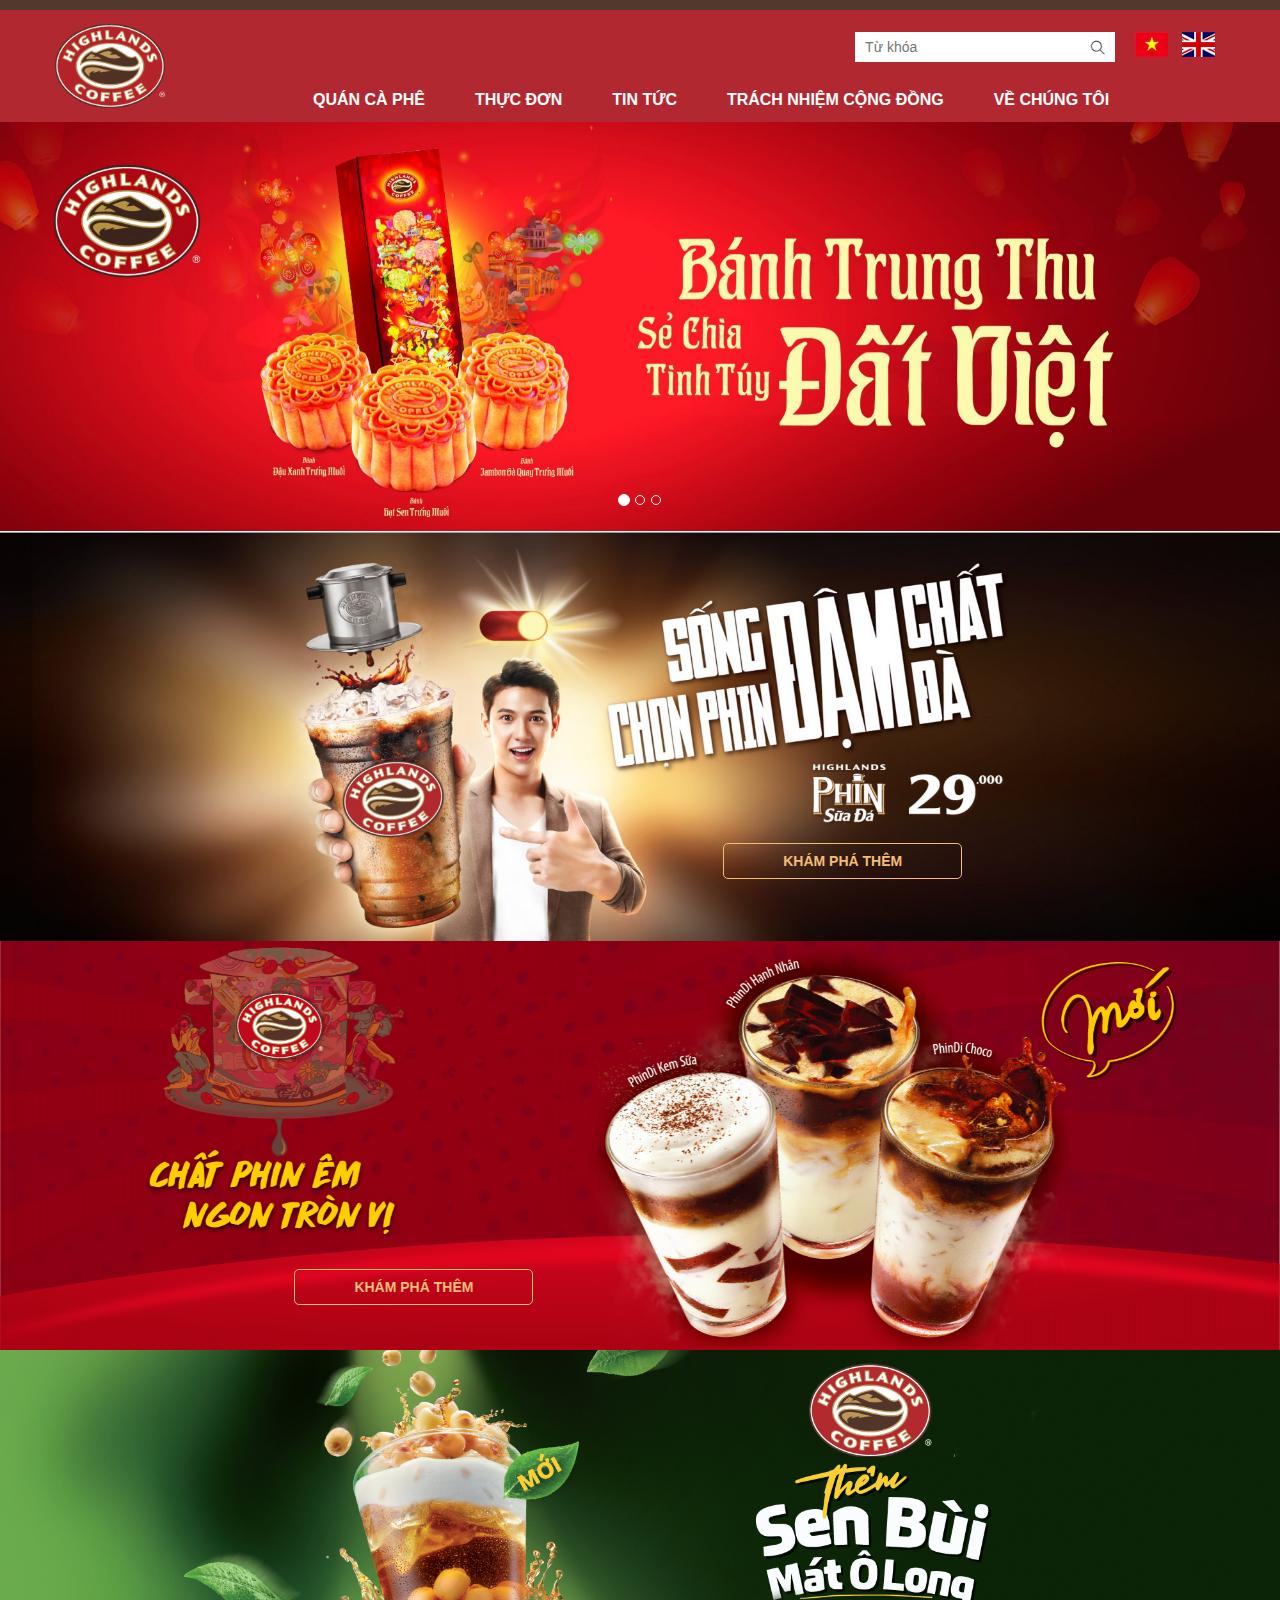
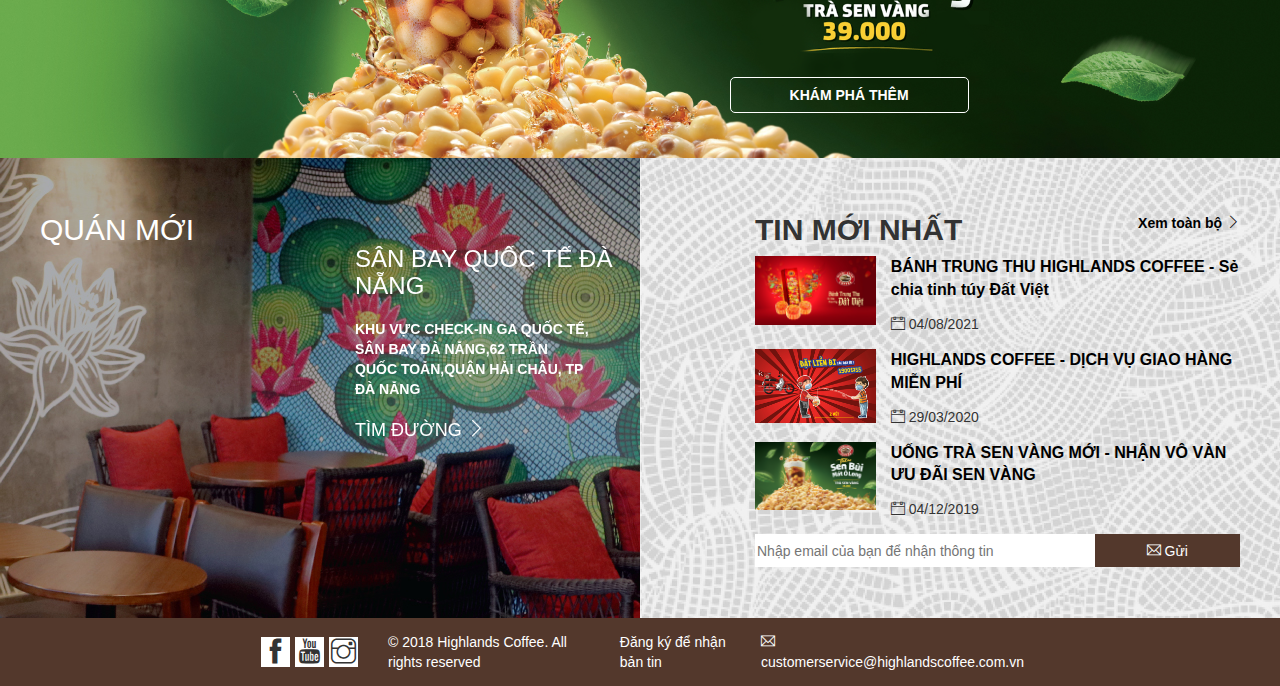
<file: index.html>
﻿<!DOCTYPE html>

<html lang="en" xmlns="http://www.w3.org/1999/xhtml">
<head>
    <meta charset="utf-8" />
    <title>Highlands Coffee</title>
    <link rel="stylesheet" href="https://maxcdn.bootstrapcdn.com/bootstrap/3.4.1/css/bootstrap.min.css">
    <script src="https://ajax.googleapis.com/ajax/libs/jquery/3.5.1/jquery.min.js"></script>
    <script src="https://cdnjs.cloudflare.com/ajax/libs/popper.js/1.16.0/umd/popper.min.js"></script>
    <script src="https://maxcdn.bootstrapcdn.com/bootstrap/3.4.1/js/bootstrap.min.js"></script>
    <link rel="icon" href="Images/Highlands-logo.png" type="image/x-icon" />
    <link rel="stylesheet" href="StyleSheet1.css" />
    <link rel="stylesheet" href="themify-icons/themify-icons.css" />
    <style type="text/css">
        .w3-animate-right {
            animation-delay: .1s;
            animation-duration: 4s;
        }
    </style>
</head>
<body>
    <div class="header">
        <div class="wrapper">
            <div class="logo">
                <h1>
                    <a href="index.html"><img src="Images/Highlands-logo.png" /></a>
                    
                </h1>
            </div>
            <div class="header-tool">
                <div class="row-tool">
                    <div class="searchTop">
                        <form>
                            <input type="search" placeholder="Từ khóa" />
                            <button><i class="ti-search"></i></button>
                        </form>
                    </div>
                    <div class="languageTop">
                        <ul>
                            <li><a href="#"><img src="Images/flag-vn.jpg" /></a></li>
                            <li><a href="#"><img src="Images/flag-en.jpg" /></a></li>
                        </ul>
                    </div>
                </div>
                <div class="menuTop hidden-sm hidden-xs">
                    <ul>
                        <li class="menu-list"><a href="#"><span>QUÁN CÀ PHÊ</span></a></li>
                        <li class="menu-mega">
                            <a href="#"><span>THỰC ĐƠN</span></a>
                            <div class="menuMega">
                                <div class="menu-box">
                                    <div class="menu-box-nav">
                                        <h4><a href="#">CÀ PHÊ </a></h4>
                                        <ul>
                                            <li><a href="thucdonmenu.html"><i class="font ti-control-play"></i> Cà Phê Phin</a></li>
                                            <li><a href="thucdonmenu.html"><i class="font ti-control-play"></i> PhinDi</a></li>
                                            <li><a href="thucdonmenu.html"><i class="font ti-control-play"></i> Cà Phê Espresso</a></li>
                                        </ul>
                                    </div>
                                    <div class="menu-box-nav">
                                        <h4><a href="#">FREEZE </a></h4>
                                        <ul>
                                            <li><a href="thucdonmenu.html"><i class="font ti-control-play"></i> Freeze Cà Phê Phin</a></li>
                                            <li><a href="thucdonmenu.html"><i class="font ti-control-play"></i> Freeze Không Cà Phê</a></li>
                                        </ul>
                                    </div>
                                    <div class="menu-box-nav">
                                        <h4><a href="#">TRÀ</a></h4>
                                        <ul>
                                            <li><a href="thucdonmenu.html"><i class="font ti-control-play"></i> Trà Sen Vàng</a></li>
                                            <li><a href="thucdonmenu.html"><i class="font ti-control-play"></i> Trà Thạch Đào</a></li>
                                            <li><a href="thucdonmenu.html"><i class="font ti-control-play"></i> Trà Thanh Đào</a></li>
                                            <li><a href="thucdonmenu.html"><i class="font ti-control-play"></i> Trà Thạch Vải</a></li>
                                        </ul>
                                    </div>
                                    <div class="menu-box-nav">
                                        <h4><a href="#">BÁNH MÌ</a></h4>
                                        <ul>
                                            <li><a href="thucdonmenu.html"><i class="font ti-control-play"></i> Thịt Nướng</a></li>
                                            <li><a href="thucdonmenu.html"><i class="font ti-control-play"></i> Xíu Mại</a></li>
                                            <li><a href="thucdonmenu.html"><i class="font ti-control-play"></i> Chả Lụa Xá Xíu</a></li>
                                            <li><a href="thucdonmenu.html"><i class="font ti-control-play"></i> Gà Xé Nước Tương</a></li>
                                        </ul>
                                    </div>
                                    <div class="menu-box-nav">
                                        <h4><a href="#">KHÁC</a></h4>
                                        <ul>
                                            <li><a href="thucdonmenu.html"><i class="font ti-control-play"></i> Bánh Ngọt</a></li>
                                            <li><a href="thucdonmenu.html"><i class="font ti-control-play"></i> Merchandise</a></li>
                                            <li><a href="thucdonmenu.html"><i class="font ti-control-play"></i> Cà Phê Đóng Gói</a></li>
                                            <li><a href="thucdonmenu.html"><i class="font ti-control-play"></i> Thực Đơn Giao Hàng</a></li>
                                        </ul>
                                    </div>
                                    <div class="bg menu-box-nav">
                                        <h3>
                                            <a href="">
                                                Phin Sữa<br /> Đá Đậm Đà<br /> Chất Phin!<br /> 29.000đ<br />
                                                <img src="Images/z1.jpg" class="im" />
                                            </a>
                                        </h3>
                                    </div>
                                </div>
                            </div>
                        </li>
                        <li class="menu-mega">
                            <a href="#"><span>TIN TỨC</span></a>
                            <div class="m1 menuMega">
                                <div class="menu-box">
                                    <div class="menu-box-nav">
                                        <h4><a href="#">TIN TỨC & SỰ KIỆN</a></h4>

                                    </div>
                                    <div class="menu-box-nav">
                                        <h4><a href="#">TIN KHUYẾN MẠI </a></h4>
                                    </div>
                                    <div class="menu-box-nav"></div>
                                    <div class="menu-box-nav"></div>
                                    <div class="menu-box-nav"></div>
                                    <div class="bg menu-box-nav">
                                        <h3>
                                            <a href="">
                                                Tự hào sinh<br /> ra từ đất<br /> Việt, 1999!<br /><br />
                                                <img src="Images/Thumbnail.jpg" class="im" />
                                            </a>
                                        </h3>
                                    </div>
                                </div>
                            </div>
                        </li>
                        <li class="menu-mega">
                            <a href="trachnhiemcongdong.html"><span>TRÁCH NHIỆM CỘNG ĐỒNG</span></a>
                            <div class="m2 menuMega">
                                <div class="menu-box">
                                    <div class="menu-box-nav">
                                        <h4><a href="#">GIÁ TRỊ VĂN HÓA</a></h4>
                                        <ul>
                                            <li><a href=""><i class="font ti-control-play"></i> Đương Đại Hóa</a></li>
                                        </ul>
                                    </div>
                                    <div class="menu-box-nav">
                                        <h4><a href="#">CỘNG ĐỒNG </a></h4>
                                        <ul>
                                            <li><a href=""><i class="font ti-control-play"></i> Lớp Học Cho Em</a></li>
                                        </ul>
                                    </div>
                                    <div class="menu-box-nav"></div>
                                    <div class="menu-box-nav"></div>
                                    <div class="menu-box-nav"></div>
                                    <div class="bg menu-box-nav">
                                        <h3>
                                            <a href="">
                                                Đương Đại<br /> Hóa Tranh<br /> Đông Hồ<br /><br />
                                                <img src="Images/dong.jpg" class="im" />
                                            </a>
                                        </h3>
                                    </div>
                                </div>
                            </div>
                        </li>
                        <li class="menu-mega">
                            <a href="#"><span>VỀ CHÚNG TÔI</span></a>
                            <div class="m3 menuMega">
                                <div class="menu-box">
                                    <div class="menu-box-nav">
                                        <h4><a href="#">KHỞI NGUỒN</a></h4>
                                    </div>
                                    <div class="menu-box-nav">
                                        <h4><a href="#">DỊCH VỤ </a></h4>
                                    </div>
                                    <div class="menu-box-nav">
                                        <h4><a href="#">NGHỀ NGHIỆP </a></h4>
                                    </div>
                                    <div class="menu-box-nav"></div>
                                    <div class="menu-box-nav"></div>
                                    <div class="bg menu-box-nav">
                                        <h3>
                                            <a href="">
                                                Thương<br /> hiệu bắt<br /> nguồn từ<br />cà phê Việt
                                                <img src="Images/ca.png" class="im" />
                                            </a>
                                        </h3>
                                    </div>
                                </div>
                            </div>
                        </li>
                    </ul>
                </div>
            </div>
        </div>
    </div>
    <div id="R1" class="carousel " data-ride="carousel">
        <!-- Indicators -->
        <ul class="carousel-indicators">
            <li data-target="#Carousel" data-slide-to="0" class="active"></li>
            <li data-target="#Carousel" data-slide-to="1"></li>
            <li data-target="#Carousel" data-slide-to="2"></li>
        </ul>
        <div class="carousel-inner" role="listbox">
            <div class="item active">
                <a href="thucdon.html"><img src="Images/casr01.jpg" class="d-block w-100" alt="show"></a>
            </div>
            <div class="item">
                <a href="thucdon.html"><img src="Images/casr02.png" class="d-block w-100" alt="show"></a>
            </div>
            <div class="item">
                <a href="thucdon.html"><img src="Images/casr03.png" class="d-block w-100" alt="show"></a>
            </div>
        </div>
        <script>
            $('#R1show').carousel(
                { interval: 1000 }
            )
        </script>
    </div>
    <div class="content">
        <a href="thucdon.html">
            <img src="Images/content.jpg" />
            <button>KHÁM PHÁ THÊM</button>
        </a>
    </div>
    <div class="content02">
        <a href="thucdon.html">
            <img src="Images/content02.png" />
            <button>KHÁM PHÁ THÊM</button>
        </a>
    </div>
    <div class="content03">
        <a href="thucdon.html">
            <img src="Images/content03.png" />
            <button>KHÁM PHÁ THÊM</button>
        </a>
    </div>
    <div class="content04">
        <div class="content04-box-a">
            <div class="content04-box-a-right">
                <h2>QUÁN MỚI</h2>                
                <div class="content04-box-a-right-crs">
                    <div id="R2" class="carousel slide" data-ride="carousel">
                        <div class="carousel-inner">
                            <div class="item active">
                                <a href="">
                                    <h3>SÂN BAY QUỐC TẾ ĐÀ</h3>
                                    <h3>NẴNG</h3><br />
                                </a>
                                <a href="">
                                    <span>KHU VỰC CHECK-IN GA QUỐC TẾ,</span><br />
                                    <span>SÂN BAY ĐÀ NẴNG,62 TRẦN</span><br />
                                    <span>QUỐC TOẢN,QUẬN HẢI CHÂU, TP</span><br />
                                    <span>ĐÀ NẴNG</span><br /><br />
                                </a>
                                <a href="">
                                    <h4>TÌM ĐƯỜNG <i class="ti-angle-right"></i></h4>
                                </a>                                                                    
                            </div>
                            <div class="item">
                                <a href="">
                                    <h3>721 HUỲNH TẤN PHÁT</h3><br />
                                </a>
                                <a href="">
                                     <span>721 HUỲNH TẤN PHÁT,PHƯỜNG</span><br />
                                    <span>PHÚ THUẬN,QUẬN 7,TP.HỒ CHÍ</span><br />
                                    <span>MINH</span><br />
                                    <br />
                                </a>
                                <a href="">
                                    <h4>TÌM ĐƯỜNG <i class="ti-angle-right"></i></h4>
                                </a>
                            </div>
                            <div class="item">
                                <a href="">
                                    <h3>HÀM CÁ MẬP</h3><br />
                                </a>
                                <a href="">
                                    <span>TẦNG 3,1-3-5 ĐINH TIÊN HOÀNG,</span><br />
                                    <span>PHƯỜNG HOÀNG TRỐNG,QUẬN</span><br />
                                    <span>HOÀN KIẾM,HÀ NỘI</span><br />
                                    <br />
                                </a>
                                <a href="">
                                    <h4>TÌM ĐƯỜNG <i class="ti-angle-right"></i></h4>
                                </a>
                            </div>
                        </div>
                        <script>
                            $('#R2show').carousel(
                                { interval: 1000 }
                            )
                        </script>
                    </div>
                </div>
            </div>
        </div>
        <div class="content04-box-b">
            <div class="content04-box-b-box">
                <h2>TIN MỚI NHẤT</h2>
                <a href="">Xem toàn bộ <i class="ti-angle-right"></i></a>
                <div class="content04-box-b-box-1">
                    <div class="content04-box-b-box-1-img">
                        <img src="Images/ctimg01.jpg" class="ht w-100"/>
                    </div>
                    <div class="content04-box-b-box-1-ct">
                        <a href="">BÁNH TRUNG THU HIGHLANDS COFFEE - Sẻ chia tinh túy Đất Việt<br /></a>
                        <h5><i class="ti-calendar"></i> 04/08/2021</h5>
                    </div>

                </div>
                <div class="content04-box-b-box-1">
                    <div class="content04-box-b-box-1-img">
                        <img src="Images/ctimg02.png" class="ht w-100" />
                    </div>
                    <div class="content04-box-b-box-1-ct">
                        <a href="">HIGHLANDS COFFEE - DỊCH VỤ GIAO HÀNG MIỄN PHÍ</a>
                        <h5><i class="ti-calendar"></i> 29/03/2020</h5>
                    </div>
                </div>
                <div class="content04-box-b-box-1">
                    <div class="content04-box-b-box-1-img">
                        <img src="Images/ctimg03.png" class="ht w-100" />
                    </div>
                    <div class="content04-box-b-box-1-ct">
                        <a href="">UỐNG TRÀ SEN VÀNG MỚI - NHẬN VÔ VÀN ƯU ĐÃI SEN VÀNG</a>
                        <h5><i class="ti-calendar"></i> 04/12/2019</h5>
                    </div>
                </div>
                <div class="content04-box-b-box-1">
                    <input type="text" placeholder="Nhập email của bạn để nhận thông tin"/> <button><i class="ti-email"></i> Gửi</button>
                </div>
            </div>
        </div>
    </div>
    <div class="footer">
        <div class="footer-wrapper">
            <i class="ti-box ti-facebook"></i>
            <i class="ti-box ti-youtube"></i>
            <i class="ti-box ti-instagram"></i>
            <span class="mt">© 2018 Highlands Coffee. All rights reserved</span>
            <a href="" class="mt">Đăng ký để nhận bản tin</a>
            <a href="" class="mt"><i class="ti-email"></i> customerservice@highlandscoffee.com.vn</a>
        </div>
    </div>
</body>
</html>
</file>
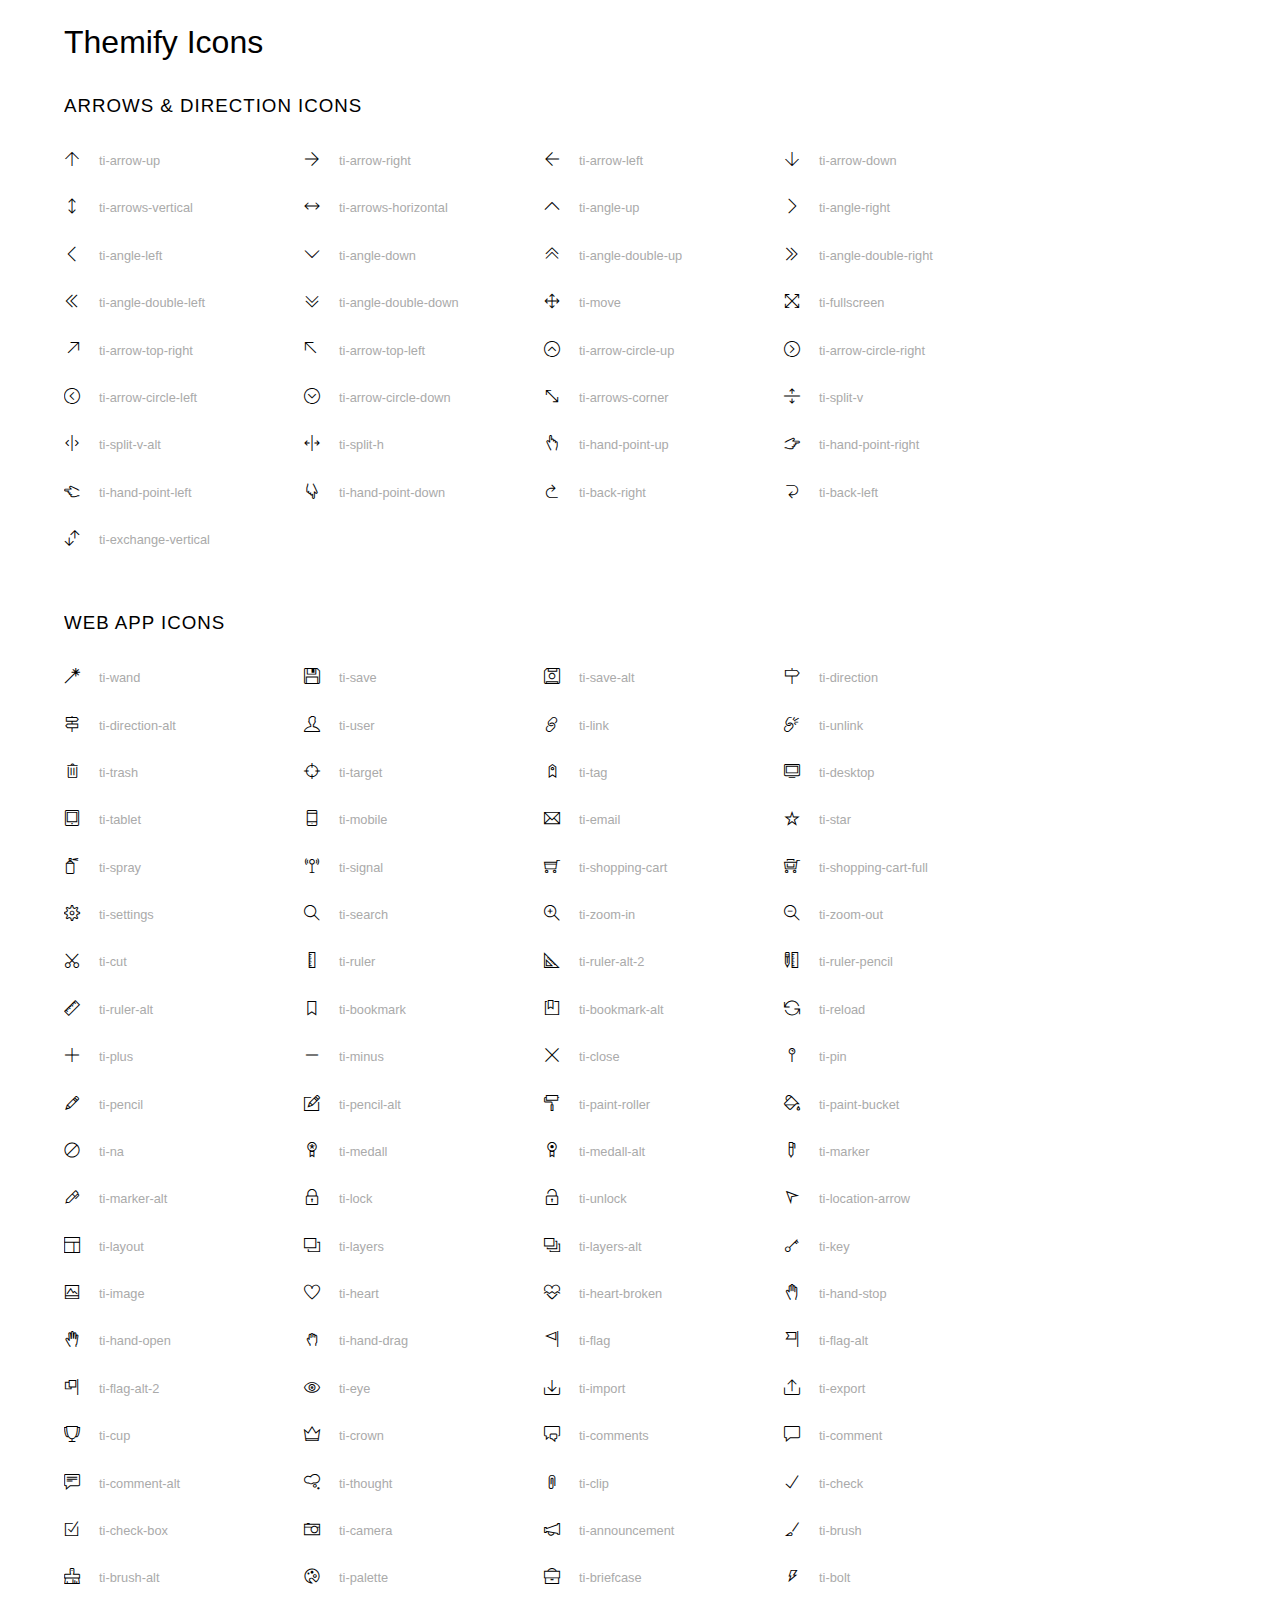
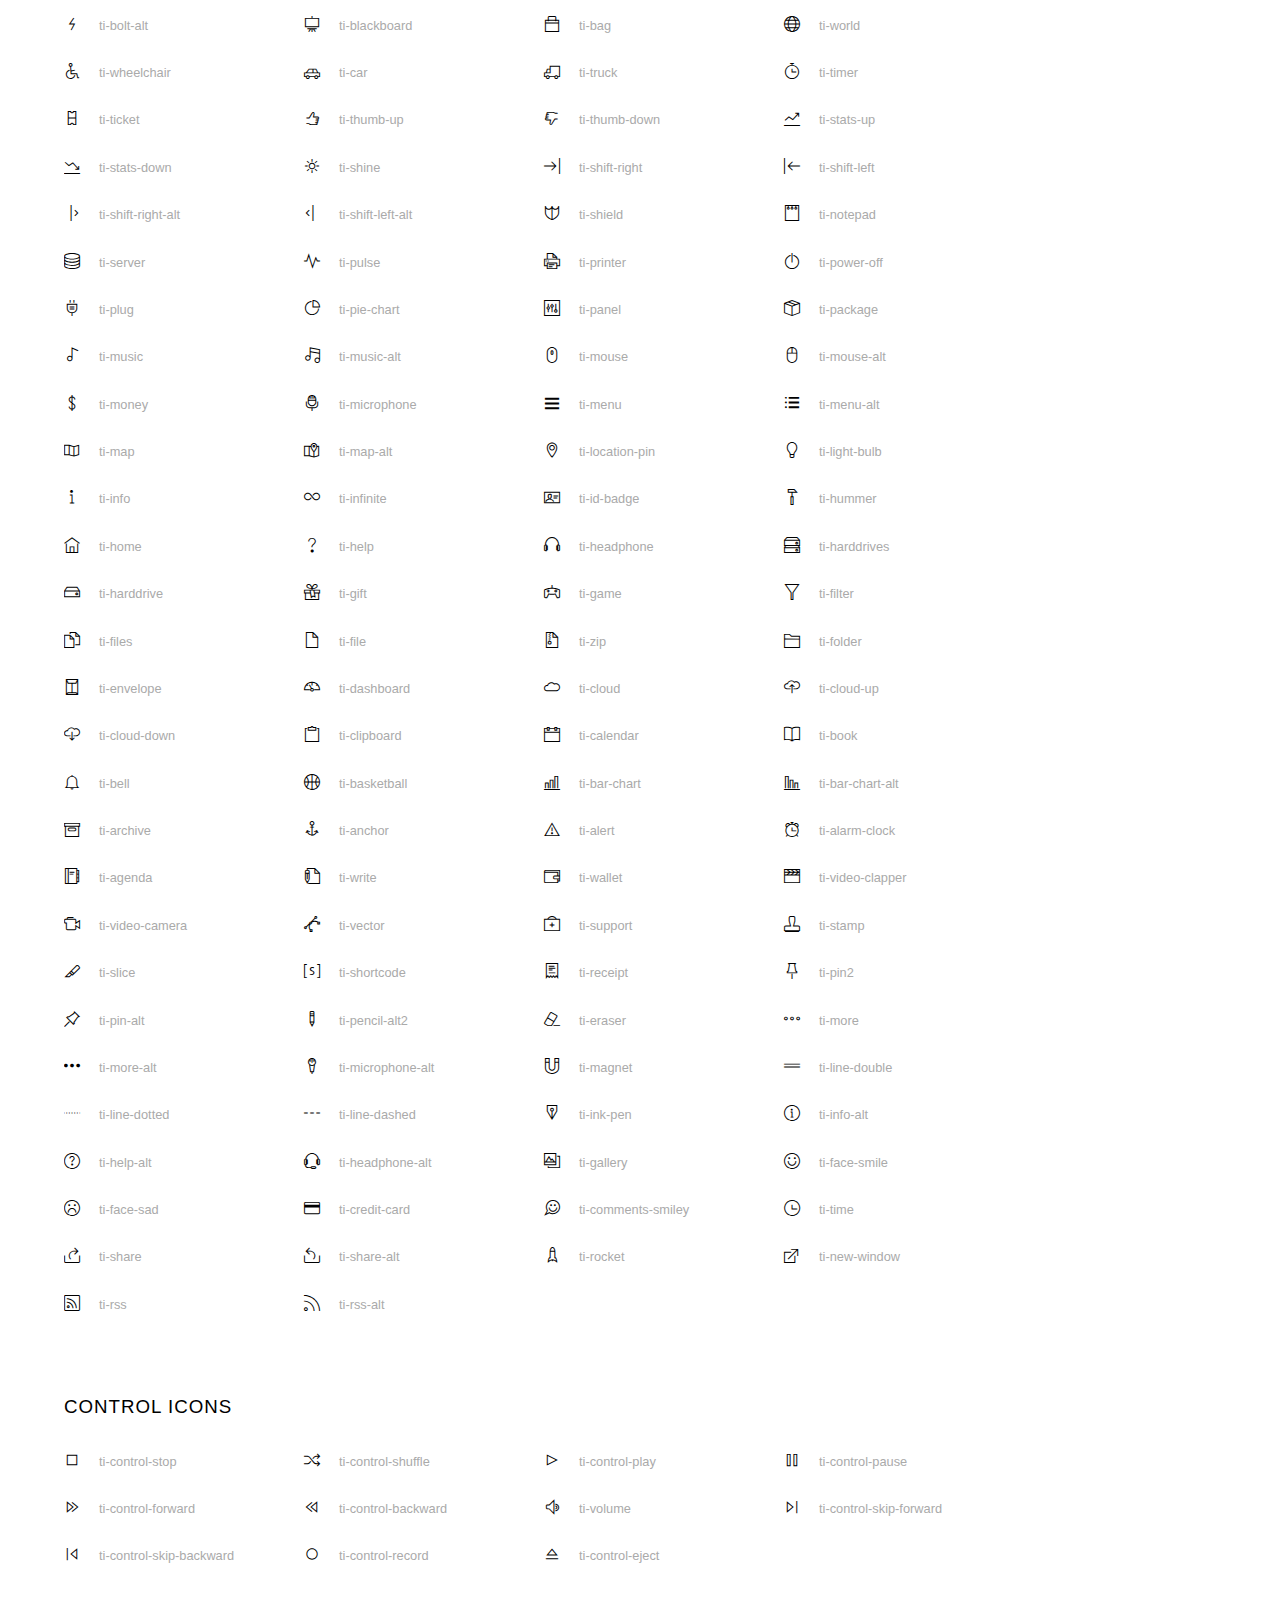
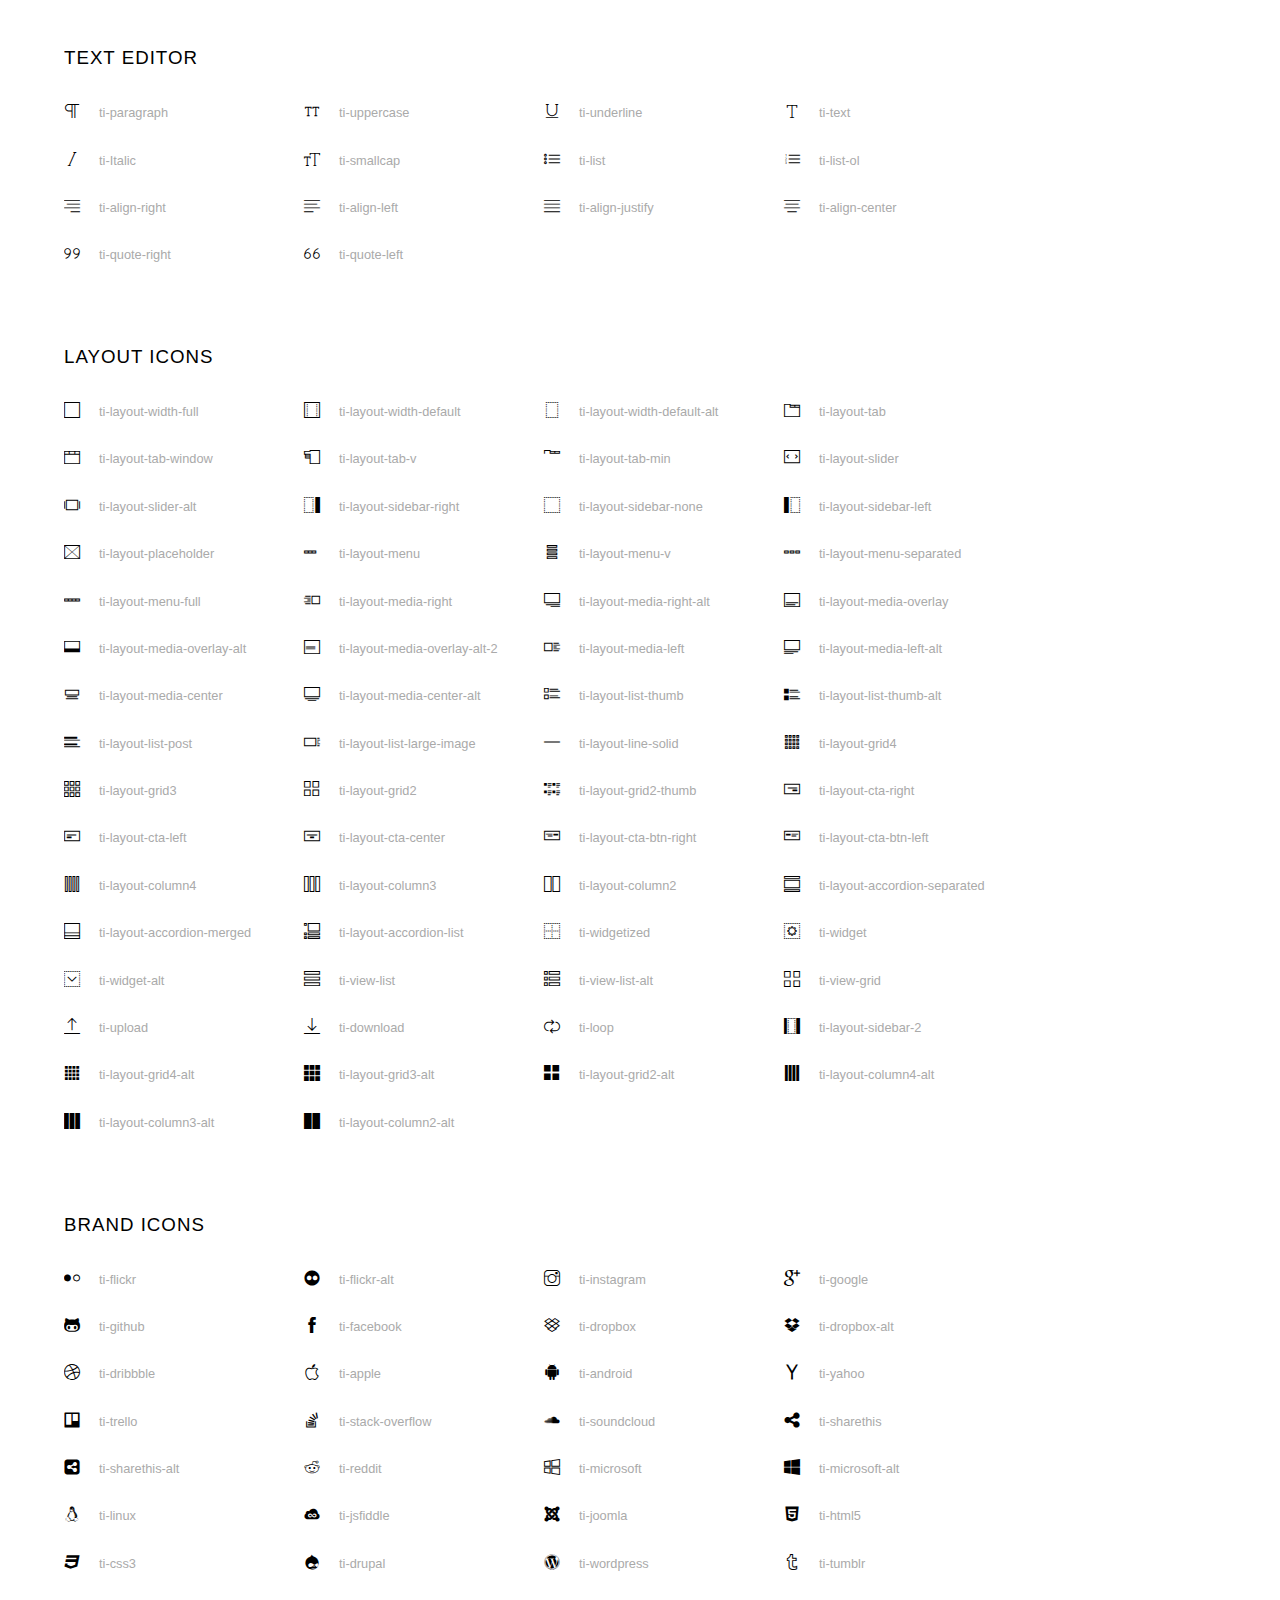
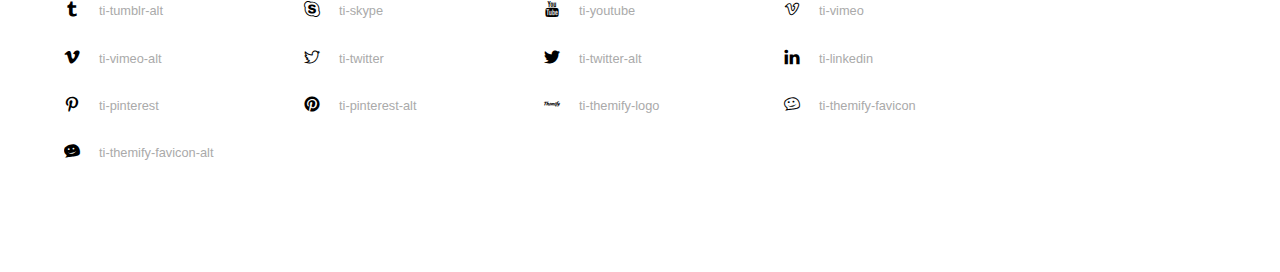
<file: themify-icons/index.html>
<!doctype html>
<html>
<head>
	<meta charset="utf-8">
	<title>Themify Icon Font</title>
	<meta name="viewport" content="width=device-width">
	<link rel="stylesheet" href="demo-files/demo.css">
	<link rel="stylesheet" href="themify-icons.css">
	<!--[if lt IE 8]><!-->
	<link rel="stylesheet" href="ie7/ie7.css">
	<!--<![endif]-->
</head>
<body>
	<h1>Themify Icons</h1>

	<div class="icon-section">

		<div class="icon-section">
			<h3>Arrows &amp; Direction Icons </h3>

			<div class="icon-container">
				<span class="ti-arrow-up"></span><span class="icon-name"> ti-arrow-up</span>
			</div>
			<div class="icon-container">
				<span class="ti-arrow-right"></span><span class="icon-name"> ti-arrow-right</span>
			</div>
			<div class="icon-container">
				<span class="ti-arrow-left"></span><span class="icon-name"> ti-arrow-left</span>
			</div>
			<div class="icon-container">
				<span class="ti-arrow-down"></span><span class="icon-name"> ti-arrow-down</span>
			</div>
			<div class="icon-container">
				<span class="ti-arrows-vertical"></span><span class="icon-name"> ti-arrows-vertical</span>
			</div>
			<div class="icon-container">
				<span class="ti-arrows-horizontal"></span><span class="icon-name"> ti-arrows-horizontal</span>
			</div>
			<div class="icon-container">
				<span class="ti-angle-up"></span><span class="icon-name"> ti-angle-up</span>
			</div>
			<div class="icon-container">
				<span class="ti-angle-right"></span><span class="icon-name"> ti-angle-right</span>
			</div>
			<div class="icon-container">
				<span class="ti-angle-left"></span><span class="icon-name"> ti-angle-left</span>
			</div>
			<div class="icon-container">
				<span class="ti-angle-down"></span><span class="icon-name"> ti-angle-down</span>
			</div>	
			<div class="icon-container">
				<span class="ti-angle-double-up"></span><span class="icon-name"> ti-angle-double-up</span>
			</div>
			<div class="icon-container">
				<span class="ti-angle-double-right"></span><span class="icon-name"> ti-angle-double-right</span>
			</div>
			<div class="icon-container">
				<span class="ti-angle-double-left"></span><span class="icon-name"> ti-angle-double-left</span>
			</div>
			<div class="icon-container">
				<span class="ti-angle-double-down"></span><span class="icon-name"> ti-angle-double-down</span>
			</div>					
			<div class="icon-container">
				<span class="ti-move"></span><span class="icon-name"> ti-move</span>
			</div>
			<div class="icon-container">
				<span class="ti-fullscreen"></span><span class="icon-name"> ti-fullscreen</span>
			</div>
			<div class="icon-container">
				<span class="ti-arrow-top-right"></span><span class="icon-name"> ti-arrow-top-right</span>
			</div>
			<div class="icon-container">
				<span class="ti-arrow-top-left"></span><span class="icon-name"> ti-arrow-top-left</span>
			</div>
			<div class="icon-container">
				<span class="ti-arrow-circle-up"></span><span class="icon-name"> ti-arrow-circle-up</span>
			</div>
			<div class="icon-container">
				<span class="ti-arrow-circle-right"></span><span class="icon-name"> ti-arrow-circle-right</span>
			</div>
			<div class="icon-container">
				<span class="ti-arrow-circle-left"></span><span class="icon-name"> ti-arrow-circle-left</span>
			</div>
			<div class="icon-container">
				<span class="ti-arrow-circle-down"></span><span class="icon-name"> ti-arrow-circle-down</span>
			</div>
			<div class="icon-container">
				<span class="ti-arrows-corner"></span><span class="icon-name"> ti-arrows-corner</span>
			</div>
			<div class="icon-container">
				<span class="ti-split-v"></span><span class="icon-name"> ti-split-v</span>
			</div>

			<div class="icon-container">
				<span class="ti-split-v-alt"></span><span class="icon-name"> ti-split-v-alt</span>
			</div>
			<div class="icon-container">
				<span class="ti-split-h"></span><span class="icon-name"> ti-split-h</span>
			</div>
			<div class="icon-container">
				<span class="ti-hand-point-up"></span><span class="icon-name"> ti-hand-point-up</span>
			</div>
			<div class="icon-container">
				<span class="ti-hand-point-right"></span><span class="icon-name"> ti-hand-point-right</span>
			</div>
			<div class="icon-container">
				<span class="ti-hand-point-left"></span><span class="icon-name"> ti-hand-point-left</span>
			</div>
			<div class="icon-container">
				<span class="ti-hand-point-down"></span><span class="icon-name"> ti-hand-point-down</span>
			</div>
			<div class="icon-container">
				<span class="ti-back-right"></span><span class="icon-name"> ti-back-right</span>
			</div>
			<div class="icon-container">
				<span class="ti-back-left"></span><span class="icon-name"> ti-back-left</span>
			</div>
			<div class="icon-container">
				<span class="ti-exchange-vertical"></span><span class="icon-name"> ti-exchange-vertical</span>
			</div>

		</div> <!-- Arrows Icons -->



		<h3>Web App Icons</h3>
		
		<div class="icon-section">

			<div class="icon-container">
				<span class="ti-wand"></span><span class="icon-name"> ti-wand</span>
			</div>
			<div class="icon-container">
				<span class="ti-save"></span><span class="icon-name"> ti-save</span>
			</div>
			<div class="icon-container">
				<span class="ti-save-alt"></span><span class="icon-name"> ti-save-alt</span>
			</div>

			<div class="icon-container">
				<span class="ti-direction"></span><span class="icon-name"> ti-direction</span>
			</div>
			<div class="icon-container">
				<span class="ti-direction-alt"></span><span class="icon-name"> ti-direction-alt</span>
			</div>
			<div class="icon-container">
				<span class="ti-user"></span><span class="icon-name"> ti-user</span>
			</div>
			<div class="icon-container">
				<span class="ti-link"></span><span class="icon-name"> ti-link</span>
			</div>
			<div class="icon-container">
				<span class="ti-unlink"></span><span class="icon-name"> ti-unlink</span>
			</div>
			<div class="icon-container">
				<span class="ti-trash"></span><span class="icon-name"> ti-trash</span>
			</div>
			<div class="icon-container">
				<span class="ti-target"></span><span class="icon-name"> ti-target</span>
			</div>
			<div class="icon-container">
				<span class="ti-tag"></span><span class="icon-name"> ti-tag</span>
			</div>
			<div class="icon-container">
				<span class="ti-desktop"></span><span class="icon-name"> ti-desktop</span>
			</div>
			<div class="icon-container">
				<span class="ti-tablet"></span><span class="icon-name"> ti-tablet</span>
			</div>
			<div class="icon-container">
				<span class="ti-mobile"></span><span class="icon-name"> ti-mobile</span>
			</div>
			<div class="icon-container">
				<span class="ti-email"></span><span class="icon-name"> ti-email</span>
			</div>	
			<div class="icon-container">
				<span class="ti-star"></span><span class="icon-name"> ti-star</span>
			</div>
			<div class="icon-container">
				<span class="ti-spray"></span><span class="icon-name"> ti-spray</span>
			</div>
			<div class="icon-container">
				<span class="ti-signal"></span><span class="icon-name"> ti-signal</span>
			</div>
			<div class="icon-container">
				<span class="ti-shopping-cart"></span><span class="icon-name"> ti-shopping-cart</span>
			</div>
			<div class="icon-container">
				<span class="ti-shopping-cart-full"></span><span class="icon-name"> ti-shopping-cart-full</span>
			</div>
			<div class="icon-container">
				<span class="ti-settings"></span><span class="icon-name"> ti-settings</span>
			</div>
			<div class="icon-container">
				<span class="ti-search"></span><span class="icon-name"> ti-search</span>
			</div>
			<div class="icon-container">
				<span class="ti-zoom-in"></span><span class="icon-name"> ti-zoom-in</span>
			</div>
			<div class="icon-container">
				<span class="ti-zoom-out"></span><span class="icon-name"> ti-zoom-out</span>
			</div>
			<div class="icon-container">
				<span class="ti-cut"></span><span class="icon-name"> ti-cut</span>
			</div>
			<div class="icon-container">
				<span class="ti-ruler"></span><span class="icon-name"> ti-ruler</span>
			</div>
			<div class="icon-container">
				<span class="ti-ruler-alt-2"></span><span class="icon-name"> ti-ruler-alt-2</span>
			</div>			
			<div class="icon-container">
				<span class="ti-ruler-pencil"></span><span class="icon-name"> ti-ruler-pencil</span>
			</div>
			<div class="icon-container">
				<span class="ti-ruler-alt"></span><span class="icon-name"> ti-ruler-alt</span>
			</div>
			<div class="icon-container">
				<span class="ti-bookmark"></span><span class="icon-name"> ti-bookmark</span>
			</div>
			<div class="icon-container">
				<span class="ti-bookmark-alt"></span><span class="icon-name"> ti-bookmark-alt</span>
			</div>
			<div class="icon-container">
				<span class="ti-reload"></span><span class="icon-name"> ti-reload</span>
			</div>
			<div class="icon-container">
				<span class="ti-plus"></span><span class="icon-name"> ti-plus</span>
			</div>
			<div class="icon-container">
				<span class="ti-minus"></span><span class="icon-name"> ti-minus</span>
			</div>
			<div class="icon-container">
				<span class="ti-close"></span><span class="icon-name"> ti-close</span>
			</div>			
			<div class="icon-container">
				<span class="ti-pin"></span><span class="icon-name"> ti-pin</span>
			</div>
			<div class="icon-container">
				<span class="ti-pencil"></span><span class="icon-name"> ti-pencil</span>
			</div>
					
		  	<div class="icon-container">
				<span class="ti-pencil-alt"></span><span class="icon-name"> ti-pencil-alt</span>
			</div>
			<div class="icon-container">
				<span class="ti-paint-roller"></span><span class="icon-name"> ti-paint-roller</span>
			</div>
			<div class="icon-container">
				<span class="ti-paint-bucket"></span><span class="icon-name"> ti-paint-bucket</span>
			</div>
			<div class="icon-container">
				<span class="ti-na"></span><span class="icon-name"> ti-na</span>
			</div>
			<div class="icon-container">
				<span class="ti-medall"></span><span class="icon-name"> ti-medall</span>
			</div>
			<div class="icon-container">
				<span class="ti-medall-alt"></span><span class="icon-name"> ti-medall-alt</span>
			</div>
			<div class="icon-container">
				<span class="ti-marker"></span><span class="icon-name"> ti-marker</span>
			</div>
			<div class="icon-container">
				<span class="ti-marker-alt"></span><span class="icon-name"> ti-marker-alt</span>
			</div>

			<div class="icon-container">
				<span class="ti-lock"></span><span class="icon-name"> ti-lock</span>
			</div>
			<div class="icon-container">
				<span class="ti-unlock"></span><span class="icon-name"> ti-unlock</span>
			</div>
			<div class="icon-container">
				<span class="ti-location-arrow"></span><span class="icon-name"> ti-location-arrow</span>
			</div>
			<div class="icon-container">
				<span class="ti-layout"></span><span class="icon-name"> ti-layout</span>
			</div>
			<div class="icon-container">
				<span class="ti-layers"></span><span class="icon-name"> ti-layers</span>
			</div>
			<div class="icon-container">
				<span class="ti-layers-alt"></span><span class="icon-name"> ti-layers-alt</span>
			</div>
			<div class="icon-container">
				<span class="ti-key"></span><span class="icon-name"> ti-key</span>
			</div>
			<div class="icon-container">
				<span class="ti-image"></span><span class="icon-name"> ti-image</span>
			</div>
			<div class="icon-container">
				<span class="ti-heart"></span><span class="icon-name"> ti-heart</span>
			</div>
			<div class="icon-container">
				<span class="ti-heart-broken"></span><span class="icon-name"> ti-heart-broken</span>
			</div>
			<div class="icon-container">
				<span class="ti-hand-stop"></span><span class="icon-name"> ti-hand-stop</span>
			</div>
			<div class="icon-container">
				<span class="ti-hand-open"></span><span class="icon-name"> ti-hand-open</span>
			</div>
			<div class="icon-container">
				<span class="ti-hand-drag"></span><span class="icon-name"> ti-hand-drag</span>
			</div>
			<div class="icon-container">
				<span class="ti-flag"></span><span class="icon-name"> ti-flag</span>
			</div>
			<div class="icon-container">
				<span class="ti-flag-alt"></span><span class="icon-name"> ti-flag-alt</span>
			</div>
			<div class="icon-container">
				<span class="ti-flag-alt-2"></span><span class="icon-name"> ti-flag-alt-2</span>
			</div>
			<div class="icon-container">
				<span class="ti-eye"></span><span class="icon-name"> ti-eye</span>
			</div>
			<div class="icon-container">
				<span class="ti-import"></span><span class="icon-name"> ti-import</span>
			</div>			
			<div class="icon-container">
				<span class="ti-export"></span><span class="icon-name"> ti-export</span>
			</div>
			<div class="icon-container">
				<span class="ti-cup"></span><span class="icon-name"> ti-cup</span>
			</div>
			<div class="icon-container">
				<span class="ti-crown"></span><span class="icon-name"> ti-crown</span>
			</div>
			<div class="icon-container">
				<span class="ti-comments"></span><span class="icon-name"> ti-comments</span>
			</div>
			<div class="icon-container">
				<span class="ti-comment"></span><span class="icon-name"> ti-comment</span>
			</div>
			<div class="icon-container">
				<span class="ti-comment-alt"></span><span class="icon-name"> ti-comment-alt</span>
			</div>
			<div class="icon-container">
				<span class="ti-thought"></span><span class="icon-name"> ti-thought</span>
			</div>			
			<div class="icon-container">
				<span class="ti-clip"></span><span class="icon-name"> ti-clip</span>
			</div>

			<div class="icon-container">
				<span class="ti-check"></span><span class="icon-name"> ti-check</span>
			</div>
			<div class="icon-container">
				<span class="ti-check-box"></span><span class="icon-name"> ti-check-box</span>
			</div>
			<div class="icon-container">
				<span class="ti-camera"></span><span class="icon-name"> ti-camera</span>
			</div>
			<div class="icon-container">
				<span class="ti-announcement"></span><span class="icon-name"> ti-announcement</span>
			</div>
			<div class="icon-container">
				<span class="ti-brush"></span><span class="icon-name"> ti-brush</span>
			</div>
			<div class="icon-container">
				<span class="ti-brush-alt"></span><span class="icon-name"> ti-brush-alt</span>
			</div>
			<div class="icon-container">
				<span class="ti-palette"></span><span class="icon-name"> ti-palette</span>
			</div>			
			<div class="icon-container">
				<span class="ti-briefcase"></span><span class="icon-name"> ti-briefcase</span>
			</div>
			<div class="icon-container">
				<span class="ti-bolt"></span><span class="icon-name"> ti-bolt</span>
			</div>
			<div class="icon-container">
				<span class="ti-bolt-alt"></span><span class="icon-name"> ti-bolt-alt</span>
			</div>
			<div class="icon-container">
				<span class="ti-blackboard"></span><span class="icon-name"> ti-blackboard</span>
			</div>
			<div class="icon-container">
				<span class="ti-bag"></span><span class="icon-name"> ti-bag</span>
			</div>
			<div class="icon-container">
				<span class="ti-world"></span><span class="icon-name"> ti-world</span>
			</div>
			<div class="icon-container">
				<span class="ti-wheelchair"></span><span class="icon-name"> ti-wheelchair</span>
			</div>
			<div class="icon-container">
				<span class="ti-car"></span><span class="icon-name"> ti-car</span>
			</div>
			<div class="icon-container">
				<span class="ti-truck"></span><span class="icon-name"> ti-truck</span>
			</div>
			<div class="icon-container">
				<span class="ti-timer"></span><span class="icon-name"> ti-timer</span>
			</div>
			<div class="icon-container">
				<span class="ti-ticket"></span><span class="icon-name"> ti-ticket</span>
			</div>
			<div class="icon-container">
				<span class="ti-thumb-up"></span><span class="icon-name"> ti-thumb-up</span>
			</div>
			<div class="icon-container">
				<span class="ti-thumb-down"></span><span class="icon-name"> ti-thumb-down</span>
			</div>

			<div class="icon-container">
				<span class="ti-stats-up"></span><span class="icon-name"> ti-stats-up</span>
			</div>
			<div class="icon-container">
				<span class="ti-stats-down"></span><span class="icon-name"> ti-stats-down</span>
			</div>
			<div class="icon-container">
				<span class="ti-shine"></span><span class="icon-name"> ti-shine</span>
			</div>
			<div class="icon-container">
				<span class="ti-shift-right"></span><span class="icon-name"> ti-shift-right</span>
			</div>
			<div class="icon-container">
				<span class="ti-shift-left"></span><span class="icon-name"> ti-shift-left</span>
			</div>

			<div class="icon-container">
				<span class="ti-shift-right-alt"></span><span class="icon-name"> ti-shift-right-alt</span>
			</div>
			<div class="icon-container">
				<span class="ti-shift-left-alt"></span><span class="icon-name"> ti-shift-left-alt</span>
			</div>
			<div class="icon-container">
				<span class="ti-shield"></span><span class="icon-name"> ti-shield</span>
			</div>
			<div class="icon-container">
				<span class="ti-notepad"></span><span class="icon-name"> ti-notepad</span>
			</div>
			<div class="icon-container">
				<span class="ti-server"></span><span class="icon-name"> ti-server</span>
			</div>

			<div class="icon-container">
				<span class="ti-pulse"></span><span class="icon-name"> ti-pulse</span>
			</div>
			<div class="icon-container">
				<span class="ti-printer"></span><span class="icon-name"> ti-printer</span>
			</div>
			<div class="icon-container">
				<span class="ti-power-off"></span><span class="icon-name"> ti-power-off</span>
			</div>
			<div class="icon-container">
				<span class="ti-plug"></span><span class="icon-name"> ti-plug</span>
			</div>
			<div class="icon-container">
				<span class="ti-pie-chart"></span><span class="icon-name"> ti-pie-chart</span>
			</div>

			<div class="icon-container">
				<span class="ti-panel"></span><span class="icon-name"> ti-panel</span>
			</div>
			<div class="icon-container">
				<span class="ti-package"></span><span class="icon-name"> ti-package</span>
			</div>
			<div class="icon-container">
				<span class="ti-music"></span><span class="icon-name"> ti-music</span>
			</div>
			<div class="icon-container">
				<span class="ti-music-alt"></span><span class="icon-name"> ti-music-alt</span>
			</div>
			<div class="icon-container">
				<span class="ti-mouse"></span><span class="icon-name"> ti-mouse</span>
			</div>
			<div class="icon-container">
				<span class="ti-mouse-alt"></span><span class="icon-name"> ti-mouse-alt</span>
			</div>
			<div class="icon-container">
				<span class="ti-money"></span><span class="icon-name"> ti-money</span>
			</div>
			<div class="icon-container">
				<span class="ti-microphone"></span><span class="icon-name"> ti-microphone</span>
			</div>
			<div class="icon-container">
				<span class="ti-menu"></span><span class="icon-name"> ti-menu</span>
			</div>
			<div class="icon-container">
				<span class="ti-menu-alt"></span><span class="icon-name"> ti-menu-alt</span>
			</div>
			<div class="icon-container">
				<span class="ti-map"></span><span class="icon-name"> ti-map</span>
			</div>
			<div class="icon-container">
				<span class="ti-map-alt"></span><span class="icon-name"> ti-map-alt</span>
			</div>

			<div class="icon-container">
				<span class="ti-location-pin"></span><span class="icon-name"> ti-location-pin</span>
			</div>

			<div class="icon-container">
				<span class="ti-light-bulb"></span><span class="icon-name"> ti-light-bulb</span>
			</div>
			<div class="icon-container">
				<span class="ti-info"></span><span class="icon-name"> ti-info</span>
			</div>
			<div class="icon-container">
				<span class="ti-infinite"></span><span class="icon-name"> ti-infinite</span>
			</div>
			<div class="icon-container">
				<span class="ti-id-badge"></span><span class="icon-name"> ti-id-badge</span>
			</div>
			<div class="icon-container">
				<span class="ti-hummer"></span><span class="icon-name"> ti-hummer</span>
			</div>
			<div class="icon-container">
				<span class="ti-home"></span><span class="icon-name"> ti-home</span>
			</div>
			<div class="icon-container">
				<span class="ti-help"></span><span class="icon-name"> ti-help</span>
			</div>
			<div class="icon-container">
				<span class="ti-headphone"></span><span class="icon-name"> ti-headphone</span>
			</div>
			<div class="icon-container">
				<span class="ti-harddrives"></span><span class="icon-name"> ti-harddrives</span>
			</div>
			<div class="icon-container">
				<span class="ti-harddrive"></span><span class="icon-name"> ti-harddrive</span>
			</div>
			<div class="icon-container">
				<span class="ti-gift"></span><span class="icon-name"> ti-gift</span>
			</div>
			<div class="icon-container">
				<span class="ti-game"></span><span class="icon-name"> ti-game</span>
			</div>
			<div class="icon-container">
				<span class="ti-filter"></span><span class="icon-name"> ti-filter</span>
			</div>
			<div class="icon-container">
				<span class="ti-files"></span><span class="icon-name"> ti-files</span>
			</div>
			<div class="icon-container">
				<span class="ti-file"></span><span class="icon-name"> ti-file</span>
			</div>
			<div class="icon-container">
				<span class="ti-zip"></span><span class="icon-name"> ti-zip</span>
			</div>
			<div class="icon-container">
				<span class="ti-folder"></span><span class="icon-name"> ti-folder</span>
			</div>			
			<div class="icon-container">
				<span class="ti-envelope"></span><span class="icon-name"> ti-envelope</span>
			</div>


			<div class="icon-container">
				<span class="ti-dashboard"></span><span class="icon-name"> ti-dashboard</span>
			</div>
			<div class="icon-container">
				<span class="ti-cloud"></span><span class="icon-name"> ti-cloud</span>
			</div>
			<div class="icon-container">
				<span class="ti-cloud-up"></span><span class="icon-name"> ti-cloud-up</span>
			</div>
			<div class="icon-container">
				<span class="ti-cloud-down"></span><span class="icon-name"> ti-cloud-down</span>
			</div>
			<div class="icon-container">
				<span class="ti-clipboard"></span><span class="icon-name"> ti-clipboard</span>
			</div>
			<div class="icon-container">
				<span class="ti-calendar"></span><span class="icon-name"> ti-calendar</span>
			</div>
			<div class="icon-container">
				<span class="ti-book"></span><span class="icon-name"> ti-book</span>
			</div>
			<div class="icon-container">
				<span class="ti-bell"></span><span class="icon-name"> ti-bell</span>
			</div>
			<div class="icon-container">
				<span class="ti-basketball"></span><span class="icon-name"> ti-basketball</span>
			</div>
			<div class="icon-container">
				<span class="ti-bar-chart"></span><span class="icon-name"> ti-bar-chart</span>
			</div>
			<div class="icon-container">
				<span class="ti-bar-chart-alt"></span><span class="icon-name"> ti-bar-chart-alt</span>
			</div>


			<div class="icon-container">
				<span class="ti-archive"></span><span class="icon-name"> ti-archive</span>
			</div>
			<div class="icon-container">
				<span class="ti-anchor"></span><span class="icon-name"> ti-anchor</span>
			</div>

			<div class="icon-container">
				<span class="ti-alert"></span><span class="icon-name"> ti-alert</span>
			</div>
			<div class="icon-container">
				<span class="ti-alarm-clock"></span><span class="icon-name"> ti-alarm-clock</span>
			</div>
			<div class="icon-container">
				<span class="ti-agenda"></span><span class="icon-name"> ti-agenda</span>
			</div>
			<div class="icon-container">
				<span class="ti-write"></span><span class="icon-name"> ti-write</span>
			</div>

			<div class="icon-container">
				<span class="ti-wallet"></span><span class="icon-name"> ti-wallet</span>
			</div>
			<div class="icon-container">
				<span class="ti-video-clapper"></span><span class="icon-name"> ti-video-clapper</span>
			</div>
			<div class="icon-container">
				<span class="ti-video-camera"></span><span class="icon-name"> ti-video-camera</span>
			</div>
			<div class="icon-container">
				<span class="ti-vector"></span><span class="icon-name"> ti-vector</span>
			</div>

			<div class="icon-container">
				<span class="ti-support"></span><span class="icon-name"> ti-support</span>
			</div>
			<div class="icon-container">
				<span class="ti-stamp"></span><span class="icon-name"> ti-stamp</span>
			</div>
			<div class="icon-container">
				<span class="ti-slice"></span><span class="icon-name"> ti-slice</span>
			</div>
			<div class="icon-container">
				<span class="ti-shortcode"></span><span class="icon-name"> ti-shortcode</span>
			</div>
			<div class="icon-container">
				<span class="ti-receipt"></span><span class="icon-name"> ti-receipt</span>
			</div>
			<div class="icon-container">
				<span class="ti-pin2"></span><span class="icon-name"> ti-pin2</span>
			</div>
			<div class="icon-container">
				<span class="ti-pin-alt"></span><span class="icon-name"> ti-pin-alt</span>
			</div>
			<div class="icon-container">
				<span class="ti-pencil-alt2"></span><span class="icon-name"> ti-pencil-alt2</span>
			</div>
			<div class="icon-container">
				<span class="ti-eraser"></span><span class="icon-name"> ti-eraser</span>
			</div>			
			<div class="icon-container">
				<span class="ti-more"></span><span class="icon-name"> ti-more</span>
			</div>
			<div class="icon-container">
				<span class="ti-more-alt"></span><span class="icon-name"> ti-more-alt</span>
			</div>
			<div class="icon-container">
				<span class="ti-microphone-alt"></span><span class="icon-name"> ti-microphone-alt</span>
			</div>
			<div class="icon-container">
				<span class="ti-magnet"></span><span class="icon-name"> ti-magnet</span>
			</div>
			<div class="icon-container">
				<span class="ti-line-double"></span><span class="icon-name"> ti-line-double</span>
			</div>
			<div class="icon-container">
				<span class="ti-line-dotted"></span><span class="icon-name"> ti-line-dotted</span>
			</div>
			<div class="icon-container">
				<span class="ti-line-dashed"></span><span class="icon-name"> ti-line-dashed</span>
			</div>

			<div class="icon-container">
				<span class="ti-ink-pen"></span><span class="icon-name"> ti-ink-pen</span>
			</div>
			<div class="icon-container">
				<span class="ti-info-alt"></span><span class="icon-name"> ti-info-alt</span>
			</div>
			<div class="icon-container">
				<span class="ti-help-alt"></span><span class="icon-name"> ti-help-alt</span>
			</div>
			<div class="icon-container">
				<span class="ti-headphone-alt"></span><span class="icon-name"> ti-headphone-alt</span>
			</div>

			<div class="icon-container">
				<span class="ti-gallery"></span><span class="icon-name"> ti-gallery</span>
			</div>
			<div class="icon-container">
				<span class="ti-face-smile"></span><span class="icon-name"> ti-face-smile</span>
			</div>
			<div class="icon-container">
				<span class="ti-face-sad"></span><span class="icon-name"> ti-face-sad</span>
			</div>
			<div class="icon-container">
				<span class="ti-credit-card"></span><span class="icon-name"> ti-credit-card</span>
			</div>
			<div class="icon-container">
				<span class="ti-comments-smiley"></span><span class="icon-name"> ti-comments-smiley</span>
			</div>
			<div class="icon-container">
				<span class="ti-time"></span><span class="icon-name"> ti-time</span>
			</div>
			<div class="icon-container">
				<span class="ti-share"></span><span class="icon-name"> ti-share</span>
			</div>
			<div class="icon-container">
				<span class="ti-share-alt"></span><span class="icon-name"> ti-share-alt</span>
			</div>
			<div class="icon-container">
				<span class="ti-rocket"></span><span class="icon-name"> ti-rocket</span>
			</div>

			<div class="icon-container">
				<span class="ti-new-window"></span><span class="icon-name"> ti-new-window</span>
			</div>

			<div class="icon-container">
				<span class="ti-rss"></span><span class="icon-name"> ti-rss</span>
			</div>

			<div class="icon-container">
				<span class="ti-rss-alt"></span><span class="icon-name"> ti-rss-alt</span>
			</div>
			
		</div><!-- Web App Icons -->


		<div class="icon-section">
			<h3>Control Icons</h3>
			<div class="icon-container">
				<span class="ti-control-stop"></span><span class="icon-name"> ti-control-stop</span>
			</div>
			<div class="icon-container">
				<span class="ti-control-shuffle"></span><span class="icon-name"> ti-control-shuffle</span>
			</div>
			<div class="icon-container">
				<span class="ti-control-play"></span><span class="icon-name"> ti-control-play</span>
			</div>
			<div class="icon-container">
				<span class="ti-control-pause"></span><span class="icon-name"> ti-control-pause</span>
			</div>
			<div class="icon-container">
				<span class="ti-control-forward"></span><span class="icon-name"> ti-control-forward</span>
			</div>
			<div class="icon-container">
				<span class="ti-control-backward"></span><span class="icon-name"> ti-control-backward</span>
			</div>	
			<div class="icon-container">
				<span class="ti-volume"></span><span class="icon-name"> ti-volume</span>
			</div>
			<div class="icon-container">
				<span class="ti-control-skip-forward"></span><span class="icon-name"> ti-control-skip-forward</span>
			</div>
			<div class="icon-container">
				<span class="ti-control-skip-backward"></span><span class="icon-name"> ti-control-skip-backward</span>
			</div>
			<div class="icon-container">
				<span class="ti-control-record"></span><span class="icon-name"> ti-control-record</span>
			</div>
			<div class="icon-container">
				<span class="ti-control-eject"></span><span class="icon-name"> ti-control-eject</span>
			</div>			
		</div> <!-- Control Icons -->


		<div class="icon-section">
			<h3>Text Editor</h3>

			<div class="icon-container">
				<span class="ti-paragraph"></span><span class="icon-name"> ti-paragraph</span>
			</div>
			<div class="icon-container">
				<span class="ti-uppercase"></span><span class="icon-name"> ti-uppercase</span>
			</div>

			<div class="icon-container">
				<span class="ti-underline"></span><span class="icon-name"> ti-underline</span>
			</div>
			<div class="icon-container">
				<span class="ti-text"></span><span class="icon-name"> ti-text</span>
			</div>
			<div class="icon-container">
				<span class="ti-Italic"></span><span class="icon-name"> ti-Italic</span>
			</div>
			<div class="icon-container">
				<span class="ti-smallcap"></span><span class="icon-name"> ti-smallcap</span>
			</div>
			<div class="icon-container">
				<span class="ti-list"></span><span class="icon-name"> ti-list</span>
			</div>
			<div class="icon-container">
				<span class="ti-list-ol"></span><span class="icon-name"> ti-list-ol</span>
			</div>
			<div class="icon-container">
				<span class="ti-align-right"></span><span class="icon-name"> ti-align-right</span>
			</div>
			<div class="icon-container">
				<span class="ti-align-left"></span><span class="icon-name"> ti-align-left</span>
			</div>
			<div class="icon-container">
				<span class="ti-align-justify"></span><span class="icon-name"> ti-align-justify</span>
			</div>
			<div class="icon-container">
				<span class="ti-align-center"></span><span class="icon-name"> ti-align-center</span>
			</div>
			<div class="icon-container">
				<span class="ti-quote-right"></span><span class="icon-name"> ti-quote-right</span>
			</div>
			<div class="icon-container">
				<span class="ti-quote-left"></span><span class="icon-name"> ti-quote-left</span>
			</div>

		</div> <!-- Text Editor -->



		<div class="icon-section">
			<h3>Layout Icons</h3>
			<div class="icon-container">
				<span class="ti-layout-width-full"></span><span class="icon-name"> ti-layout-width-full</span>
			</div>
			<div class="icon-container">
				<span class="ti-layout-width-default"></span><span class="icon-name"> ti-layout-width-default</span>
			</div>
			<div class="icon-container">
				<span class="ti-layout-width-default-alt"></span><span class="icon-name"> ti-layout-width-default-alt</span>
			</div>
			<div class="icon-container">
				<span class="ti-layout-tab"></span><span class="icon-name"> ti-layout-tab</span>
			</div>
			<div class="icon-container">
				<span class="ti-layout-tab-window"></span><span class="icon-name"> ti-layout-tab-window</span>
			</div>
			<div class="icon-container">
				<span class="ti-layout-tab-v"></span><span class="icon-name"> ti-layout-tab-v</span>
			</div>
			<div class="icon-container">
				<span class="ti-layout-tab-min"></span><span class="icon-name"> ti-layout-tab-min</span>
			</div>
			<div class="icon-container">
				<span class="ti-layout-slider"></span><span class="icon-name"> ti-layout-slider</span>
			</div>
			<div class="icon-container">
				<span class="ti-layout-slider-alt"></span><span class="icon-name"> ti-layout-slider-alt</span>
			</div>
			<div class="icon-container">
				<span class="ti-layout-sidebar-right"></span><span class="icon-name"> ti-layout-sidebar-right</span>
			</div>
			<div class="icon-container">
				<span class="ti-layout-sidebar-none"></span><span class="icon-name"> ti-layout-sidebar-none</span>
			</div>
			<div class="icon-container">
				<span class="ti-layout-sidebar-left"></span><span class="icon-name"> ti-layout-sidebar-left</span>
			</div>
			<div class="icon-container">
				<span class="ti-layout-placeholder"></span><span class="icon-name"> ti-layout-placeholder</span>
			</div>
			<div class="icon-container">
				<span class="ti-layout-menu"></span><span class="icon-name"> ti-layout-menu</span>
			</div>
			<div class="icon-container">
				<span class="ti-layout-menu-v"></span><span class="icon-name"> ti-layout-menu-v</span>
			</div>
			<div class="icon-container">
				<span class="ti-layout-menu-separated"></span><span class="icon-name"> ti-layout-menu-separated</span>
			</div>
			<div class="icon-container">
				<span class="ti-layout-menu-full"></span><span class="icon-name"> ti-layout-menu-full</span>
			</div>
			<div class="icon-container">
				<span class="ti-layout-media-right"></span><span class="icon-name"> ti-layout-media-right</span>
			</div>
			<div class="icon-container">
				<span class="ti-layout-media-right-alt"></span><span class="icon-name"> ti-layout-media-right-alt</span>
			</div>
			<div class="icon-container">
				<span class="ti-layout-media-overlay"></span><span class="icon-name"> ti-layout-media-overlay</span>
			</div>
			<div class="icon-container">
				<span class="ti-layout-media-overlay-alt"></span><span class="icon-name"> ti-layout-media-overlay-alt</span>
			</div>
			<div class="icon-container">
				<span class="ti-layout-media-overlay-alt-2"></span><span class="icon-name"> ti-layout-media-overlay-alt-2</span>
			</div>
			<div class="icon-container">
				<span class="ti-layout-media-left"></span><span class="icon-name"> ti-layout-media-left</span>
			</div>
			<div class="icon-container">
				<span class="ti-layout-media-left-alt"></span><span class="icon-name"> ti-layout-media-left-alt</span>
			</div>
			<div class="icon-container">
				<span class="ti-layout-media-center"></span><span class="icon-name"> ti-layout-media-center</span>
			</div>
			<div class="icon-container">
				<span class="ti-layout-media-center-alt"></span><span class="icon-name"> ti-layout-media-center-alt</span>
			</div>
			<div class="icon-container">
				<span class="ti-layout-list-thumb"></span><span class="icon-name"> ti-layout-list-thumb</span>
			</div>
			<div class="icon-container">
				<span class="ti-layout-list-thumb-alt"></span><span class="icon-name"> ti-layout-list-thumb-alt</span>
			</div>
			<div class="icon-container">
				<span class="ti-layout-list-post"></span><span class="icon-name"> ti-layout-list-post</span>
			</div>
			<div class="icon-container">
				<span class="ti-layout-list-large-image"></span><span class="icon-name"> ti-layout-list-large-image</span>
			</div>
			<div class="icon-container">
				<span class="ti-layout-line-solid"></span><span class="icon-name"> ti-layout-line-solid</span>
			</div>
			<div class="icon-container">
				<span class="ti-layout-grid4"></span><span class="icon-name"> ti-layout-grid4</span>
			</div>
			<div class="icon-container">
				<span class="ti-layout-grid3"></span><span class="icon-name"> ti-layout-grid3</span>
			</div>
			<div class="icon-container">
				<span class="ti-layout-grid2"></span><span class="icon-name"> ti-layout-grid2</span>
			</div>
			<div class="icon-container">
				<span class="ti-layout-grid2-thumb"></span><span class="icon-name"> ti-layout-grid2-thumb</span>
			</div>
			<div class="icon-container">
				<span class="ti-layout-cta-right"></span><span class="icon-name"> ti-layout-cta-right</span>
			</div>
			<div class="icon-container">
				<span class="ti-layout-cta-left"></span><span class="icon-name"> ti-layout-cta-left</span>
			</div>
			<div class="icon-container">
				<span class="ti-layout-cta-center"></span><span class="icon-name"> ti-layout-cta-center</span>
			</div>
			<div class="icon-container">
				<span class="ti-layout-cta-btn-right"></span><span class="icon-name"> ti-layout-cta-btn-right</span>
			</div>
			<div class="icon-container">
				<span class="ti-layout-cta-btn-left"></span><span class="icon-name"> ti-layout-cta-btn-left</span>
			</div>
			<div class="icon-container">
				<span class="ti-layout-column4"></span><span class="icon-name"> ti-layout-column4</span>
			</div>
			<div class="icon-container">
				<span class="ti-layout-column3"></span><span class="icon-name"> ti-layout-column3</span>
			</div>
			<div class="icon-container">
				<span class="ti-layout-column2"></span><span class="icon-name"> ti-layout-column2</span>
			</div>
			<div class="icon-container">
				<span class="ti-layout-accordion-separated"></span><span class="icon-name"> ti-layout-accordion-separated</span>
			</div>
			<div class="icon-container">
				<span class="ti-layout-accordion-merged"></span><span class="icon-name"> ti-layout-accordion-merged</span>
			</div>
			<div class="icon-container">
				<span class="ti-layout-accordion-list"></span><span class="icon-name"> ti-layout-accordion-list</span>
			</div>
			<div class="icon-container">
				<span class="ti-widgetized"></span><span class="icon-name"> ti-widgetized</span>
			</div>
			<div class="icon-container">
				<span class="ti-widget"></span><span class="icon-name"> ti-widget</span>
			</div>
			<div class="icon-container">
				<span class="ti-widget-alt"></span><span class="icon-name"> ti-widget-alt</span>
			</div>
			<div class="icon-container">
				<span class="ti-view-list"></span><span class="icon-name"> ti-view-list</span>
			</div>
			<div class="icon-container">
				<span class="ti-view-list-alt"></span><span class="icon-name"> ti-view-list-alt</span>
			</div>
			<div class="icon-container">
				<span class="ti-view-grid"></span><span class="icon-name"> ti-view-grid</span>
			</div>
			<div class="icon-container">
				<span class="ti-upload"></span><span class="icon-name"> ti-upload</span>
			</div>
			<div class="icon-container">
				<span class="ti-download"></span><span class="icon-name"> ti-download</span>
			</div>	
			<div class="icon-container">
				<span class="ti-loop"></span><span class="icon-name"> ti-loop</span>
			</div>
			<div class="icon-container">
				<span class="ti-layout-sidebar-2"></span><span class="icon-name"> ti-layout-sidebar-2</span>
			</div>
			<div class="icon-container">
				<span class="ti-layout-grid4-alt"></span><span class="icon-name"> ti-layout-grid4-alt</span>
			</div>
			<div class="icon-container">
				<span class="ti-layout-grid3-alt"></span><span class="icon-name"> ti-layout-grid3-alt</span>
			</div>
			<div class="icon-container">
				<span class="ti-layout-grid2-alt"></span><span class="icon-name"> ti-layout-grid2-alt</span>
			</div>
			<div class="icon-container">
				<span class="ti-layout-column4-alt"></span><span class="icon-name"> ti-layout-column4-alt</span>
			</div>
			<div class="icon-container">
				<span class="ti-layout-column3-alt"></span><span class="icon-name"> ti-layout-column3-alt</span>
			</div>
			<div class="icon-container">
				<span class="ti-layout-column2-alt"></span><span class="icon-name"> ti-layout-column2-alt</span>
			</div>		


		</div> <!-- Layout Icons -->


		<div class="icon-section">
			<h3>Brand Icons</h3>

			<div class="icon-container">
				<span class="ti-flickr"></span><span class="icon-name"> ti-flickr</span>
			</div>
			<div class="icon-container">
				<span class="ti-flickr-alt"></span><span class="icon-name"> ti-flickr-alt</span>
			</div>			
			<div class="icon-container">
				<span class="ti-instagram"></span><span class="icon-name"> ti-instagram</span>
			</div>
			<div class="icon-container">
				<span class="ti-google"></span><span class="icon-name"> ti-google</span>
			</div>
			<div class="icon-container">
				<span class="ti-github"></span><span class="icon-name"> ti-github</span>
			</div>

			<div class="icon-container">
				<span class="ti-facebook"></span><span class="icon-name"> ti-facebook</span>
			</div>
			<div class="icon-container">
				<span class="ti-dropbox"></span><span class="icon-name"> ti-dropbox</span>
			</div>
			<div class="icon-container">
				<span class="ti-dropbox-alt"></span><span class="icon-name"> ti-dropbox-alt</span>
			</div>
			<div class="icon-container">
				<span class="ti-dribbble"></span><span class="icon-name"> ti-dribbble</span>
			</div>
			<div class="icon-container">
				<span class="ti-apple"></span><span class="icon-name"> ti-apple</span>
			</div>
			<div class="icon-container">
				<span class="ti-android"></span><span class="icon-name"> ti-android</span>
			</div>
			<div class="icon-container">
				<span class="ti-yahoo"></span><span class="icon-name"> ti-yahoo</span>
			</div>
			<div class="icon-container">
				<span class="ti-trello"></span><span class="icon-name"> ti-trello</span>
			</div>
			<div class="icon-container">
				<span class="ti-stack-overflow"></span><span class="icon-name"> ti-stack-overflow</span>
			</div>
			<div class="icon-container">
				<span class="ti-soundcloud"></span><span class="icon-name"> ti-soundcloud</span>
			</div>
			<div class="icon-container">
				<span class="ti-sharethis"></span><span class="icon-name"> ti-sharethis</span>
			</div>
			<div class="icon-container">
				<span class="ti-sharethis-alt"></span><span class="icon-name"> ti-sharethis-alt</span>
			</div>
			<div class="icon-container">
				<span class="ti-reddit"></span><span class="icon-name"> ti-reddit</span>
			</div>

			<div class="icon-container">
				<span class="ti-microsoft"></span><span class="icon-name"> ti-microsoft</span>
			</div>
			<div class="icon-container">
				<span class="ti-microsoft-alt"></span><span class="icon-name"> ti-microsoft-alt</span>
			</div>
			<div class="icon-container">
				<span class="ti-linux"></span><span class="icon-name"> ti-linux</span>
			</div>
			<div class="icon-container">
				<span class="ti-jsfiddle"></span><span class="icon-name"> ti-jsfiddle</span>
			</div>
			<div class="icon-container">
				<span class="ti-joomla"></span><span class="icon-name"> ti-joomla</span>
			</div>
			<div class="icon-container">
				<span class="ti-html5"></span><span class="icon-name"> ti-html5</span>
			</div>
			<div class="icon-container">
				<span class="ti-css3"></span><span class="icon-name"> ti-css3</span>
			</div>	
			<div class="icon-container">
				<span class="ti-drupal"></span><span class="icon-name"> ti-drupal</span>
			</div>
			<div class="icon-container">
				<span class="ti-wordpress"></span><span class="icon-name"> ti-wordpress</span>
			</div>		
			<div class="icon-container">
				<span class="ti-tumblr"></span><span class="icon-name"> ti-tumblr</span>
			</div>
			<div class="icon-container">
				<span class="ti-tumblr-alt"></span><span class="icon-name"> ti-tumblr-alt</span>
			</div>
			<div class="icon-container">
				<span class="ti-skype"></span><span class="icon-name"> ti-skype</span>
			</div>
			<div class="icon-container">
				<span class="ti-youtube"></span><span class="icon-name"> ti-youtube</span>
			</div>
			<div class="icon-container">
				<span class="ti-vimeo"></span><span class="icon-name"> ti-vimeo</span>
			</div>
			<div class="icon-container">
				<span class="ti-vimeo-alt"></span><span class="icon-name"> ti-vimeo-alt</span>
			</div>			
			<div class="icon-container">
				<span class="ti-twitter"></span><span class="icon-name"> ti-twitter</span>
			</div>
			<div class="icon-container">
				<span class="ti-twitter-alt"></span><span class="icon-name"> ti-twitter-alt</span>
			</div>
			<div class="icon-container">
				<span class="ti-linkedin"></span><span class="icon-name"> ti-linkedin</span>
			</div>
			<div class="icon-container">
				<span class="ti-pinterest"></span><span class="icon-name"> ti-pinterest</span>
			</div>

			<div class="icon-container">
				<span class="ti-pinterest-alt"></span><span class="icon-name"> ti-pinterest-alt</span>
			</div>
			<div class="icon-container">
				<span class="ti-themify-logo"></span><span class="icon-name"> ti-themify-logo</span>
			</div>
			<div class="icon-container">
				<span class="ti-themify-favicon"></span><span class="icon-name"> ti-themify-favicon</span>
			</div>
			<div class="icon-container">
				<span class="ti-themify-favicon-alt"></span><span class="icon-name"> ti-themify-favicon-alt</span>
			</div>

		</div> <!-- brand Icons -->

	</div>

</body>
</html>
</file>
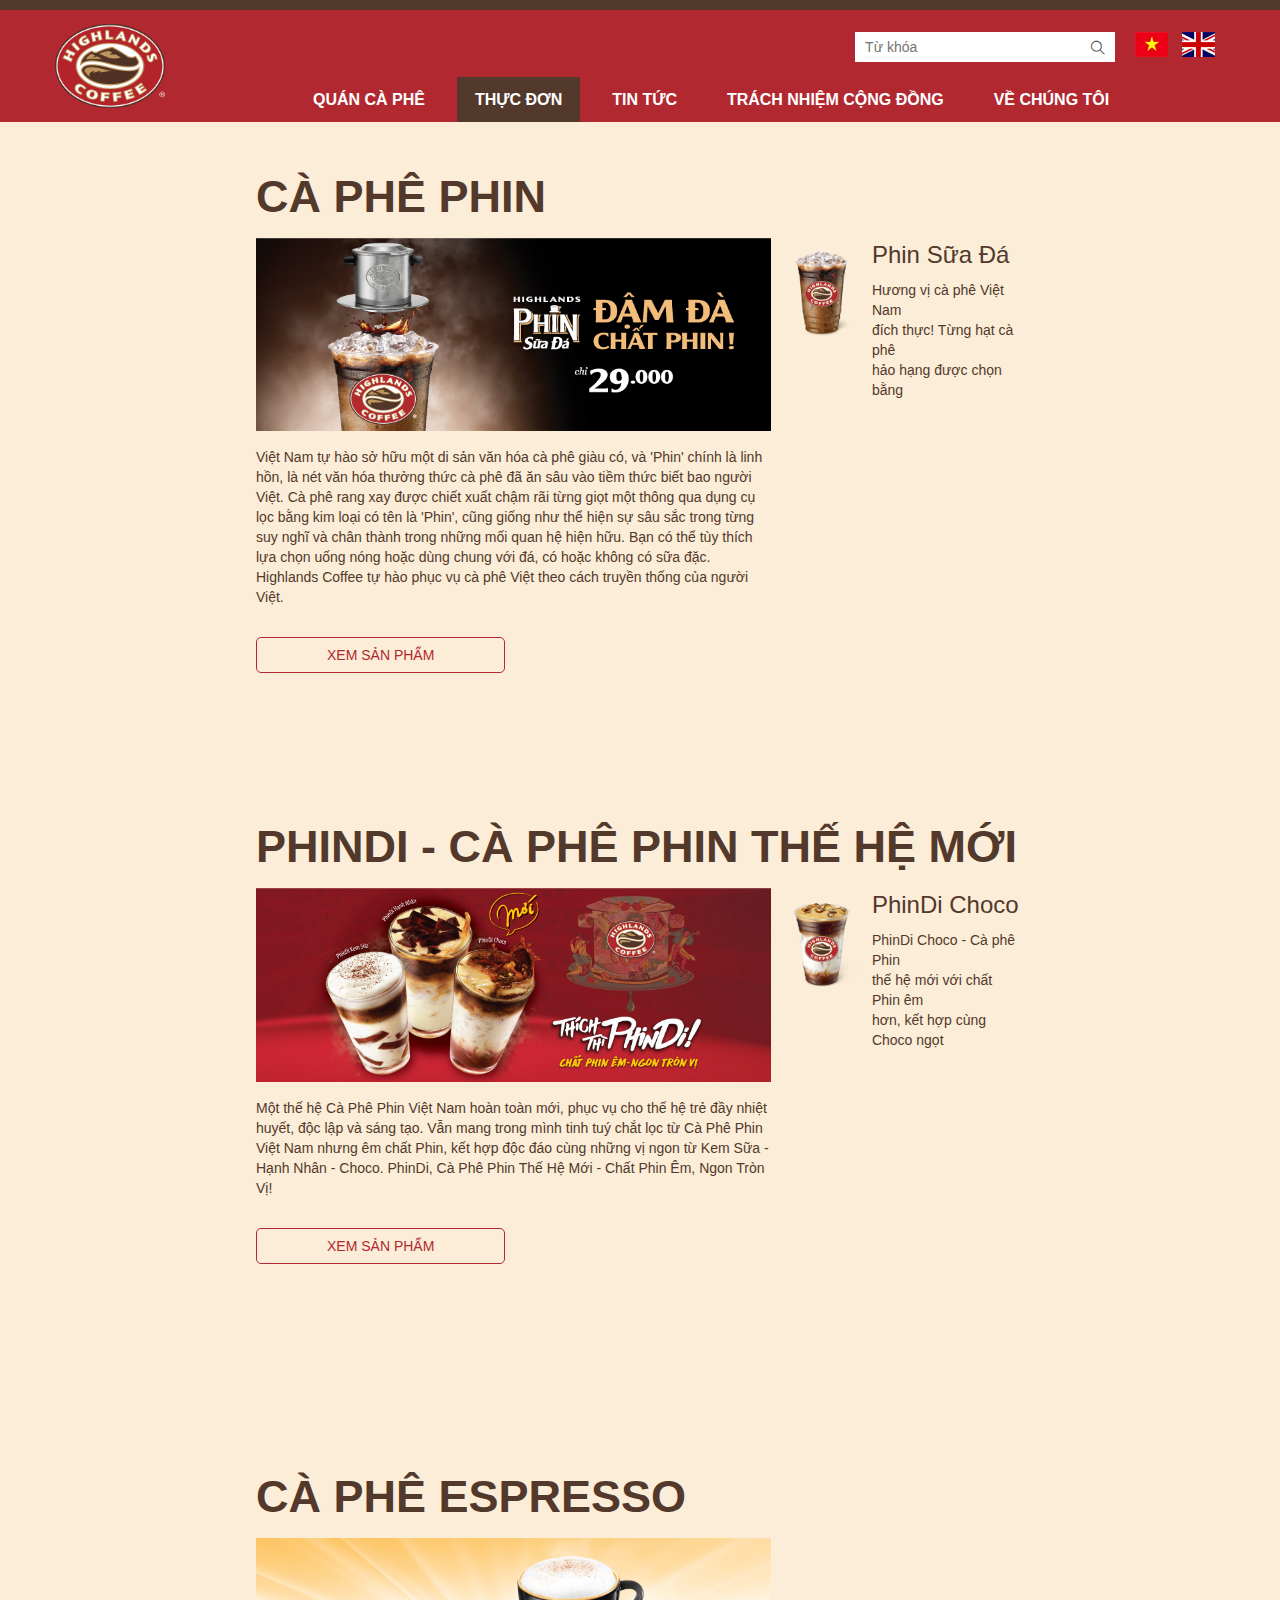
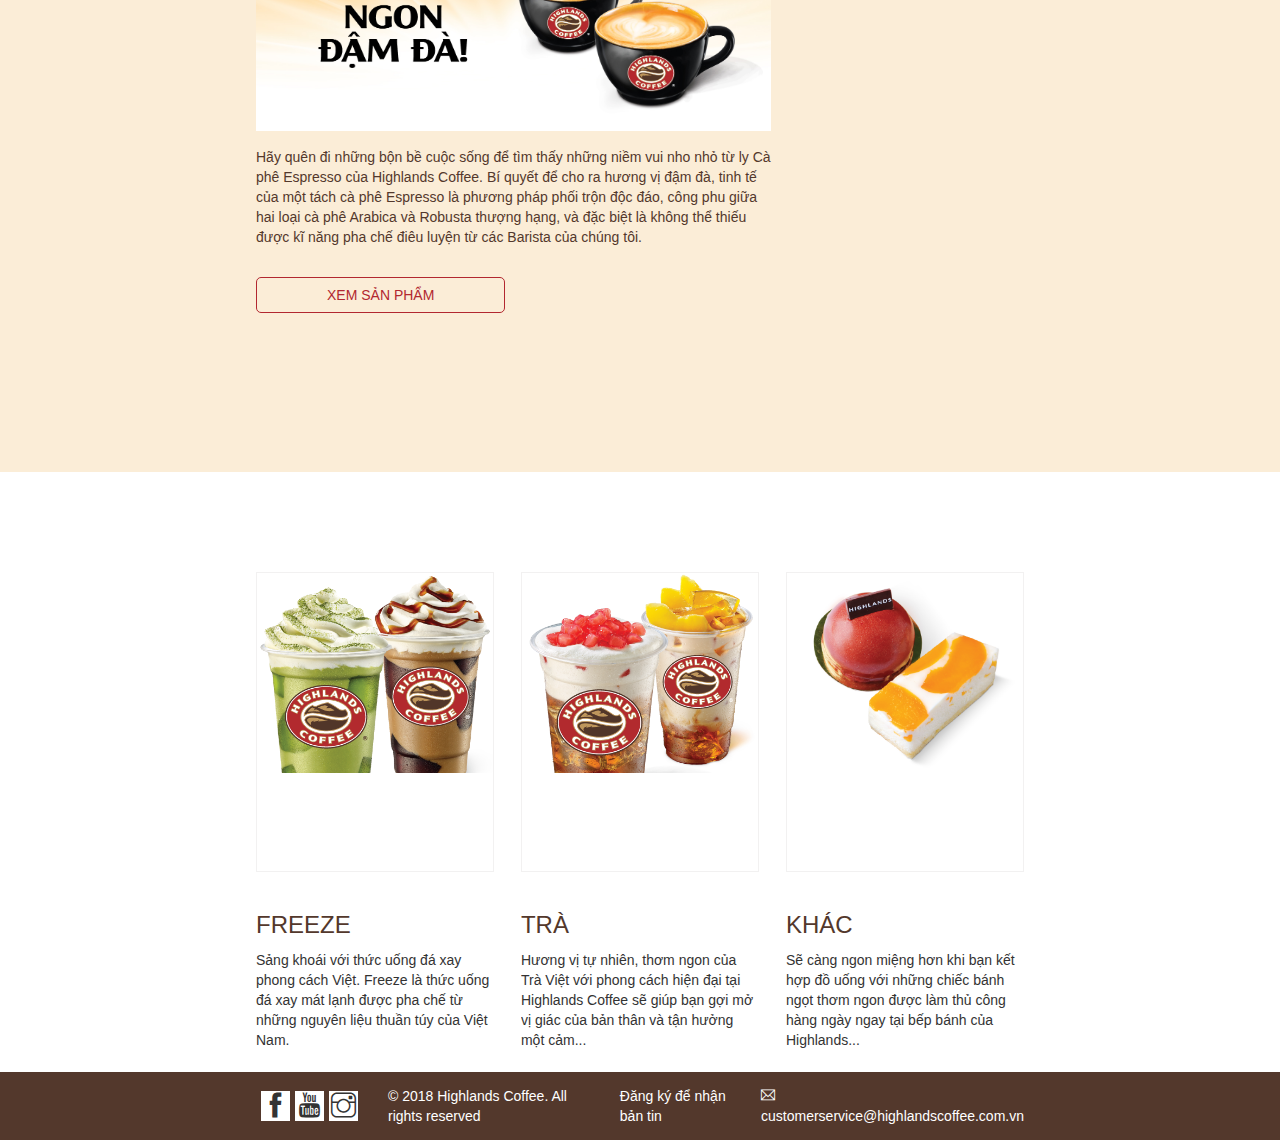
<file: thucdon.html>
﻿<!DOCTYPE html>

<html lang="en" xmlns="http://www.w3.org/1999/xhtml">
<head>
    <meta charset="utf-8" />
    <title>Highlands Coffee</title>
    <link rel="stylesheet" href="https://maxcdn.bootstrapcdn.com/bootstrap/3.4.1/css/bootstrap.min.css">
    <script src="https://ajax.googleapis.com/ajax/libs/jquery/3.5.1/jquery.min.js"></script>
    <script src="https://cdnjs.cloudflare.com/ajax/libs/popper.js/1.16.0/umd/popper.min.js"></script>
    <script src="https://maxcdn.bootstrapcdn.com/bootstrap/3.4.1/js/bootstrap.min.js"></script>
    <link rel="icon" href="Images/Highlands-logo.png" type="image/x-icon" />
    <link rel="stylesheet" href="StyleSheet1.css" />
    <link rel="stylesheet" href="themify-icons/themify-icons.css" />
    
</head>
<body>
    <div class="header">
        <div class="wrapper">
            <div class="logo">
                <h1>
                    <a href="index.html"><img src="Images/Highlands-logo.png" /></a>
                    
                </h1>
            </div>
            <div class="header-tool">
                <div class="row-tool">
                    <div class="searchTop">
                        <form>
                            <input type="search" placeholder="Từ khóa" />
                            <button><i class="ti-search"></i></button>
                        </form>
                    </div>
                    <div class="languageTop">
                        <ul>
                            <li><a href="#"><img src="Images/flag-vn.jpg" /></a></li>
                            <li><a href="#"><img src="Images/flag-en.jpg" /></a></li>
                        </ul>
                    </div>
                </div>
                <div class="menuTop hidden-sm hidden-xs">
                    <ul>
                        <li class="menu-list"><a href="#"><span>QUÁN CÀ PHÊ</span></a></li>
                        <li class="menu-mega">
                            <a href="#" class="bgmenu"><span>THỰC ĐƠN</span></a>
                            <div class="menuMega">
                                <div class="menu-box">
                                    <div class="menu-box-nav">
                                        <h4><a href="#">CÀ PHÊ </a></h4>
                                        <ul>
                                            <li><a href="thucdonmenu.html"><i class="font ti-control-play"></i> Cà Phê Phin</a></li>
                                            <li><a href="thucdonmenu.html"><i class="font ti-control-play"></i> PhinDi</a></li>
                                            <li><a href="thucdonmenu.html"><i class="font ti-control-play"></i> Cà Phê Espresso</a></li>
                                        </ul>
                                    </div>
                                    <div class="menu-box-nav">
                                        <h4><a href="#">FREEZE </a></h4>
                                        <ul>
                                            <li><a href="thucdonmenu.html"><i class="font ti-control-play"></i> Freeze Cà Phê Phin</a></li>
                                            <li><a href="thucdonmenu.html"><i class="font ti-control-play"></i> Freeze Không Cà Phê</a></li>
                                        </ul>
                                    </div>
                                    <div class="menu-box-nav">
                                        <h4><a href="#">TRÀ</a></h4>
                                        <ul>
                                            <li><a href="thucdonmenu.html"><i class="font ti-control-play"></i> Trà Sen Vàng</a></li>
                                            <li><a href="thucdonmenu.html"><i class="font ti-control-play"></i> Trà Thạch Đào</a></li>
                                            <li><a href="thucdonmenu.html"><i class="font ti-control-play"></i> Trà Thanh Đào</a></li>
                                            <li><a href="thucdonmenu.html"><i class="font ti-control-play"></i> Trà Thạch Vải</a></li>
                                        </ul>
                                    </div>
                                    <div class="menu-box-nav">
                                        <h4><a href="#">BÁNH MÌ</a></h4>
                                        <ul>
                                            <li><a href="thucdonmenu.html"><i class="font ti-control-play"></i> Thịt Nướng</a></li>
                                            <li><a href="thucdonmenu.html"><i class="font ti-control-play"></i> Xíu Mại</a></li>
                                            <li><a href="thucdonmenu.html"><i class="font ti-control-play"></i> Chả Lụa Xá Xíu</a></li>
                                            <li><a href="thucdonmenu.html"><i class="font ti-control-play"></i> Gà Xé Nước Tương</a></li>
                                        </ul>
                                    </div>
                                    <div class="menu-box-nav">
                                        <h4><a href="#">KHÁC</a></h4>
                                        <ul>
                                            <li><a href="thucdonmenu.html"><i class="font ti-control-play"></i> Bánh Ngọt</a></li>
                                            <li><a href="thucdonmenu.html"><i class="font ti-control-play"></i> Merchandise</a></li>
                                            <li><a href="thucdonmenu.html"><i class="font ti-control-play"></i> Cà Phê Đóng Gói</a></li>
                                            <li><a href="thucdonmenu.html"><i class="font ti-control-play"></i> Thực Đơn Giao Hàng</a></li>
                                        </ul>
                                    </div>
                                    <div class="bg menu-box-nav">
                                        <h3>
                                            <a href="">
                                                Phin Sữa<br /> Đá Đậm Đà<br /> Chất Phin!<br /> 29.000đ<br />
                                                <img src="Images/z1.jpg" class="im" />
                                            </a>
                                        </h3>
                                    </div>
                                </div>
                            </div>
                        </li>
                        <li class="menu-mega">
                            <a href="#"><span>TIN TỨC</span></a>
                            <div class="m1 menuMega">
                                <div class="menu-box">
                                    <div class="menu-box-nav">
                                        <h4><a href="#">TIN TỨC & SỰ KIỆN</a></h4>

                                    </div>
                                    <div class="menu-box-nav">
                                        <h4><a href="#">TIN KHUYẾN MẠI </a></h4>
                                    </div>
                                    <div class="menu-box-nav"></div>
                                    <div class="menu-box-nav"></div>
                                    <div class="menu-box-nav"></div>
                                    <div class="bg menu-box-nav">
                                        <h3>
                                            <a href="">
                                                Tự hào sinh<br /> ra từ đất<br /> Việt, 1999!<br /><br />
                                                <img src="Images/Thumbnail.jpg" class="im" />
                                            </a>
                                        </h3>
                                    </div>
                                </div>
                            </div>
                        </li>
                        <li class="menu-mega">
                            <a href="trachnhiemcongdong.html"><span>TRÁCH NHIỆM CỘNG ĐỒNG</span></a>
                            <div class="m2 menuMega">
                                <div class="menu-box">
                                    <div class="menu-box-nav">
                                        <h4><a href="#">GIÁ TRỊ VĂN HÓA</a></h4>
                                        <ul>
                                            <li><a href=""><i class="font ti-control-play"></i> Đương Đại Hóa</a></li>
                                        </ul>
                                    </div>
                                    <div class="menu-box-nav">
                                        <h4><a href="#">CỘNG ĐỒNG </a></h4>
                                        <ul>
                                            <li><a href=""><i class="font ti-control-play"></i> Lớp Học Cho Em</a></li>
                                        </ul>
                                    </div>
                                    <div class="menu-box-nav"></div>
                                    <div class="menu-box-nav"></div>
                                    <div class="menu-box-nav"></div>
                                    <div class="bg menu-box-nav">
                                        <h3>
                                            <a href="">
                                                Đương Đại<br /> Hóa Tranh<br /> Đông Hồ<br /><br />
                                                <img src="Images/dong.jpg" class="im" />
                                            </a>
                                        </h3>
                                    </div>
                                </div>
                            </div>
                        </li>
                        <li class="menu-mega">
                            <a href="#"><span>VỀ CHÚNG TÔI</span></a>
                            <div class="m3 menuMega">
                                <div class="menu-box">
                                    <div class="menu-box-nav">
                                        <h4><a href="#">KHỞI NGUỒN</a></h4>
                                    </div>
                                    <div class="menu-box-nav">
                                        <h4><a href="#">DỊCH VỤ </a></h4>
                                    </div>
                                    <div class="menu-box-nav">
                                        <h4><a href="#">NGHỀ NGHIỆP </a></h4>
                                    </div>
                                    <div class="menu-box-nav"></div>
                                    <div class="menu-box-nav"></div>
                                    <div class="bg menu-box-nav">
                                        <h3>
                                            <a href="">
                                                Thương<br /> hiệu bắt<br /> nguồn từ<br />cà phê Việt
                                                <img src="Images/ca.png" class="im" />
                                            </a>
                                        </h3>
                                    </div>
                                </div>
                            </div>
                        </li>
                    </ul>
                </div>
            </div>
        </div>
    </div>
    <div class="vnt-content">
        <div class="contentthucdon">
            <h1>CÀ PHÊ PHIN</h1>
            <div class="thucdon-box">
                <div class="thucdon-box-left">
                    <a href=""><img src="Images/thucdon01.jpg" class="ma-top" /></a>
                    <p class="ma-top">
                        Việt Nam tự hào sở hữu một di sản văn hóa cà phê giàu có, và 'Phin' chính là linh hồn, là nét văn hóa thưởng thức cà phê đã ăn sâu vào tiềm thức biết bao người Việt.
                        Cà phê rang xay được chiết xuất chậm rãi từng giọt một thông qua dụng cụ lọc bằng kim loại có tên là 'Phin', cũng giống như thể hiện sự sâu sắc trong từng suy nghĩ và
                        chân thành trong những mối quan hệ hiện hữu. Bạn có thể tùy thích lựa chọn uống nóng hoặc dùng chung với đá, có hoặc không có sữa đặc. Highlands Coffee tự hào phục vụ
                        cà phê Việt theo cách truyền thống của người Việt.
                    </p>
                    <a href=""><button> XEM SẢN PHẨM</button></a>
                </div>
                <div class="thucdon-box-right">
                    <div class="thucdon-box-right-img">
                        <a href=""><img src="Images/cafe01.png" /></a>
                    </div>
                    <div class="thucdon-box-right-ct">
                        <h3 class="ma-bot">Phin Sữa Đá</h3>
                        <p>Hương vị cà phê Việt Nam<br /> đích thực! Từng hạt cà phê<br /> hảo hạng được chọn bằng </p>
                    </div>
                </div>
            </div>
        </div>
        <div class="contentthucdon">
            <h1>PHINDI - CÀ PHÊ PHIN THẾ HỆ  MỚI</h1>
            <div class="thucdon-box">
                <div class="thucdon-box-left">
                    <a href=""><img src="Images/thucdon02.jpg" class="ma-top" /></a>
                    <p class="ma-top">
                        Một thế hệ Cà Phê Phin Việt Nam hoàn toàn mới, phục vụ cho thế hệ trẻ đầy nhiệt huyết, độc lập và sáng tạo. Vẫn mang trong mình tinh tuý chắt lọc từ Cà Phê Phin Việt Nam
                        nhưng êm chất Phin, kết hợp độc đáo cùng những vị ngon từ Kem Sữa - Hạnh Nhân - Choco. PhinDi, Cà Phê Phin Thế Hệ Mới - Chất Phin Êm, Ngon Tròn Vị!

                    </p>
                    <a href=""><button> XEM SẢN PHẨM</button></a>
                </div>
                <div class="thucdon-box-right">
                    <div class="thucdon-box-right-img">
                        <a href=""><img src="Images/cafe02.png" /></a>
                    </div>
                    <div class="thucdon-box-right-ct">
                        <h3 class="ma-bot">PhinDi Choco</h3>
                        <p>PhinDi Choco - Cà phê Phin<br /> thế hệ mới với chất Phin êm<br /> hơn, kết hợp cùng Choco ngọt </p>
                    </div>
                </div>

            </div>
        </div>
        <div class="contentthucdon">
            <h1>
                CÀ PHÊ ESPRESSO
            </h1>
            <div class="thucdon-box">
                <div class="thucdon-box-left">
                    <a href=""><img src="Images/thucdon03.jpg" class="ma-top" /></a>
                    <p class="ma-top">
                        Hãy quên đi những bộn bề cuộc sống để tìm thấy những niềm vui nho nhỏ từ ly Cà phê Espresso của Highlands Coffee. Bí quyết để cho ra hương vị đậm đà,
                        tinh tế của một tách cà phê Espresso là phương pháp phối trộn độc đáo, công phu giữa hai loại cà phê Arabica và Robusta thượng hạng, và đặc biệt là không
                        thể thiếu được kĩ năng pha chế điêu luyện từ các Barista của chúng tôi.
                    </p>
                    <a href=""><button> XEM SẢN PHẨM</button></a>
                </div>

            </div>
        </div>
    </div>

    <div class="vnt-content-box">
        <div class="thucdon-b">
            <div class="thucdon-b-box">
                <div class="thucdon-b-box-img">
                    <img src="Images/thucdon04.png" class="hoimg"/>
                </div>
                <a href=""><h3 class="ma-bot">FREEZE</h3></a>
                <p>Sảng khoái với thức uống đá xay phong cách Việt. Freeze là thức uống đá xay mát lạnh được pha chế từ những nguyên liệu thuần túy của Việt Nam.</p>
            </div>
            <div class="thucdon-b-box">
                <div class="thucdon-b-box-img">
                    <img src="Images/thucdon05.png" class="hoimg"/>
                </div>
                <a href=""><h3 class="ma-bot">TRÀ</h3></a>
                <p>Hương vị tự nhiên, thơm ngon của Trà Việt với phong cách hiện đại tại Highlands Coffee sẽ giúp bạn gợi mở vị giác của bản thân và tận hưởng một cảm...</p>
            </div>
            <div class="thucdon-b-box">
                <div class="thucdon-b-box-img">
                    <img src="Images/thucdon06.jpg" class="hoimg"/>
                </div>
                <a href=""><h3 class="ma-bot">KHÁC</h3></a>
                <p>Sẽ càng ngon miệng hơn khi bạn kết hợp đồ uống với những chiếc bánh ngọt thơm ngon được làm thủ công hàng ngày ngay tại bếp bánh của Highlands...</p>
            </div>

        </div>
    </div> 
    <div class="footer">
        <div class="footer-wrapper">
            <i class="ti-box ti-facebook"></i>
            <i class="ti-box ti-youtube"></i>
            <i class="ti-box ti-instagram"></i>
            <span class="mt">© 2018 Highlands Coffee. All rights reserved</span>
            <a href="" class="mt">Đăng ký để nhận bản tin</a>
            <a href="" class="mt"><i class="ti-email"></i> customerservice@highlandscoffee.com.vn</a>
        </div>
    </div>
</body>
</html>
</file>
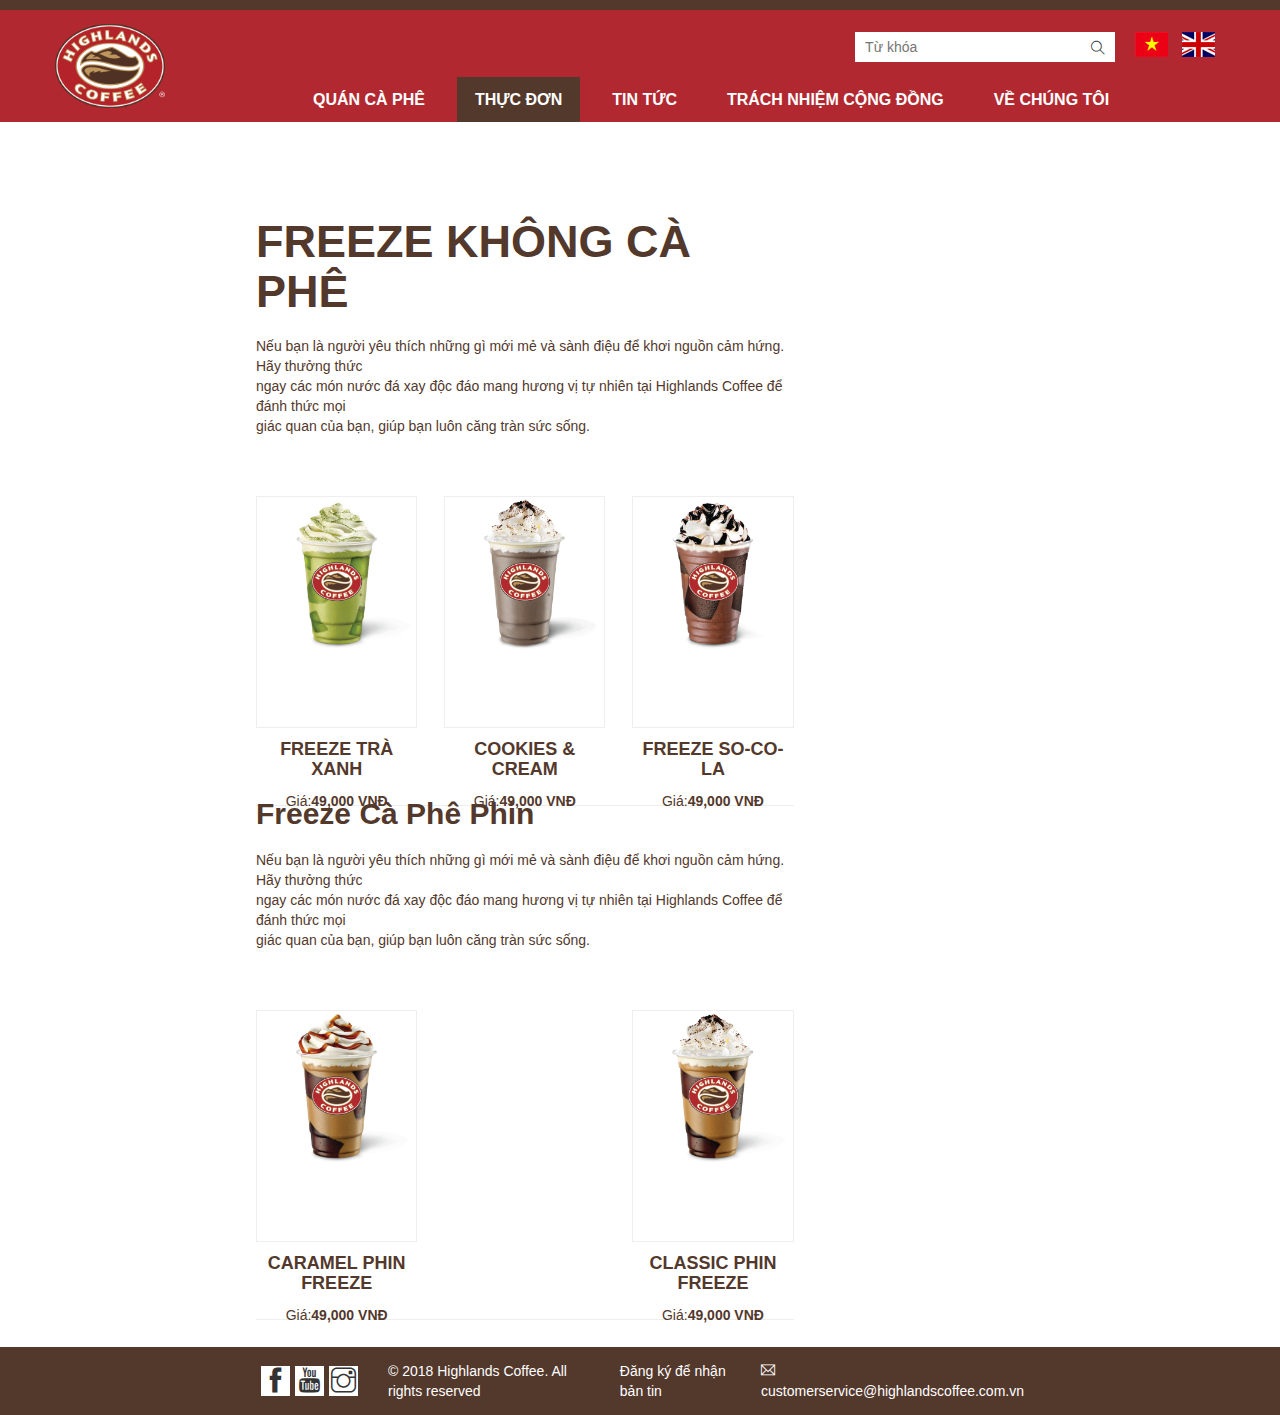
<file: thucdonmenu.html>
﻿<!DOCTYPE html>

<html lang="en" xmlns="http://www.w3.org/1999/xhtml">
<head>
    <meta charset="utf-8" />
    <title>Highlands Coffee</title>
    <link rel="stylesheet" href="https://maxcdn.bootstrapcdn.com/bootstrap/3.4.1/css/bootstrap.min.css">
    <script src="https://ajax.googleapis.com/ajax/libs/jquery/3.5.1/jquery.min.js"></script>
    <script src="https://cdnjs.cloudflare.com/ajax/libs/popper.js/1.16.0/umd/popper.min.js"></script>
    <script src="https://maxcdn.bootstrapcdn.com/bootstrap/3.4.1/js/bootstrap.min.js"></script>
    <link rel="icon" href="Images/Highlands-logo.png" type="image/x-icon" />
    <link rel="stylesheet" href="StyleSheet1.css" />
    <link rel="stylesheet" href="themify-icons/themify-icons.css" />
    
</head>
<body>
    <div class="header">
        <div class="wrapper">
            <div class="logo">
                <h1>
                    <a href="index.html"><img src="Images/Highlands-logo.png" /></a>
                    
                </h1>
            </div>
            <div class="header-tool">
                <div class="row-tool">
                    <div class="searchTop">
                        <form>
                            <input type="search" placeholder="Từ khóa" />
                            <button><i class="ti-search"></i></button>
                        </form>
                    </div>
                    <div class="languageTop">
                        <ul>
                            <li><a href="#"><img src="Images/flag-vn.jpg" /></a></li>
                            <li><a href="#"><img src="Images/flag-en.jpg" /></a></li>
                        </ul>
                    </div>
                </div>
                <div class="menuTop hidden-sm hidden-xs">
                    <ul>
                        <li class="menu-list"><a href="#"><span>QUÁN CÀ PHÊ</span></a></li>
                        <li class="menu-mega">
                            <a href="#" class="bgmenu"><span>THỰC ĐƠN</span></a>
                            <div class="menuMega">
                                <div class="menu-box">
                                    <div class="menu-box-nav">
                                        <h4><a href="#">CÀ PHÊ </a></h4>
                                        <ul>
                                            <li><a href=""><i class="font ti-control-play"></i> Cà Phê Phin</a></li>
                                            <li><a href=""><i class="font ti-control-play"></i> PhinDi</a></li>
                                            <li><a href=""><i class="font ti-control-play"></i> Cà Phê Espresso</a></li>
                                        </ul>
                                    </div>
                                    <div class="menu-box-nav">
                                        <h4><a href="#">FREEZE </a></h4>
                                        <ul>
                                            <li><a href=""><i class="font ti-control-play"></i> Freeze Cà Phê Phin</a></li>
                                            <li><a href=""><i class="font ti-control-play"></i> Freeze Không Cà Phê</a></li>
                                        </ul>
                                    </div>
                                    <div class="menu-box-nav">
                                        <h4><a href="#">TRÀ</a></h4>
                                        <ul>
                                            <li><a href=""><i class="font ti-control-play"></i> Trà Sen Vàng</a></li>
                                            <li><a href=""><i class="font ti-control-play"></i> Trà Thạch Đào</a></li>
                                            <li><a href=""><i class="font ti-control-play"></i> Trà Thanh Đào</a></li>
                                            <li><a href=""><i class="font ti-control-play"></i> Trà Thạch Vải</a></li>
                                        </ul>
                                    </div>
                                    <div class="menu-box-nav">
                                        <h4><a href="#">BÁNH MÌ</a></h4>
                                        <ul>
                                            <li><a href=""><i class="font ti-control-play"></i> Thịt Nướng</a></li>
                                            <li><a href=""><i class="font ti-control-play"></i> Xíu Mại</a></li>
                                            <li><a href=""><i class="font ti-control-play"></i> Chả Lụa Xá Xíu</a></li>
                                            <li><a href=""><i class="font ti-control-play"></i> Gà Xé Nước Tương</a></li>
                                        </ul>
                                    </div>
                                    <div class="menu-box-nav">
                                        <h4><a href="#">KHÁC</a></h4>
                                        <ul>
                                            <li><a href=""><i class="font ti-control-play"></i> Bánh Ngọt</a></li>
                                            <li><a href=""><i class="font ti-control-play"></i> Merchandise</a></li>
                                            <li><a href=""><i class="font ti-control-play"></i> Cà Phê Đóng Gói</a></li>
                                            <li><a href=""><i class="font ti-control-play"></i> Thực Đơn Giao Hàng</a></li>
                                        </ul>
                                    </div>
                                    <div class="bg menu-box-nav">
                                        <h3>
                                            <a href="">
                                                Phin Sữa<br /> Đá Đậm Đà<br /> Chất Phin!<br /> 29.000đ<br />
                                                <img src="Images/z1.jpg" class="im" />
                                            </a>
                                        </h3>
                                    </div>
                                </div>
                            </div>
                        </li>
                        <li class="menu-mega">
                            <a href="#"><span>TIN TỨC</span></a>
                            <div class="m1 menuMega">
                                <div class="menu-box">
                                    <div class="menu-box-nav">
                                        <h4><a href="#">TIN TỨC & SỰ KIỆN</a></h4>

                                    </div>
                                    <div class="menu-box-nav">
                                        <h4><a href="#">TIN KHUYẾN MẠI </a></h4>
                                    </div>
                                    <div class="menu-box-nav"></div>
                                    <div class="menu-box-nav"></div>
                                    <div class="menu-box-nav"></div>
                                    <div class="bg menu-box-nav">
                                        <h3>
                                            <a href="">
                                                Tự hào sinh<br /> ra từ đất<br /> Việt, 1999!<br /><br />
                                                <img src="Images/Thumbnail.jpg" class="im" />
                                            </a>
                                        </h3>
                                    </div>
                                </div>
                            </div>
                        </li>
                        <li class="menu-mega">
                            <a href="trachnhiemcongdong.html"><span>TRÁCH NHIỆM CỘNG ĐỒNG</span></a>
                            <div class="m2 menuMega">
                                <div class="menu-box">
                                    <div class="menu-box-nav">
                                        <h4><a href="#">GIÁ TRỊ VĂN HÓA</a></h4>
                                        <ul>
                                            <li><a href=""><i class="font ti-control-play"></i> Đương Đại Hóa</a></li>
                                        </ul>
                                    </div>
                                    <div class="menu-box-nav">
                                        <h4><a href="#">CỘNG ĐỒNG </a></h4>
                                        <ul>
                                            <li><a href=""><i class="font ti-control-play"></i> Lớp Học Cho Em</a></li>
                                        </ul>
                                    </div>
                                    <div class="menu-box-nav"></div>
                                    <div class="menu-box-nav"></div>
                                    <div class="menu-box-nav"></div>
                                    <div class="bg menu-box-nav">
                                        <h3>
                                            <a href="">
                                                Đương Đại<br /> Hóa Tranh<br /> Đông Hồ<br /><br />
                                                <img src="Images/dong.jpg" class="im" />
                                            </a>
                                        </h3>
                                    </div>
                                </div>
                            </div>
                        </li>
                        <li class="menu-mega">
                            <a href="#"><span>VỀ CHÚNG TÔI</span></a>
                            <div class="m3 menuMega">
                                <div class="menu-box">
                                    <div class="menu-box-nav">
                                        <h4><a href="#">KHỞI NGUỒN</a></h4>
                                    </div>
                                    <div class="menu-box-nav">
                                        <h4><a href="#">DỊCH VỤ </a></h4>
                                    </div>
                                    <div class="menu-box-nav">
                                        <h4><a href="#">NGHỀ NGHIỆP </a></h4>
                                    </div>
                                    <div class="menu-box-nav"></div>
                                    <div class="menu-box-nav"></div>
                                    <div class="bg menu-box-nav">
                                        <h3>
                                            <a href="">
                                                Thương<br /> hiệu bắt<br /> nguồn từ<br />cà phê Việt
                                                <img src="Images/ca.png" class="im" />
                                            </a>
                                        </h3>
                                    </div>
                                </div>
                            </div>
                        </li>
                    </ul>
                </div>
            </div>
        </div>
    </div>
    <div class="menucontent">
        <div class="menu-content">
            <div class="menu-content-box">
                <h1>FREEZE KHÔNG CÀ PHÊ</h1>
                <p>
                    Nếu bạn là người yêu thích những gì mới mẻ và sành điệu để khơi nguồn cảm hứng. Hãy thưởng thức<br /> ngay các món nước đá xay độc đáo mang hương vị tự nhiên
                    tại Highlands Coffee để đánh thức mọi<br /> giác quan của bạn, giúp bạn luôn căng tràn sức sống.
                </p>
                <div class="menu-content-box-bx">
                    <div class="menu-cf">
                        <div class="menu-cf-img ma-bot">
                            <img src="Images/cf01.png" class="hoimg" />
                        </div>
                        <a href=""><h4 class="ma-bot bold">FREEZE TRÀ XANH</h4></a>
                        <p>Giá:<b>49,000 VNĐ</b></p>
                    </div>
                    <div class="menu-cf">
                        <div class="menu-cf-img ma-bot">
                            <img src="Images/cf02.png" class="hoimg" />
                        </div>
                        <a href=""><h4 class="ma-bot bold">COOKIES & CREAM</h4></a>
                        <p>Giá:<b>49,000 VNĐ</b></p>
                    </div>
                    <div class="menu-cf">
                        <div class="menu-cf-img ma-bot">
                            <img src="Images/cf03.png" class="hoimg" />
                        </div>
                        <a href=""><h4 class="ma-bot bold">FREEZE SO-CO-LA</h4></a>
                        <p>Giá:<b>49,000 VNĐ</b></p>
                    </div>

                </div>
            </div>
        </div><br /><br /><br /><br />
        <div class="menu-content">
            <div class="menu-content-box">
                <h2 class="bold">Freeze Cà Phê Phin</h2><br />
                <p>
                    Nếu bạn là người yêu thích những gì mới mẻ và sành điệu để khơi nguồn cảm hứng. Hãy thưởng thức<br /> ngay các món nước đá xay độc đáo mang hương vị tự nhiên
                    tại Highlands Coffee để đánh thức mọi<br /> giác quan của bạn, giúp bạn luôn căng tràn sức sống.
                </p>
                <div class="menu-content-box-bx">
                    <div class="menu-cf">
                        <div class="menu-cf-img ma-bot">
                            <img src="Images/cf04.png" class="hoimg" />
                        </div>
                        <a href=""><h4 class="ma-bot bold">CARAMEL PHIN FREEZE</h4></a>
                        <p>Giá:<b>49,000 VNĐ</b></p>
                    </div>
                    <div class="menu-cf">
                        <div class="menu-cf-img ma-bot">
                            <img src="Images/cf05.png" class="hoimg" />
                        </div>
                        <a href=""><h4 class="ma-bot bold">CLASSIC PHIN FREEZE</h4></a>
                        <p>Giá:<b>49,000 VNĐ</b></p>
                    </div>
                    

                </div>
            </div>
        </div>
    </div>
    <div class="footer">
        <div class="footer-wrapper">
            <i class="ti-box ti-facebook"></i>
            <i class="ti-box ti-youtube"></i>
            <i class="ti-box ti-instagram"></i>
            <span class="mt">© 2018 Highlands Coffee. All rights reserved</span>
            <a href="" class="mt">Đăng ký để nhận bản tin</a>
            <a href="" class="mt"><i class="ti-email"></i> customerservice@highlandscoffee.com.vn</a>
        </div>
    </div>
</body>
</html>
</file>
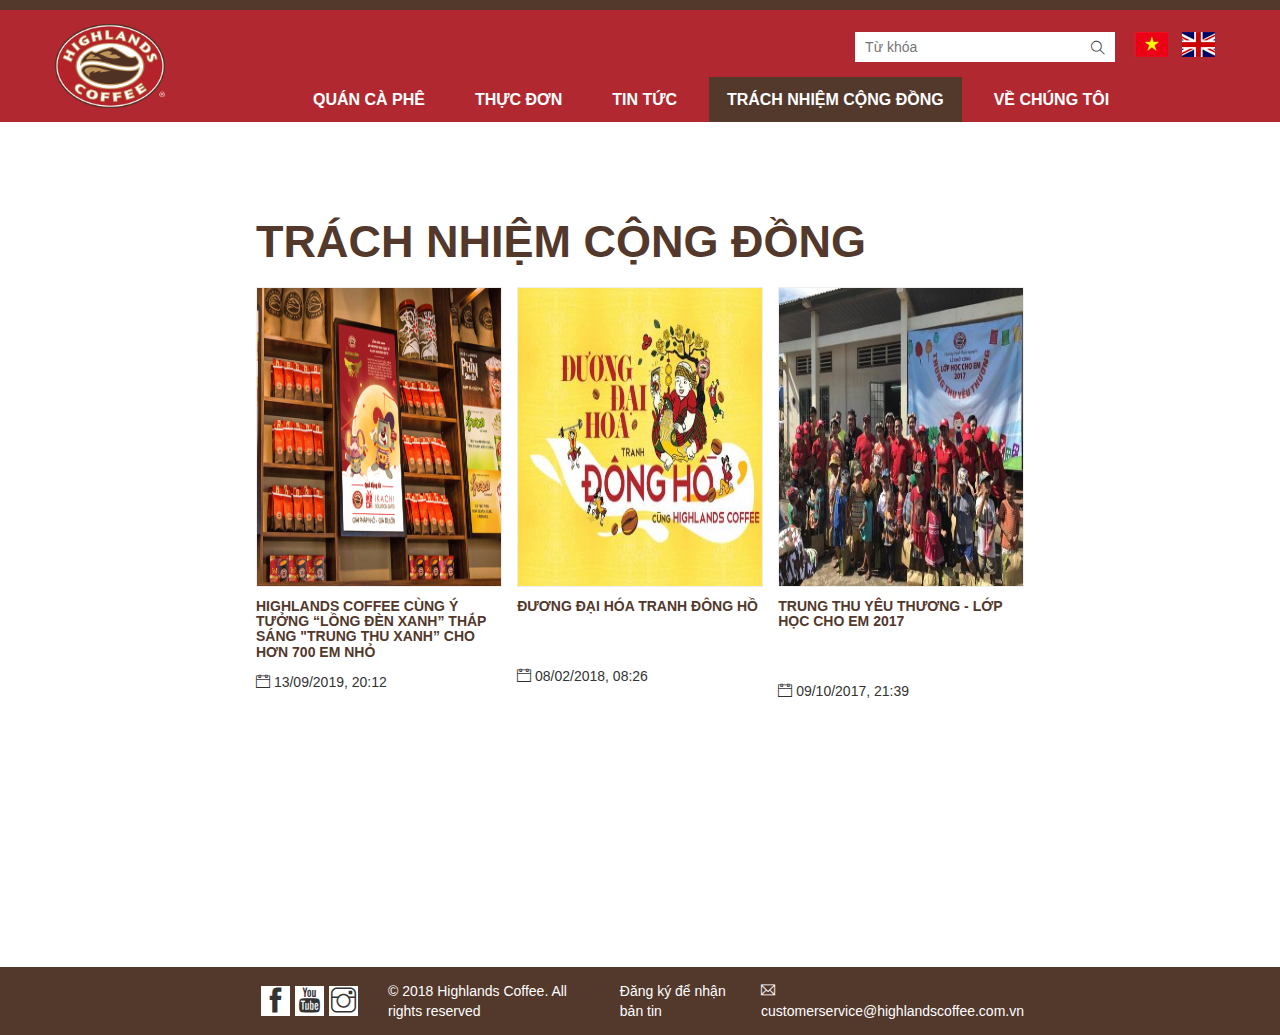
<file: trachnhiemcongdong.html>
﻿<!DOCTYPE html>

<html lang="en" xmlns="http://www.w3.org/1999/xhtml">
<head>
    <meta charset="utf-8" />
    <title>Highlands Coffee</title>
    <link rel="stylesheet" href="https://maxcdn.bootstrapcdn.com/bootstrap/3.4.1/css/bootstrap.min.css">
    <script src="https://ajax.googleapis.com/ajax/libs/jquery/3.5.1/jquery.min.js"></script>
    <script src="https://cdnjs.cloudflare.com/ajax/libs/popper.js/1.16.0/umd/popper.min.js"></script>
    <script src="https://maxcdn.bootstrapcdn.com/bootstrap/3.4.1/js/bootstrap.min.js"></script>
    <link rel="icon" href="Images/Highlands-logo.png" type="image/x-icon" />
    <link rel="stylesheet" href="StyleSheet1.css" />
    <link rel="stylesheet" href="themify-icons/themify-icons.css" />

</head>
<body>
    <div class="header">
        <div class="wrapper">
            <div class="logo">
                <h1>
                    <a href="index.html"><img src="Images/Highlands-logo.png" /></a>

                </h1>
            </div>
            <div class="header-tool">
                <div class="row-tool">
                    <div class="searchTop">
                        <form>
                            <input type="search" placeholder="Từ khóa" />
                            <button><i class="ti-search"></i></button>
                        </form>
                    </div>
                    <div class="languageTop">
                        <ul>
                            <li><a href="#"><img src="Images/flag-vn.jpg" /></a></li>
                            <li><a href="#"><img src="Images/flag-en.jpg" /></a></li>
                        </ul>
                    </div>
                </div>
                <div class="menuTop hidden-sm hidden-xs">
                    <ul>
                        <li class="menu-list"><a href="#"><span>QUÁN CÀ PHÊ</span></a></li>
                        <li class="menu-mega">
                            <a href="#"><span>THỰC ĐƠN</span></a>
                            <div class="menuMega">
                                <div class="menu-box">
                                    <div class="menu-box-nav">
                                        <h4><a href="#">CÀ PHÊ </a></h4>
                                        <ul>
                                            <li><a href="thucdonmenu.html"><i class="font ti-control-play"></i> Cà Phê Phin</a></li>
                                            <li><a href="thucdonmenu.html"><i class="font ti-control-play"></i> PhinDi</a></li>
                                            <li><a href="thucdonmenu.html"><i class="font ti-control-play"></i> Cà Phê Espresso</a></li>
                                        </ul>
                                    </div>
                                    <div class="menu-box-nav">
                                        <h4><a href="#">FREEZE </a></h4>
                                        <ul>
                                            <li><a href="thucdonmenu.html"><i class="font ti-control-play"></i> Freeze Cà Phê Phin</a></li>
                                            <li><a href="thucdonmenu.html"><i class="font ti-control-play"></i> Freeze Không Cà Phê</a></li>
                                        </ul>
                                    </div>
                                    <div class="menu-box-nav">
                                        <h4><a href="#">TRÀ</a></h4>
                                        <ul>
                                            <li><a href="thucdonmenu.html"><i class="font ti-control-play"></i> Trà Sen Vàng</a></li>
                                            <li><a href="thucdonmenu.html"><i class="font ti-control-play"></i> Trà Thạch Đào</a></li>
                                            <li><a href="thucdonmenu.html"><i class="font ti-control-play"></i> Trà Thanh Đào</a></li>
                                            <li><a href="thucdonmenu.html"><i class="font ti-control-play"></i> Trà Thạch Vải</a></li>
                                        </ul>
                                    </div>
                                    <div class="menu-box-nav">
                                        <h4><a href="#">BÁNH MÌ</a></h4>
                                        <ul>
                                            <li><a href="thucdonmenu.html"><i class="font ti-control-play"></i> Thịt Nướng</a></li>
                                            <li><a href="thucdonmenu.html"><i class="font ti-control-play"></i> Xíu Mại</a></li>
                                            <li><a href="thucdonmenu.html"><i class="font ti-control-play"></i> Chả Lụa Xá Xíu</a></li>
                                            <li><a href="thucdonmenu.html"><i class="font ti-control-play"></i> Gà Xé Nước Tương</a></li>
                                        </ul>
                                    </div>
                                    <div class="menu-box-nav">
                                        <h4><a href="#">KHÁC</a></h4>
                                        <ul>
                                            <li><a href="thucdonmenu.html"><i class="font ti-control-play"></i> Bánh Ngọt</a></li>
                                            <li><a href="thucdonmenu.html"><i class="font ti-control-play"></i> Merchandise</a></li>
                                            <li><a href="thucdonmenu.html"><i class="font ti-control-play"></i> Cà Phê Đóng Gói</a></li>
                                            <li><a href="thucdonmenu.html"><i class="font ti-control-play"></i> Thực Đơn Giao Hàng</a></li>
                                        </ul>
                                    </div>
                                    <div class="bg menu-box-nav">
                                        <h3>
                                            <a href="">
                                                Phin Sữa<br /> Đá Đậm Đà<br /> Chất Phin!<br /> 29.000đ<br />
                                                <img src="Images/z1.jpg" class="im" />
                                            </a>
                                        </h3>
                                    </div>
                                </div>
                            </div>
                        </li>
                        <li class="menu-mega">
                            <a href="#"><span>TIN TỨC</span></a>
                            <div class="m1 menuMega">
                                <div class="menu-box">
                                    <div class="menu-box-nav">
                                        <h4><a href="#">TIN TỨC & SỰ KIỆN</a></h4>

                                    </div>
                                    <div class="menu-box-nav">
                                        <h4><a href="#">TIN KHUYẾN MẠI </a></h4>
                                    </div>
                                    <div class="menu-box-nav"></div>
                                    <div class="menu-box-nav"></div>
                                    <div class="menu-box-nav"></div>
                                    <div class="bg menu-box-nav">
                                        <h3>
                                            <a href="">
                                                Tự hào sinh<br /> ra từ đất<br /> Việt, 1999!<br /><br />
                                                <img src="Images/Thumbnail.jpg" class="im" />
                                            </a>
                                        </h3>
                                    </div>
                                </div>
                            </div>
                        </li>
                        <li class="menu-mega">
                            <a href="trachnhiemcongdong.html"  class="bgmenu"><span>TRÁCH NHIỆM CỘNG ĐỒNG</span></a>
                            <div class="m2 menuMega">
                                <div class="menu-box">
                                    <div class="menu-box-nav">
                                        <h4><a href="#">GIÁ TRỊ VĂN HÓA</a></h4>
                                        <ul>
                                            <li><a href=""><i class="font ti-control-play"></i> Đương Đại Hóa</a></li>
                                        </ul>
                                    </div>
                                    <div class="menu-box-nav">
                                        <h4><a href="#">CỘNG ĐỒNG </a></h4>
                                        <ul>
                                            <li><a href=""><i class="font ti-control-play"></i> Lớp Học Cho Em</a></li>
                                        </ul>
                                    </div>
                                    <div class="menu-box-nav"></div>
                                    <div class="menu-box-nav"></div>
                                    <div class="menu-box-nav"></div>
                                    <div class="bg menu-box-nav">
                                        <h3>
                                            <a href="">
                                                Đương Đại<br /> Hóa Tranh<br /> Đông Hồ<br /><br />
                                                <img src="Images/dong.jpg" class="im" />
                                            </a>
                                        </h3>
                                    </div>
                                </div>
                            </div>
                        </li>
                        <li class="menu-mega">
                            <a href="#"><span>VỀ CHÚNG TÔI</span></a>
                            <div class="m3 menuMega">
                                <div class="menu-box">
                                    <div class="menu-box-nav">
                                        <h4><a href="#">KHỞI NGUỒN</a></h4>
                                    </div>
                                    <div class="menu-box-nav">
                                        <h4><a href="#">DỊCH VỤ </a></h4>
                                    </div>
                                    <div class="menu-box-nav">
                                        <h4><a href="#">NGHỀ NGHIỆP </a></h4>
                                    </div>
                                    <div class="menu-box-nav"></div>
                                    <div class="menu-box-nav"></div>
                                    <div class="bg menu-box-nav">
                                        <h3>
                                            <a href="">
                                                Thương<br /> hiệu bắt<br /> nguồn từ<br />cà phê Việt
                                                <img src="Images/ca.png" class="im" />
                                            </a>
                                        </h3>
                                    </div>
                                </div>
                            </div>
                        </li>
                    </ul>
                </div>
            </div>
        </div>
    </div>
    <div class="menucontent">
        <div class="menu-content ">
            <h1>TRÁCH NHIỆM CỘNG ĐỒNG</h1>
            <div class="menu-tncd">
                <div class="menu-tncd-box">
                    <div class="menu-cf-img ma-bot">
                        <img src="Images/tncd01.png" class="hoimg dinhhinh" />
                    </div>
                    <a href=""><h5 class="ma-bot bold">HIGHLANDS COFFEE CÙNG Ý TƯỞNG “LỒNG ĐÈN XANH” THẮP SÁNG "TRUNG THU XANH” CHO HƠN 700 EM NHỎ</h5></a>
                    <p><i class="ti-calendar"></i> 13/09/2019, 20:12</p>
                </div>
                <div class="menu-tncd-box">
                    <div class="menu-cf-img ma-bot">
                        <img src="Images/tncd02.jpg" class="hoimg dinhhinh" />
                    </div>
                    <a href=""><h5 class="ma-bot bold">ĐƯƠNG ĐẠI HÓA TRANH ĐÔNG HỒ</h5></a><br /><br />
                    <p><i class="ti-calendar"></i> 08/02/2018, 08:26</p>
                </div>
                <div class="menu-tncd-box">
                    <div class="menu-cf-img ma-bot">
                        <img src="Images/tncd03.jpg" class="hoimg dinhhinh" />
                    </div>
                    <a href=""><h5 class="ma-bot bold">TRUNG THU YÊU THƯƠNG - LỚP HỌC CHO EM 2017</h5></a><br /><br />
                     <p><i class="ti-calendar"></i> 09/10/2017, 21:39</p>
                </div>


            </div>
        </div>
    </div><br /><br /><br /><br /><br /><br /><br /><br /><br /><br />
    <div class="footer">
        <div class="footer-wrapper">
            <i class="ti-box ti-facebook"></i>
            <i class="ti-box ti-youtube"></i>
            <i class="ti-box ti-instagram"></i>
            <span class="mt">© 2018 Highlands Coffee. All rights reserved</span>
            <a href="" class="mt">Đăng ký để nhận bản tin</a>
            <a href="" class="mt"><i class="ti-email"></i> customerservice@highlandscoffee.com.vn</a>
        </div>
    </div>
</body>
</html>
</file>
<file: StyleSheet1.css>
﻿body
{
    margin:0;
    padding:0;
    font-family:sans-serif;
}
div, dl, dt, dd, ul, ol, li, h1, h2, h3, h4, h5, h6, blockquote, pre, form, input, textarea {
    margin: 0;
}
* {
    box-sizing: border-box;
}
a:hover{
    text-decoration:none;
}
.header {
    top: 0;
    left: 0;
    right: 0;
    height: 122px;
    border-top: solid 10px #53382c;
    box-sizing: border-box;
    background: #b22830;
    padding: 14px 0 0 0;
    position: relative;
}
img{
    border:0;
    max-width:100%;
}
.wrapper {
    display: flex;
    justify-content: space-between;
    max-width: 1200px;
    padding: 0 15px;
    margin: 0 auto;
 
}
.logo {
    max-width: 110px;
    margin-right: 90px;
}
.logo img {
    border: 0px;
    max-width: 100%;
    width:110px;
    height:84px;
}
.header-tool {
    margin: 8px 0 0 0;
    padding: 0px;
    width: calc(100% - 200px);
}
.row-tool {
    display: flex;
    justify-content: flex-end;
    margin-bottom: 15px;
}
.searchTop {
    width: 260px;
    background: #ffffff;
    position: relative;
    margin-right: 20px;
}
.searchTop input {
    width: 100%;
    height: 30px;
    padding-left: 10px;
    padding-right: 30px;
    border: none;
    outline:none;
}
.searchTop button {
    padding: 0;
    background: none;
    border: none;
    position: absolute;
    right: 10px;
    top: 22%;
    border: 0px;
    max-width: 100%;
}
.searchTop button:hover{
    cursor:pointer;
}
.languageTop{

}
.languageTop ul li{
    margin-right:10px;
    list-style:none;
    display:inline;
}
.languageTop ul
{
    padding:0;
}
.languageTop ul li img {
    transition: all 0.2s linear;
}
.menuTop{

}
.menuTop ul li {
    margin-right:10px;
    display:inline-block;
}
.menuTop > ul > li > a {
    display: block;
    font-size: 16px;
    line-height: 25px;
    font-weight: bold;
    color: #ffffff;
    padding: 10px 18px;
}
.menuTop li:hover {
    background-color: #53382c;
}
.menuTop li:hover .menuMega {
    display: block;       
}
.menu-mega {
    position: relative;
}
.menuMega {
    position: absolute;
    display: none;
    width: 1920px;
    height: 262px;
    box-sizing: border-box;
    background-color: #53382c;
    margin-left: -630%;
    z-index:100;
}
.menu-box{
    width:62%;
    height:100%;
    margin:0 auto;
    display:flex;
    justify-content:space-between;
    align-items:center;
}
.menu-box-nav{
    width:16%;
    height:90%;
}
.menu-box-nav ul{
    padding:0;
    display:inline-grid;
}
.menu-box-nav ul li,.menu-box-nav h4{
    margin: 3px 0;
}
.menu-box-nav ul li >a {
    color:white;
}
.menu-box-nav h4, .menu-box-nav h3, .menu-box-nav a {
    font-weight: bold;
    color: #f1bc7a;
}
.menu-box-nav a:hover {
    color: white;
}
.bg {
    background: url("Images/bgmenu.jpg");
    text-align:initial;
    padding:16px;
}
.im{
    width:100%;
    height:50%;
}
.font{
    opacity:0;
}
.menu-box-nav ul li:hover .font{
    opacity:1;
}
.m1{
    margin-left:-914px;
}
.m2 {
    margin-left: -1029px;
}
.m3 {
    margin-left: -1296px;
}
#R1{
    border-bottom:1px solid white;
}
/*content               */
/*.content ,#R1{
    animation: fading 15s forwards;
}*/
@-webkit-keyframes fading {
    0% {
        opacity: 0
    }
    100% {
        opacity: 1
    }
}
.content {
    position: relative;
}
.content button {
    padding: 7px 59px;
    position: absolute;
    top: 76%;
    left: 56.5%;
    border: 1px solid rgb(243, 189, 122);
    color: rgb(243, 189, 122);
    background-color: transparent;
    border-radius: 5px;
    font-weight: bolder
}
.content button:hover, .content02 button:hover {
    animation: ho .5s forwards;
}
@-webkit-keyframes ho {
    0% {
        
    }

    100% {
        color: rgb(51,51,51);
        background-color: rgb(243, 189, 122);
    }
}
@-webkit-keyframes ho1 {
    0% {
    }

    100% {
        color: rgb(7, 96, 22);
        border: 1px solid rgb(7, 96, 22);
        background-color: white;
    }
}
.content03 button:hover {
    animation: ho1 .5s forwards;
}
.content02 {
    position: relative;
}
.content02 button {
    padding: 7px 59px;
    position: absolute;        
    color: rgb(243, 189, 122);
    background-color: transparent;
    border-radius: 5px;
    top: 80%;
    left: 23%;
    border: 1px solid rgb(243, 189, 122);
    z-index:5;
    font-weight:bolder;
}
.content03 {
    position: relative;
    margin-top: -1px;
}
.content03 button {
    padding: 7px 59px;
    position: absolute;
    color: white;
    background-color: transparent;
    border-radius: 5px;
    top: 80%;
    left: 57%;
    border: 1px solid white;
    z-index: 5;
    font-weight: bolder
}
.content04{
    width:100%;
    height:460px;
    display:flex;
}
.content04-box-a{
    width:50%;
    height:100%;
    box-sizing:border-box;
    padding:55px 15px 45px;  
    background-image:url("Images/bgct04.jpg")
}
.content04-box-a-right{
    width:585px;
    height:269px;
    float:right;
    color:white;
}
.content04-box-a-right {
    font-weight:bold;
}
.content04-box-a-right-crs {
    width: 270px;
    height: 80%;
    float: right;
}
.content04-box-a-right-crs a{
    color:white;
}
.content04-box-a-right-crs a:hover {
    
    animation:ho2 .5s forwards;
}
@-webkit-keyframes ho2 {
    0% {
    }

    100% {
        color: #f1bc7a;
    }
}
.content04-box-b {
    width: 50%;
    height: 100%;
    box-sizing: border-box;
    padding: 55px 15px 45px;
    background-image: url("Images/bgct04b.jpg")
}
.content04-box-b-box{
    width:585px;
    height:359px;
    box-sizing:border-box;
    padding:0 0 0 100px;
}
.content04-box-b-box h2{
    font-weight:bold;
    display:inline-block;
}
.content04-box-b-box > a {
    font-size: 14px;
    font-weight: bold;
    float:right;
    color:black;
}
.content04-box-b-box-1{
    width:100%;
    height:23%;
    margin-top:10px;
    display:flex;
}
.content04-box-b-box-1-img{
    width:25%;
    height:90%;
    background-size:cover;
    box-sizing:border-box;
    overflow:hidden;
}
.content04-box-b-box-1-ct {
    width: 72%;
    height: 100%;
    margin-left:3%;
   
}
.content04-box-b-box-1-ct a {
    font-weight: bold;
    font-size:16px;
    color:black;
}
.content04-box-b-box-1-ct h5{
    margin-top:4%;
 
}
.content04-box-b-box a:hover {
    color: #b22830;
}

.content04-box-b-box-1 input{
    height:40%;
    width:70%;
    outline:none;
    border:none;
}

.content04-box-b-box-1 button {
    height: 40%;
    width: 30%;
    outline: none;
    border: none;
    background-color: #53382c;
    color: white;
}
.content04-box-b-box-1 button:hover {
    background-color: #b22830;
}

@-webkit-keyframes ho3 {
    0% {
}

    100% {
        transform:scale(1.1);
    }
}
.ht:hover{
    animation:ho3 .5s forwards;
    cursor:pointer;
}
.footer {
    width: 100%;
    height: 68px;
    background-color: #53382c;
    display:flex;
    align-items:center;
}
.footer-wrapper{
    width:60%;
    height:40%;
    margin:auto;
    display:flex;
    align-items:center;
}
.ti-box{
    width:30px;
    height:30px;
    background-color:white;
    margin-left:5px;
    font-size:25px;
    text-align:center;
    box-sizing:border-box;
    padding:2px 2px;

}
.ti-box:hover{
    animation:ho4 .2s forwards;
    cursor:pointer;
}
.mt{
    margin-left:30px;
    color:white;
}

.footer-wrapper a:hover{
    color:#f1bc7a;
}
@-webkit-keyframes ho4 {
    0% {
    }

    100% {
        margin-bottom:6px;
    }
}
/*************************THỰC ĐƠN************************/
.vnt-content {
    width: 100%;
    background-color: #fbedd7;
}
.contentthucdon {
    width: 60%;
    height: 650px;
    background-color: #fbedd7;
    margin: 0 auto;
    box-sizing: border-box;
    padding: 50px 0;
}
.contentthucdon > h1 {
    font-weight: bold;
    font-size: 45px;
    color: #53382c;
}
.thucdon-box{
    width:100%;
    height:100%;
    display:flex;
}
.thucdon-box-left {
    width: 67%;
    height: 100%;
    color: #53382c;
}
.ma-top{
    margin-top:16px;
}
.thucdon-box-right {
    width: 33%;
    height: 50%;
    display: flex;
    margin-top: 20px;
    color: #53382c;
}
.thucdon-box-right-ct{
    width:60%;
}
.ma-bot{
    margin-bottom:12px;
}
.thucdon-box-right-img{
    width:40%;
    height:50%;
    overflow:hidden;
}
.thucdon-box-right-img:hover{
    animation:ho3 .5s forwards;
}
.thucdon-box-left button {
    padding: 7px 70px;
    border: 1px solid #b22830;
   border-radius:5px;
   background-color:transparent;
   margin-top:20px;
}
.thucdon-box-left a {
    color: #b22830;
}
    .thucdon-box-left button:hover {
        animation: hothucdon .8s forwards;
    }
@-webkit-keyframes hothucdon {
    0% {
    }

    100% {
        background-color: #b22830;
        color:white;
    }
}
/******/
.vnt-content-box{
    margin-top:100px;
}
.thucdon-b{
    width:60%;
    height:500px;
    margin:0 auto;
    display:flex;
    justify-content:space-between;
}
.thucdon-b-box{
    width:31%;
    height:100%;
    overflow:hidden;
}
.thucdon-b-box-img{
    width:100%;
    height:60%;
    margin-bottom:40px;
    border:1px solid #f2f1f1;
    overflow:hidden;
}
.hoimg:hover{
    animation:ho3 .8s forwards;
}
.thucdon-b-box a {
    color: #53382c;
    font-weight:bold;
}
.thucdon-b-box a :hover {
    color: #b22830;
}
.bgmenu {
    background-color: #53382c;
}
/*menu      chọn món         */
.menucontent{
    width:100%;
    padding:95px 0 50px;

}
.menu-content{
    width:60%;
    height:500px;
    margin:0 auto;
}
.menu-content-box {
    width: 70%;
    height: 100%;
    color: #53382c;
}
.menu-content-box h1 {
    color: #53382c;
    font-size:45px;
    font-weight:bold;
    margin-bottom:20px;
}

.menu-content-box p {
    margin-bottom: 60px;    
}
.menu-content-box-bx {
    width: 100%;
    height: 62%;
    display: flex;
    justify-content: space-between;
    border-bottom: 1px solid #efeeee;
}
.menu-cf {
    width: 30%;
    height: 100%;
    text-align: center;
    
}
.menu-cf-img{
    width:100%;
    height: 75%;
    overflow:hidden;
    border:1px solid #efeeee;
}
.bold{
    font-weight:bold;
}
.menu-cf a {
    color: #53382c;
}
    .menu-cf a:hover {
        color: #b22830; 
    }
/*Trách nhiệm công đồng*/
.menu-content h1 {
    color: #53382c;
    font-size: 45px;
    font-weight: bold;
    margin-bottom: 20px;
}
.menu-tncd{
    width:100%;
    height:80%;
    display:flex;
    justify-content:space-between;
}
.menu-tncd-box{
    width:32%;
    height:100%;
}
.dinhhinh{
    width:100%;
    height:100%;
}
.menu-tncd a {
    color: #53382c;
}
.menu-tncd a:hover {
    color: #b22830;
}
</file>
<file: themify-icons/themify-icons.css>
@font-face {
	font-family: 'themify';
	src:url('fonts/themify.eot?-fvbane');
	src:url('fonts/themify.eot?#iefix-fvbane') format('embedded-opentype'),
		url('fonts/themify.woff?-fvbane') format('woff'),
		url('fonts/themify.ttf?-fvbane') format('truetype'),
		url('fonts/themify.svg?-fvbane#themify') format('svg');
	font-weight: normal;
	font-style: normal;
}

[class^="ti-"], [class*=" ti-"] {
	font-family: 'themify';
	speak: none;
	font-style: normal;
	font-weight: normal;
	font-variant: normal;
	text-transform: none;
	line-height: 1;

	/* Better Font Rendering =========== */
	-webkit-font-smoothing: antialiased;
	-moz-osx-font-smoothing: grayscale;
}

.ti-wand:before {
	content: "\e600";
}
.ti-volume:before {
	content: "\e601";
}
.ti-user:before {
	content: "\e602";
}
.ti-unlock:before {
	content: "\e603";
}
.ti-unlink:before {
	content: "\e604";
}
.ti-trash:before {
	content: "\e605";
}
.ti-thought:before {
	content: "\e606";
}
.ti-target:before {
	content: "\e607";
}
.ti-tag:before {
	content: "\e608";
}
.ti-tablet:before {
	content: "\e609";
}
.ti-star:before {
	content: "\e60a";
}
.ti-spray:before {
	content: "\e60b";
}
.ti-signal:before {
	content: "\e60c";
}
.ti-shopping-cart:before {
	content: "\e60d";
}
.ti-shopping-cart-full:before {
	content: "\e60e";
}
.ti-settings:before {
	content: "\e60f";
}
.ti-search:before {
	content: "\e610";
}
.ti-zoom-in:before {
	content: "\e611";
}
.ti-zoom-out:before {
	content: "\e612";
}
.ti-cut:before {
	content: "\e613";
}
.ti-ruler:before {
	content: "\e614";
}
.ti-ruler-pencil:before {
	content: "\e615";
}
.ti-ruler-alt:before {
	content: "\e616";
}
.ti-bookmark:before {
	content: "\e617";
}
.ti-bookmark-alt:before {
	content: "\e618";
}
.ti-reload:before {
	content: "\e619";
}
.ti-plus:before {
	content: "\e61a";
}
.ti-pin:before {
	content: "\e61b";
}
.ti-pencil:before {
	content: "\e61c";
}
.ti-pencil-alt:before {
	content: "\e61d";
}
.ti-paint-roller:before {
	content: "\e61e";
}
.ti-paint-bucket:before {
	content: "\e61f";
}
.ti-na:before {
	content: "\e620";
}
.ti-mobile:before {
	content: "\e621";
}
.ti-minus:before {
	content: "\e622";
}
.ti-medall:before {
	content: "\e623";
}
.ti-medall-alt:before {
	content: "\e624";
}
.ti-marker:before {
	content: "\e625";
}
.ti-marker-alt:before {
	content: "\e626";
}
.ti-arrow-up:before {
	content: "\e627";
}
.ti-arrow-right:before {
	content: "\e628";
}
.ti-arrow-left:before {
	content: "\e629";
}
.ti-arrow-down:before {
	content: "\e62a";
}
.ti-lock:before {
	content: "\e62b";
}
.ti-location-arrow:before {
	content: "\e62c";
}
.ti-link:before {
	content: "\e62d";
}
.ti-layout:before {
	content: "\e62e";
}
.ti-layers:before {
	content: "\e62f";
}
.ti-layers-alt:before {
	content: "\e630";
}
.ti-key:before {
	content: "\e631";
}
.ti-import:before {
	content: "\e632";
}
.ti-image:before {
	content: "\e633";
}
.ti-heart:before {
	content: "\e634";
}
.ti-heart-broken:before {
	content: "\e635";
}
.ti-hand-stop:before {
	content: "\e636";
}
.ti-hand-open:before {
	content: "\e637";
}
.ti-hand-drag:before {
	content: "\e638";
}
.ti-folder:before {
	content: "\e639";
}
.ti-flag:before {
	content: "\e63a";
}
.ti-flag-alt:before {
	content: "\e63b";
}
.ti-flag-alt-2:before {
	content: "\e63c";
}
.ti-eye:before {
	content: "\e63d";
}
.ti-export:before {
	content: "\e63e";
}
.ti-exchange-vertical:before {
	content: "\e63f";
}
.ti-desktop:before {
	content: "\e640";
}
.ti-cup:before {
	content: "\e641";
}
.ti-crown:before {
	content: "\e642";
}
.ti-comments:before {
	content: "\e643";
}
.ti-comment:before {
	content: "\e644";
}
.ti-comment-alt:before {
	content: "\e645";
}
.ti-close:before {
	content: "\e646";
}
.ti-clip:before {
	content: "\e647";
}
.ti-angle-up:before {
	content: "\e648";
}
.ti-angle-right:before {
	content: "\e649";
}
.ti-angle-left:before {
	content: "\e64a";
}
.ti-angle-down:before {
	content: "\e64b";
}
.ti-check:before {
	content: "\e64c";
}
.ti-check-box:before {
	content: "\e64d";
}
.ti-camera:before {
	content: "\e64e";
}
.ti-announcement:before {
	content: "\e64f";
}
.ti-brush:before {
	content: "\e650";
}
.ti-briefcase:before {
	content: "\e651";
}
.ti-bolt:before {
	content: "\e652";
}
.ti-bolt-alt:before {
	content: "\e653";
}
.ti-blackboard:before {
	content: "\e654";
}
.ti-bag:before {
	content: "\e655";
}
.ti-move:before {
	content: "\e656";
}
.ti-arrows-vertical:before {
	content: "\e657";
}
.ti-arrows-horizontal:before {
	content: "\e658";
}
.ti-fullscreen:before {
	content: "\e659";
}
.ti-arrow-top-right:before {
	content: "\e65a";
}
.ti-arrow-top-left:before {
	content: "\e65b";
}
.ti-arrow-circle-up:before {
	content: "\e65c";
}
.ti-arrow-circle-right:before {
	content: "\e65d";
}
.ti-arrow-circle-left:before {
	content: "\e65e";
}
.ti-arrow-circle-down:before {
	content: "\e65f";
}
.ti-angle-double-up:before {
	content: "\e660";
}
.ti-angle-double-right:before {
	content: "\e661";
}
.ti-angle-double-left:before {
	content: "\e662";
}
.ti-angle-double-down:before {
	content: "\e663";
}
.ti-zip:before {
	content: "\e664";
}
.ti-world:before {
	content: "\e665";
}
.ti-wheelchair:before {
	content: "\e666";
}
.ti-view-list:before {
	content: "\e667";
}
.ti-view-list-alt:before {
	content: "\e668";
}
.ti-view-grid:before {
	content: "\e669";
}
.ti-uppercase:before {
	content: "\e66a";
}
.ti-upload:before {
	content: "\e66b";
}
.ti-underline:before {
	content: "\e66c";
}
.ti-truck:before {
	content: "\e66d";
}
.ti-timer:before {
	content: "\e66e";
}
.ti-ticket:before {
	content: "\e66f";
}
.ti-thumb-up:before {
	content: "\e670";
}
.ti-thumb-down:before {
	content: "\e671";
}
.ti-text:before {
	content: "\e672";
}
.ti-stats-up:before {
	content: "\e673";
}
.ti-stats-down:before {
	content: "\e674";
}
.ti-split-v:before {
	content: "\e675";
}
.ti-split-h:before {
	content: "\e676";
}
.ti-smallcap:before {
	content: "\e677";
}
.ti-shine:before {
	content: "\e678";
}
.ti-shift-right:before {
	content: "\e679";
}
.ti-shift-left:before {
	content: "\e67a";
}
.ti-shield:before {
	content: "\e67b";
}
.ti-notepad:before {
	content: "\e67c";
}
.ti-server:before {
	content: "\e67d";
}
.ti-quote-right:before {
	content: "\e67e";
}
.ti-quote-left:before {
	content: "\e67f";
}
.ti-pulse:before {
	content: "\e680";
}
.ti-printer:before {
	content: "\e681";
}
.ti-power-off:before {
	content: "\e682";
}
.ti-plug:before {
	content: "\e683";
}
.ti-pie-chart:before {
	content: "\e684";
}
.ti-paragraph:before {
	content: "\e685";
}
.ti-panel:before {
	content: "\e686";
}
.ti-package:before {
	content: "\e687";
}
.ti-music:before {
	content: "\e688";
}
.ti-music-alt:before {
	content: "\e689";
}
.ti-mouse:before {
	content: "\e68a";
}
.ti-mouse-alt:before {
	content: "\e68b";
}
.ti-money:before {
	content: "\e68c";
}
.ti-microphone:before {
	content: "\e68d";
}
.ti-menu:before {
	content: "\e68e";
}
.ti-menu-alt:before {
	content: "\e68f";
}
.ti-map:before {
	content: "\e690";
}
.ti-map-alt:before {
	content: "\e691";
}
.ti-loop:before {
	content: "\e692";
}
.ti-location-pin:before {
	content: "\e693";
}
.ti-list:before {
	content: "\e694";
}
.ti-light-bulb:before {
	content: "\e695";
}
.ti-Italic:before {
	content: "\e696";
}
.ti-info:before {
	content: "\e697";
}
.ti-infinite:before {
	content: "\e698";
}
.ti-id-badge:before {
	content: "\e699";
}
.ti-hummer:before {
	content: "\e69a";
}
.ti-home:before {
	content: "\e69b";
}
.ti-help:before {
	content: "\e69c";
}
.ti-headphone:before {
	content: "\e69d";
}
.ti-harddrives:before {
	content: "\e69e";
}
.ti-harddrive:before {
	content: "\e69f";
}
.ti-gift:before {
	content: "\e6a0";
}
.ti-game:before {
	content: "\e6a1";
}
.ti-filter:before {
	content: "\e6a2";
}
.ti-files:before {
	content: "\e6a3";
}
.ti-file:before {
	content: "\e6a4";
}
.ti-eraser:before {
	content: "\e6a5";
}
.ti-envelope:before {
	content: "\e6a6";
}
.ti-download:before {
	content: "\e6a7";
}
.ti-direction:before {
	content: "\e6a8";
}
.ti-direction-alt:before {
	content: "\e6a9";
}
.ti-dashboard:before {
	content: "\e6aa";
}
.ti-control-stop:before {
	content: "\e6ab";
}
.ti-control-shuffle:before {
	content: "\e6ac";
}
.ti-control-play:before {
	content: "\e6ad";
}
.ti-control-pause:before {
	content: "\e6ae";
}
.ti-control-forward:before {
	content: "\e6af";
}
.ti-control-backward:before {
	content: "\e6b0";
}
.ti-cloud:before {
	content: "\e6b1";
}
.ti-cloud-up:before {
	content: "\e6b2";
}
.ti-cloud-down:before {
	content: "\e6b3";
}
.ti-clipboard:before {
	content: "\e6b4";
}
.ti-car:before {
	content: "\e6b5";
}
.ti-calendar:before {
	content: "\e6b6";
}
.ti-book:before {
	content: "\e6b7";
}
.ti-bell:before {
	content: "\e6b8";
}
.ti-basketball:before {
	content: "\e6b9";
}
.ti-bar-chart:before {
	content: "\e6ba";
}
.ti-bar-chart-alt:before {
	content: "\e6bb";
}
.ti-back-right:before {
	content: "\e6bc";
}
.ti-back-left:before {
	content: "\e6bd";
}
.ti-arrows-corner:before {
	content: "\e6be";
}
.ti-archive:before {
	content: "\e6bf";
}
.ti-anchor:before {
	content: "\e6c0";
}
.ti-align-right:before {
	content: "\e6c1";
}
.ti-align-left:before {
	content: "\e6c2";
}
.ti-align-justify:before {
	content: "\e6c3";
}
.ti-align-center:before {
	content: "\e6c4";
}
.ti-alert:before {
	content: "\e6c5";
}
.ti-alarm-clock:before {
	content: "\e6c6";
}
.ti-agenda:before {
	content: "\e6c7";
}
.ti-write:before {
	content: "\e6c8";
}
.ti-window:before {
	content: "\e6c9";
}
.ti-widgetized:before {
	content: "\e6ca";
}
.ti-widget:before {
	content: "\e6cb";
}
.ti-widget-alt:before {
	content: "\e6cc";
}
.ti-wallet:before {
	content: "\e6cd";
}
.ti-video-clapper:before {
	content: "\e6ce";
}
.ti-video-camera:before {
	content: "\e6cf";
}
.ti-vector:before {
	content: "\e6d0";
}
.ti-themify-logo:before {
	content: "\e6d1";
}
.ti-themify-favicon:before {
	content: "\e6d2";
}
.ti-themify-favicon-alt:before {
	content: "\e6d3";
}
.ti-support:before {
	content: "\e6d4";
}
.ti-stamp:before {
	content: "\e6d5";
}
.ti-split-v-alt:before {
	content: "\e6d6";
}
.ti-slice:before {
	content: "\e6d7";
}
.ti-shortcode:before {
	content: "\e6d8";
}
.ti-shift-right-alt:before {
	content: "\e6d9";
}
.ti-shift-left-alt:before {
	content: "\e6da";
}
.ti-ruler-alt-2:before {
	content: "\e6db";
}
.ti-receipt:before {
	content: "\e6dc";
}
.ti-pin2:before {
	content: "\e6dd";
}
.ti-pin-alt:before {
	content: "\e6de";
}
.ti-pencil-alt2:before {
	content: "\e6df";
}
.ti-palette:before {
	content: "\e6e0";
}
.ti-more:before {
	content: "\e6e1";
}
.ti-more-alt:before {
	content: "\e6e2";
}
.ti-microphone-alt:before {
	content: "\e6e3";
}
.ti-magnet:before {
	content: "\e6e4";
}
.ti-line-double:before {
	content: "\e6e5";
}
.ti-line-dotted:before {
	content: "\e6e6";
}
.ti-line-dashed:before {
	content: "\e6e7";
}
.ti-layout-width-full:before {
	content: "\e6e8";
}
.ti-layout-width-default:before {
	content: "\e6e9";
}
.ti-layout-width-default-alt:before {
	content: "\e6ea";
}
.ti-layout-tab:before {
	content: "\e6eb";
}
.ti-layout-tab-window:before {
	content: "\e6ec";
}
.ti-layout-tab-v:before {
	content: "\e6ed";
}
.ti-layout-tab-min:before {
	content: "\e6ee";
}
.ti-layout-slider:before {
	content: "\e6ef";
}
.ti-layout-slider-alt:before {
	content: "\e6f0";
}
.ti-layout-sidebar-right:before {
	content: "\e6f1";
}
.ti-layout-sidebar-none:before {
	content: "\e6f2";
}
.ti-layout-sidebar-left:before {
	content: "\e6f3";
}
.ti-layout-placeholder:before {
	content: "\e6f4";
}
.ti-layout-menu:before {
	content: "\e6f5";
}
.ti-layout-menu-v:before {
	content: "\e6f6";
}
.ti-layout-menu-separated:before {
	content: "\e6f7";
}
.ti-layout-menu-full:before {
	content: "\e6f8";
}
.ti-layout-media-right-alt:before {
	content: "\e6f9";
}
.ti-layout-media-right:before {
	content: "\e6fa";
}
.ti-layout-media-overlay:before {
	content: "\e6fb";
}
.ti-layout-media-overlay-alt:before {
	content: "\e6fc";
}
.ti-layout-media-overlay-alt-2:before {
	content: "\e6fd";
}
.ti-layout-media-left-alt:before {
	content: "\e6fe";
}
.ti-layout-media-left:before {
	content: "\e6ff";
}
.ti-layout-media-center-alt:before {
	content: "\e700";
}
.ti-layout-media-center:before {
	content: "\e701";
}
.ti-layout-list-thumb:before {
	content: "\e702";
}
.ti-layout-list-thumb-alt:before {
	content: "\e703";
}
.ti-layout-list-post:before {
	content: "\e704";
}
.ti-layout-list-large-image:before {
	content: "\e705";
}
.ti-layout-line-solid:before {
	content: "\e706";
}
.ti-layout-grid4:before {
	content: "\e707";
}
.ti-layout-grid3:before {
	content: "\e708";
}
.ti-layout-grid2:before {
	content: "\e709";
}
.ti-layout-grid2-thumb:before {
	content: "\e70a";
}
.ti-layout-cta-right:before {
	content: "\e70b";
}
.ti-layout-cta-left:before {
	content: "\e70c";
}
.ti-layout-cta-center:before {
	content: "\e70d";
}
.ti-layout-cta-btn-right:before {
	content: "\e70e";
}
.ti-layout-cta-btn-left:before {
	content: "\e70f";
}
.ti-layout-column4:before {
	content: "\e710";
}
.ti-layout-column3:before {
	content: "\e711";
}
.ti-layout-column2:before {
	content: "\e712";
}
.ti-layout-accordion-separated:before {
	content: "\e713";
}
.ti-layout-accordion-merged:before {
	content: "\e714";
}
.ti-layout-accordion-list:before {
	content: "\e715";
}
.ti-ink-pen:before {
	content: "\e716";
}
.ti-info-alt:before {
	content: "\e717";
}
.ti-help-alt:before {
	content: "\e718";
}
.ti-headphone-alt:before {
	content: "\e719";
}
.ti-hand-point-up:before {
	content: "\e71a";
}
.ti-hand-point-right:before {
	content: "\e71b";
}
.ti-hand-point-left:before {
	content: "\e71c";
}
.ti-hand-point-down:before {
	content: "\e71d";
}
.ti-gallery:before {
	content: "\e71e";
}
.ti-face-smile:before {
	content: "\e71f";
}
.ti-face-sad:before {
	content: "\e720";
}
.ti-credit-card:before {
	content: "\e721";
}
.ti-control-skip-forward:before {
	content: "\e722";
}
.ti-control-skip-backward:before {
	content: "\e723";
}
.ti-control-record:before {
	content: "\e724";
}
.ti-control-eject:before {
	content: "\e725";
}
.ti-comments-smiley:before {
	content: "\e726";
}
.ti-brush-alt:before {
	content: "\e727";
}
.ti-youtube:before {
	content: "\e728";
}
.ti-vimeo:before {
	content: "\e729";
}
.ti-twitter:before {
	content: "\e72a";
}
.ti-time:before {
	content: "\e72b";
}
.ti-tumblr:before {
	content: "\e72c";
}
.ti-skype:before {
	content: "\e72d";
}
.ti-share:before {
	content: "\e72e";
}
.ti-share-alt:before {
	content: "\e72f";
}
.ti-rocket:before {
	content: "\e730";
}
.ti-pinterest:before {
	content: "\e731";
}
.ti-new-window:before {
	content: "\e732";
}
.ti-microsoft:before {
	content: "\e733";
}
.ti-list-ol:before {
	content: "\e734";
}
.ti-linkedin:before {
	content: "\e735";
}
.ti-layout-sidebar-2:before {
	content: "\e736";
}
.ti-layout-grid4-alt:before {
	content: "\e737";
}
.ti-layout-grid3-alt:before {
	content: "\e738";
}
.ti-layout-grid2-alt:before {
	content: "\e739";
}
.ti-layout-column4-alt:before {
	content: "\e73a";
}
.ti-layout-column3-alt:before {
	content: "\e73b";
}
.ti-layout-column2-alt:before {
	content: "\e73c";
}
.ti-instagram:before {
	content: "\e73d";
}
.ti-google:before {
	content: "\e73e";
}
.ti-github:before {
	content: "\e73f";
}
.ti-flickr:before {
	content: "\e740";
}
.ti-facebook:before {
	content: "\e741";
}
.ti-dropbox:before {
	content: "\e742";
}
.ti-dribbble:before {
	content: "\e743";
}
.ti-apple:before {
	content: "\e744";
}
.ti-android:before {
	content: "\e745";
}
.ti-save:before {
	content: "\e746";
}
.ti-save-alt:before {
	content: "\e747";
}
.ti-yahoo:before {
	content: "\e748";
}
.ti-wordpress:before {
	content: "\e749";
}
.ti-vimeo-alt:before {
	content: "\e74a";
}
.ti-twitter-alt:before {
	content: "\e74b";
}
.ti-tumblr-alt:before {
	content: "\e74c";
}
.ti-trello:before {
	content: "\e74d";
}
.ti-stack-overflow:before {
	content: "\e74e";
}
.ti-soundcloud:before {
	content: "\e74f";
}
.ti-sharethis:before {
	content: "\e750";
}
.ti-sharethis-alt:before {
	content: "\e751";
}
.ti-reddit:before {
	content: "\e752";
}
.ti-pinterest-alt:before {
	content: "\e753";
}
.ti-microsoft-alt:before {
	content: "\e754";
}
.ti-linux:before {
	content: "\e755";
}
.ti-jsfiddle:before {
	content: "\e756";
}
.ti-joomla:before {
	content: "\e757";
}
.ti-html5:before {
	content: "\e758";
}
.ti-flickr-alt:before {
	content: "\e759";
}
.ti-email:before {
	content: "\e75a";
}
.ti-drupal:before {
	content: "\e75b";
}
.ti-dropbox-alt:before {
	content: "\e75c";
}
.ti-css3:before {
	content: "\e75d";
}
.ti-rss:before {
	content: "\e75e";
}
.ti-rss-alt:before {
	content: "\e75f";
}
</file>
<file: themify-icons/demo-files/demo.css>
body {
	font: normal 1em/1.5em Arial, Helvetica, sans-serif;
	max-width: 90%;
	margin: 30px auto 0;
}
h1, h3 {
	font-weight: normal;
}
h3 {
	font-size: 1.4;
	text-transform: uppercase;
	letter-spacing: 1px;
}

.icon-section {
	margin: 0 0 3em;
	clear: both;
	overflow: hidden;
}
.icon-container {
	width: 240px; 
	padding: .7em 0;
	float: left; 
	position: relative;
	text-align: left;
}
.icon-container [class^="ti-"], 
.icon-container [class*=" ti-"] {
	color: #000;
	position: absolute;
	margin-top: 3px;
	transition: .3s;
}
.icon-container:hover [class^="ti-"],
.icon-container:hover [class*=" ti-"] {
	font-size: 2.2em;
	margin-top: -5px;
}
.icon-container:hover .icon-name {
	color: #000;
}
.icon-name {
	color: #aaa;
	margin-left: 35px;
	font-size: .8em;
	transition: .3s;
}
.icon-container:hover .icon-name {
	margin-left: 45px;
}
</file>
<file: themify-icons/ie7/ie7.css>
.ti-wand {
	*zoom: expression(this.runtimeStyle['zoom'] = '1', this.innerHTML = '&#xe600;');
}
.ti-volume {
	*zoom: expression(this.runtimeStyle['zoom'] = '1', this.innerHTML = '&#xe601;');
}
.ti-user {
	*zoom: expression(this.runtimeStyle['zoom'] = '1', this.innerHTML = '&#xe602;');
}
.ti-unlock {
	*zoom: expression(this.runtimeStyle['zoom'] = '1', this.innerHTML = '&#xe603;');
}
.ti-unlink {
	*zoom: expression(this.runtimeStyle['zoom'] = '1', this.innerHTML = '&#xe604;');
}
.ti-trash {
	*zoom: expression(this.runtimeStyle['zoom'] = '1', this.innerHTML = '&#xe605;');
}
.ti-thought {
	*zoom: expression(this.runtimeStyle['zoom'] = '1', this.innerHTML = '&#xe606;');
}
.ti-target {
	*zoom: expression(this.runtimeStyle['zoom'] = '1', this.innerHTML = '&#xe607;');
}
.ti-tag {
	*zoom: expression(this.runtimeStyle['zoom'] = '1', this.innerHTML = '&#xe608;');
}
.ti-tablet {
	*zoom: expression(this.runtimeStyle['zoom'] = '1', this.innerHTML = '&#xe609;');
}
.ti-star {
	*zoom: expression(this.runtimeStyle['zoom'] = '1', this.innerHTML = '&#xe60a;');
}
.ti-spray {
	*zoom: expression(this.runtimeStyle['zoom'] = '1', this.innerHTML = '&#xe60b;');
}
.ti-signal {
	*zoom: expression(this.runtimeStyle['zoom'] = '1', this.innerHTML = '&#xe60c;');
}
.ti-shopping-cart {
	*zoom: expression(this.runtimeStyle['zoom'] = '1', this.innerHTML = '&#xe60d;');
}
.ti-shopping-cart-full {
	*zoom: expression(this.runtimeStyle['zoom'] = '1', this.innerHTML = '&#xe60e;');
}
.ti-settings {
	*zoom: expression(this.runtimeStyle['zoom'] = '1', this.innerHTML = '&#xe60f;');
}
.ti-search {
	*zoom: expression(this.runtimeStyle['zoom'] = '1', this.innerHTML = '&#xe610;');
}
.ti-zoom-in {
	*zoom: expression(this.runtimeStyle['zoom'] = '1', this.innerHTML = '&#xe611;');
}
.ti-zoom-out {
	*zoom: expression(this.runtimeStyle['zoom'] = '1', this.innerHTML = '&#xe612;');
}
.ti-cut {
	*zoom: expression(this.runtimeStyle['zoom'] = '1', this.innerHTML = '&#xe613;');
}
.ti-ruler {
	*zoom: expression(this.runtimeStyle['zoom'] = '1', this.innerHTML = '&#xe614;');
}
.ti-ruler-pencil {
	*zoom: expression(this.runtimeStyle['zoom'] = '1', this.innerHTML = '&#xe615;');
}
.ti-ruler-alt {
	*zoom: expression(this.runtimeStyle['zoom'] = '1', this.innerHTML = '&#xe616;');
}
.ti-bookmark {
	*zoom: expression(this.runtimeStyle['zoom'] = '1', this.innerHTML = '&#xe617;');
}
.ti-bookmark-alt {
	*zoom: expression(this.runtimeStyle['zoom'] = '1', this.innerHTML = '&#xe618;');
}
.ti-reload {
	*zoom: expression(this.runtimeStyle['zoom'] = '1', this.innerHTML = '&#xe619;');
}
.ti-plus {
	*zoom: expression(this.runtimeStyle['zoom'] = '1', this.innerHTML = '&#xe61a;');
}
.ti-pin {
	*zoom: expression(this.runtimeStyle['zoom'] = '1', this.innerHTML = '&#xe61b;');
}
.ti-pencil {
	*zoom: expression(this.runtimeStyle['zoom'] = '1', this.innerHTML = '&#xe61c;');
}
.ti-pencil-alt {
	*zoom: expression(this.runtimeStyle['zoom'] = '1', this.innerHTML = '&#xe61d;');
}
.ti-paint-roller {
	*zoom: expression(this.runtimeStyle['zoom'] = '1', this.innerHTML = '&#xe61e;');
}
.ti-paint-bucket {
	*zoom: expression(this.runtimeStyle['zoom'] = '1', this.innerHTML = '&#xe61f;');
}
.ti-na {
	*zoom: expression(this.runtimeStyle['zoom'] = '1', this.innerHTML = '&#xe620;');
}
.ti-mobile {
	*zoom: expression(this.runtimeStyle['zoom'] = '1', this.innerHTML = '&#xe621;');
}
.ti-minus {
	*zoom: expression(this.runtimeStyle['zoom'] = '1', this.innerHTML = '&#xe622;');
}
.ti-medall {
	*zoom: expression(this.runtimeStyle['zoom'] = '1', this.innerHTML = '&#xe623;');
}
.ti-medall-alt {
	*zoom: expression(this.runtimeStyle['zoom'] = '1', this.innerHTML = '&#xe624;');
}
.ti-marker {
	*zoom: expression(this.runtimeStyle['zoom'] = '1', this.innerHTML = '&#xe625;');
}
.ti-marker-alt {
	*zoom: expression(this.runtimeStyle['zoom'] = '1', this.innerHTML = '&#xe626;');
}
.ti-arrow-up {
	*zoom: expression(this.runtimeStyle['zoom'] = '1', this.innerHTML = '&#xe627;');
}
.ti-arrow-right {
	*zoom: expression(this.runtimeStyle['zoom'] = '1', this.innerHTML = '&#xe628;');
}
.ti-arrow-left {
	*zoom: expression(this.runtimeStyle['zoom'] = '1', this.innerHTML = '&#xe629;');
}
.ti-arrow-down {
	*zoom: expression(this.runtimeStyle['zoom'] = '1', this.innerHTML = '&#xe62a;');
}
.ti-lock {
	*zoom: expression(this.runtimeStyle['zoom'] = '1', this.innerHTML = '&#xe62b;');
}
.ti-location-arrow {
	*zoom: expression(this.runtimeStyle['zoom'] = '1', this.innerHTML = '&#xe62c;');
}
.ti-link {
	*zoom: expression(this.runtimeStyle['zoom'] = '1', this.innerHTML = '&#xe62d;');
}
.ti-layout {
	*zoom: expression(this.runtimeStyle['zoom'] = '1', this.innerHTML = '&#xe62e;');
}
.ti-layers {
	*zoom: expression(this.runtimeStyle['zoom'] = '1', this.innerHTML = '&#xe62f;');
}
.ti-layers-alt {
	*zoom: expression(this.runtimeStyle['zoom'] = '1', this.innerHTML = '&#xe630;');
}
.ti-key {
	*zoom: expression(this.runtimeStyle['zoom'] = '1', this.innerHTML = '&#xe631;');
}
.ti-import {
	*zoom: expression(this.runtimeStyle['zoom'] = '1', this.innerHTML = '&#xe632;');
}
.ti-image {
	*zoom: expression(this.runtimeStyle['zoom'] = '1', this.innerHTML = '&#xe633;');
}
.ti-heart {
	*zoom: expression(this.runtimeStyle['zoom'] = '1', this.innerHTML = '&#xe634;');
}
.ti-heart-broken {
	*zoom: expression(this.runtimeStyle['zoom'] = '1', this.innerHTML = '&#xe635;');
}
.ti-hand-stop {
	*zoom: expression(this.runtimeStyle['zoom'] = '1', this.innerHTML = '&#xe636;');
}
.ti-hand-open {
	*zoom: expression(this.runtimeStyle['zoom'] = '1', this.innerHTML = '&#xe637;');
}
.ti-hand-drag {
	*zoom: expression(this.runtimeStyle['zoom'] = '1', this.innerHTML = '&#xe638;');
}
.ti-folder {
	*zoom: expression(this.runtimeStyle['zoom'] = '1', this.innerHTML = '&#xe639;');
}
.ti-flag {
	*zoom: expression(this.runtimeStyle['zoom'] = '1', this.innerHTML = '&#xe63a;');
}
.ti-flag-alt {
	*zoom: expression(this.runtimeStyle['zoom'] = '1', this.innerHTML = '&#xe63b;');
}
.ti-flag-alt-2 {
	*zoom: expression(this.runtimeStyle['zoom'] = '1', this.innerHTML = '&#xe63c;');
}
.ti-eye {
	*zoom: expression(this.runtimeStyle['zoom'] = '1', this.innerHTML = '&#xe63d;');
}
.ti-export {
	*zoom: expression(this.runtimeStyle['zoom'] = '1', this.innerHTML = '&#xe63e;');
}
.ti-exchange-vertical {
	*zoom: expression(this.runtimeStyle['zoom'] = '1', this.innerHTML = '&#xe63f;');
}
.ti-desktop {
	*zoom: expression(this.runtimeStyle['zoom'] = '1', this.innerHTML = '&#xe640;');
}
.ti-cup {
	*zoom: expression(this.runtimeStyle['zoom'] = '1', this.innerHTML = '&#xe641;');
}
.ti-crown {
	*zoom: expression(this.runtimeStyle['zoom'] = '1', this.innerHTML = '&#xe642;');
}
.ti-comments {
	*zoom: expression(this.runtimeStyle['zoom'] = '1', this.innerHTML = '&#xe643;');
}
.ti-comment {
	*zoom: expression(this.runtimeStyle['zoom'] = '1', this.innerHTML = '&#xe644;');
}
.ti-comment-alt {
	*zoom: expression(this.runtimeStyle['zoom'] = '1', this.innerHTML = '&#xe645;');
}
.ti-close {
	*zoom: expression(this.runtimeStyle['zoom'] = '1', this.innerHTML = '&#xe646;');
}
.ti-clip {
	*zoom: expression(this.runtimeStyle['zoom'] = '1', this.innerHTML = '&#xe647;');
}
.ti-angle-up {
	*zoom: expression(this.runtimeStyle['zoom'] = '1', this.innerHTML = '&#xe648;');
}
.ti-angle-right {
	*zoom: expression(this.runtimeStyle['zoom'] = '1', this.innerHTML = '&#xe649;');
}
.ti-angle-left {
	*zoom: expression(this.runtimeStyle['zoom'] = '1', this.innerHTML = '&#xe64a;');
}
.ti-angle-down {
	*zoom: expression(this.runtimeStyle['zoom'] = '1', this.innerHTML = '&#xe64b;');
}
.ti-check {
	*zoom: expression(this.runtimeStyle['zoom'] = '1', this.innerHTML = '&#xe64c;');
}
.ti-check-box {
	*zoom: expression(this.runtimeStyle['zoom'] = '1', this.innerHTML = '&#xe64d;');
}
.ti-camera {
	*zoom: expression(this.runtimeStyle['zoom'] = '1', this.innerHTML = '&#xe64e;');
}
.ti-announcement {
	*zoom: expression(this.runtimeStyle['zoom'] = '1', this.innerHTML = '&#xe64f;');
}
.ti-brush {
	*zoom: expression(this.runtimeStyle['zoom'] = '1', this.innerHTML = '&#xe650;');
}
.ti-briefcase {
	*zoom: expression(this.runtimeStyle['zoom'] = '1', this.innerHTML = '&#xe651;');
}
.ti-bolt {
	*zoom: expression(this.runtimeStyle['zoom'] = '1', this.innerHTML = '&#xe652;');
}
.ti-bolt-alt {
	*zoom: expression(this.runtimeStyle['zoom'] = '1', this.innerHTML = '&#xe653;');
}
.ti-blackboard {
	*zoom: expression(this.runtimeStyle['zoom'] = '1', this.innerHTML = '&#xe654;');
}
.ti-bag {
	*zoom: expression(this.runtimeStyle['zoom'] = '1', this.innerHTML = '&#xe655;');
}
.ti-move {
	*zoom: expression(this.runtimeStyle['zoom'] = '1', this.innerHTML = '&#xe656;');
}
.ti-arrows-vertical {
	*zoom: expression(this.runtimeStyle['zoom'] = '1', this.innerHTML = '&#xe657;');
}
.ti-arrows-horizontal {
	*zoom: expression(this.runtimeStyle['zoom'] = '1', this.innerHTML = '&#xe658;');
}
.ti-fullscreen {
	*zoom: expression(this.runtimeStyle['zoom'] = '1', this.innerHTML = '&#xe659;');
}
.ti-arrow-top-right {
	*zoom: expression(this.runtimeStyle['zoom'] = '1', this.innerHTML = '&#xe65a;');
}
.ti-arrow-top-left {
	*zoom: expression(this.runtimeStyle['zoom'] = '1', this.innerHTML = '&#xe65b;');
}
.ti-arrow-circle-up {
	*zoom: expression(this.runtimeStyle['zoom'] = '1', this.innerHTML = '&#xe65c;');
}
.ti-arrow-circle-right {
	*zoom: expression(this.runtimeStyle['zoom'] = '1', this.innerHTML = '&#xe65d;');
}
.ti-arrow-circle-left {
	*zoom: expression(this.runtimeStyle['zoom'] = '1', this.innerHTML = '&#xe65e;');
}
.ti-arrow-circle-down {
	*zoom: expression(this.runtimeStyle['zoom'] = '1', this.innerHTML = '&#xe65f;');
}
.ti-angle-double-up {
	*zoom: expression(this.runtimeStyle['zoom'] = '1', this.innerHTML = '&#xe660;');
}
.ti-angle-double-right {
	*zoom: expression(this.runtimeStyle['zoom'] = '1', this.innerHTML = '&#xe661;');
}
.ti-angle-double-left {
	*zoom: expression(this.runtimeStyle['zoom'] = '1', this.innerHTML = '&#xe662;');
}
.ti-angle-double-down {
	*zoom: expression(this.runtimeStyle['zoom'] = '1', this.innerHTML = '&#xe663;');
}
.ti-zip {
	*zoom: expression(this.runtimeStyle['zoom'] = '1', this.innerHTML = '&#xe664;');
}
.ti-world {
	*zoom: expression(this.runtimeStyle['zoom'] = '1', this.innerHTML = '&#xe665;');
}
.ti-wheelchair {
	*zoom: expression(this.runtimeStyle['zoom'] = '1', this.innerHTML = '&#xe666;');
}
.ti-view-list {
	*zoom: expression(this.runtimeStyle['zoom'] = '1', this.innerHTML = '&#xe667;');
}
.ti-view-list-alt {
	*zoom: expression(this.runtimeStyle['zoom'] = '1', this.innerHTML = '&#xe668;');
}
.ti-view-grid {
	*zoom: expression(this.runtimeStyle['zoom'] = '1', this.innerHTML = '&#xe669;');
}
.ti-uppercase {
	*zoom: expression(this.runtimeStyle['zoom'] = '1', this.innerHTML = '&#xe66a;');
}
.ti-upload {
	*zoom: expression(this.runtimeStyle['zoom'] = '1', this.innerHTML = '&#xe66b;');
}
.ti-underline {
	*zoom: expression(this.runtimeStyle['zoom'] = '1', this.innerHTML = '&#xe66c;');
}
.ti-truck {
	*zoom: expression(this.runtimeStyle['zoom'] = '1', this.innerHTML = '&#xe66d;');
}
.ti-timer {
	*zoom: expression(this.runtimeStyle['zoom'] = '1', this.innerHTML = '&#xe66e;');
}
.ti-ticket {
	*zoom: expression(this.runtimeStyle['zoom'] = '1', this.innerHTML = '&#xe66f;');
}
.ti-thumb-up {
	*zoom: expression(this.runtimeStyle['zoom'] = '1', this.innerHTML = '&#xe670;');
}
.ti-thumb-down {
	*zoom: expression(this.runtimeStyle['zoom'] = '1', this.innerHTML = '&#xe671;');
}
.ti-text {
	*zoom: expression(this.runtimeStyle['zoom'] = '1', this.innerHTML = '&#xe672;');
}
.ti-stats-up {
	*zoom: expression(this.runtimeStyle['zoom'] = '1', this.innerHTML = '&#xe673;');
}
.ti-stats-down {
	*zoom: expression(this.runtimeStyle['zoom'] = '1', this.innerHTML = '&#xe674;');
}
.ti-split-v {
	*zoom: expression(this.runtimeStyle['zoom'] = '1', this.innerHTML = '&#xe675;');
}
.ti-split-h {
	*zoom: expression(this.runtimeStyle['zoom'] = '1', this.innerHTML = '&#xe676;');
}
.ti-smallcap {
	*zoom: expression(this.runtimeStyle['zoom'] = '1', this.innerHTML = '&#xe677;');
}
.ti-shine {
	*zoom: expression(this.runtimeStyle['zoom'] = '1', this.innerHTML = '&#xe678;');
}
.ti-shift-right {
	*zoom: expression(this.runtimeStyle['zoom'] = '1', this.innerHTML = '&#xe679;');
}
.ti-shift-left {
	*zoom: expression(this.runtimeStyle['zoom'] = '1', this.innerHTML = '&#xe67a;');
}
.ti-shield {
	*zoom: expression(this.runtimeStyle['zoom'] = '1', this.innerHTML = '&#xe67b;');
}
.ti-notepad {
	*zoom: expression(this.runtimeStyle['zoom'] = '1', this.innerHTML = '&#xe67c;');
}
.ti-server {
	*zoom: expression(this.runtimeStyle['zoom'] = '1', this.innerHTML = '&#xe67d;');
}
.ti-quote-right {
	*zoom: expression(this.runtimeStyle['zoom'] = '1', this.innerHTML = '&#xe67e;');
}
.ti-quote-left {
	*zoom: expression(this.runtimeStyle['zoom'] = '1', this.innerHTML = '&#xe67f;');
}
.ti-pulse {
	*zoom: expression(this.runtimeStyle['zoom'] = '1', this.innerHTML = '&#xe680;');
}
.ti-printer {
	*zoom: expression(this.runtimeStyle['zoom'] = '1', this.innerHTML = '&#xe681;');
}
.ti-power-off {
	*zoom: expression(this.runtimeStyle['zoom'] = '1', this.innerHTML = '&#xe682;');
}
.ti-plug {
	*zoom: expression(this.runtimeStyle['zoom'] = '1', this.innerHTML = '&#xe683;');
}
.ti-pie-chart {
	*zoom: expression(this.runtimeStyle['zoom'] = '1', this.innerHTML = '&#xe684;');
}
.ti-paragraph {
	*zoom: expression(this.runtimeStyle['zoom'] = '1', this.innerHTML = '&#xe685;');
}
.ti-panel {
	*zoom: expression(this.runtimeStyle['zoom'] = '1', this.innerHTML = '&#xe686;');
}
.ti-package {
	*zoom: expression(this.runtimeStyle['zoom'] = '1', this.innerHTML = '&#xe687;');
}
.ti-music {
	*zoom: expression(this.runtimeStyle['zoom'] = '1', this.innerHTML = '&#xe688;');
}
.ti-music-alt {
	*zoom: expression(this.runtimeStyle['zoom'] = '1', this.innerHTML = '&#xe689;');
}
.ti-mouse {
	*zoom: expression(this.runtimeStyle['zoom'] = '1', this.innerHTML = '&#xe68a;');
}
.ti-mouse-alt {
	*zoom: expression(this.runtimeStyle['zoom'] = '1', this.innerHTML = '&#xe68b;');
}
.ti-money {
	*zoom: expression(this.runtimeStyle['zoom'] = '1', this.innerHTML = '&#xe68c;');
}
.ti-microphone {
	*zoom: expression(this.runtimeStyle['zoom'] = '1', this.innerHTML = '&#xe68d;');
}
.ti-menu {
	*zoom: expression(this.runtimeStyle['zoom'] = '1', this.innerHTML = '&#xe68e;');
}
.ti-menu-alt {
	*zoom: expression(this.runtimeStyle['zoom'] = '1', this.innerHTML = '&#xe68f;');
}
.ti-map {
	*zoom: expression(this.runtimeStyle['zoom'] = '1', this.innerHTML = '&#xe690;');
}
.ti-map-alt {
	*zoom: expression(this.runtimeStyle['zoom'] = '1', this.innerHTML = '&#xe691;');
}
.ti-loop {
	*zoom: expression(this.runtimeStyle['zoom'] = '1', this.innerHTML = '&#xe692;');
}
.ti-location-pin {
	*zoom: expression(this.runtimeStyle['zoom'] = '1', this.innerHTML = '&#xe693;');
}
.ti-list {
	*zoom: expression(this.runtimeStyle['zoom'] = '1', this.innerHTML = '&#xe694;');
}
.ti-light-bulb {
	*zoom: expression(this.runtimeStyle['zoom'] = '1', this.innerHTML = '&#xe695;');
}
.ti-Italic {
	*zoom: expression(this.runtimeStyle['zoom'] = '1', this.innerHTML = '&#xe696;');
}
.ti-info {
	*zoom: expression(this.runtimeStyle['zoom'] = '1', this.innerHTML = '&#xe697;');
}
.ti-infinite {
	*zoom: expression(this.runtimeStyle['zoom'] = '1', this.innerHTML = '&#xe698;');
}
.ti-id-badge {
	*zoom: expression(this.runtimeStyle['zoom'] = '1', this.innerHTML = '&#xe699;');
}
.ti-hummer {
	*zoom: expression(this.runtimeStyle['zoom'] = '1', this.innerHTML = '&#xe69a;');
}
.ti-home {
	*zoom: expression(this.runtimeStyle['zoom'] = '1', this.innerHTML = '&#xe69b;');
}
.ti-help {
	*zoom: expression(this.runtimeStyle['zoom'] = '1', this.innerHTML = '&#xe69c;');
}
.ti-headphone {
	*zoom: expression(this.runtimeStyle['zoom'] = '1', this.innerHTML = '&#xe69d;');
}
.ti-harddrives {
	*zoom: expression(this.runtimeStyle['zoom'] = '1', this.innerHTML = '&#xe69e;');
}
.ti-harddrive {
	*zoom: expression(this.runtimeStyle['zoom'] = '1', this.innerHTML = '&#xe69f;');
}
.ti-gift {
	*zoom: expression(this.runtimeStyle['zoom'] = '1', this.innerHTML = '&#xe6a0;');
}
.ti-game {
	*zoom: expression(this.runtimeStyle['zoom'] = '1', this.innerHTML = '&#xe6a1;');
}
.ti-filter {
	*zoom: expression(this.runtimeStyle['zoom'] = '1', this.innerHTML = '&#xe6a2;');
}
.ti-files {
	*zoom: expression(this.runtimeStyle['zoom'] = '1', this.innerHTML = '&#xe6a3;');
}
.ti-file {
	*zoom: expression(this.runtimeStyle['zoom'] = '1', this.innerHTML = '&#xe6a4;');
}
.ti-eraser {
	*zoom: expression(this.runtimeStyle['zoom'] = '1', this.innerHTML = '&#xe6a5;');
}
.ti-envelope {
	*zoom: expression(this.runtimeStyle['zoom'] = '1', this.innerHTML = '&#xe6a6;');
}
.ti-download {
	*zoom: expression(this.runtimeStyle['zoom'] = '1', this.innerHTML = '&#xe6a7;');
}
.ti-direction {
	*zoom: expression(this.runtimeStyle['zoom'] = '1', this.innerHTML = '&#xe6a8;');
}
.ti-direction-alt {
	*zoom: expression(this.runtimeStyle['zoom'] = '1', this.innerHTML = '&#xe6a9;');
}
.ti-dashboard {
	*zoom: expression(this.runtimeStyle['zoom'] = '1', this.innerHTML = '&#xe6aa;');
}
.ti-control-stop {
	*zoom: expression(this.runtimeStyle['zoom'] = '1', this.innerHTML = '&#xe6ab;');
}
.ti-control-shuffle {
	*zoom: expression(this.runtimeStyle['zoom'] = '1', this.innerHTML = '&#xe6ac;');
}
.ti-control-play {
	*zoom: expression(this.runtimeStyle['zoom'] = '1', this.innerHTML = '&#xe6ad;');
}
.ti-control-pause {
	*zoom: expression(this.runtimeStyle['zoom'] = '1', this.innerHTML = '&#xe6ae;');
}
.ti-control-forward {
	*zoom: expression(this.runtimeStyle['zoom'] = '1', this.innerHTML = '&#xe6af;');
}
.ti-control-backward {
	*zoom: expression(this.runtimeStyle['zoom'] = '1', this.innerHTML = '&#xe6b0;');
}
.ti-cloud {
	*zoom: expression(this.runtimeStyle['zoom'] = '1', this.innerHTML = '&#xe6b1;');
}
.ti-cloud-up {
	*zoom: expression(this.runtimeStyle['zoom'] = '1', this.innerHTML = '&#xe6b2;');
}
.ti-cloud-down {
	*zoom: expression(this.runtimeStyle['zoom'] = '1', this.innerHTML = '&#xe6b3;');
}
.ti-clipboard {
	*zoom: expression(this.runtimeStyle['zoom'] = '1', this.innerHTML = '&#xe6b4;');
}
.ti-car {
	*zoom: expression(this.runtimeStyle['zoom'] = '1', this.innerHTML = '&#xe6b5;');
}
.ti-calendar {
	*zoom: expression(this.runtimeStyle['zoom'] = '1', this.innerHTML = '&#xe6b6;');
}
.ti-book {
	*zoom: expression(this.runtimeStyle['zoom'] = '1', this.innerHTML = '&#xe6b7;');
}
.ti-bell {
	*zoom: expression(this.runtimeStyle['zoom'] = '1', this.innerHTML = '&#xe6b8;');
}
.ti-basketball {
	*zoom: expression(this.runtimeStyle['zoom'] = '1', this.innerHTML = '&#xe6b9;');
}
.ti-bar-chart {
	*zoom: expression(this.runtimeStyle['zoom'] = '1', this.innerHTML = '&#xe6ba;');
}
.ti-bar-chart-alt {
	*zoom: expression(this.runtimeStyle['zoom'] = '1', this.innerHTML = '&#xe6bb;');
}
.ti-back-right {
	*zoom: expression(this.runtimeStyle['zoom'] = '1', this.innerHTML = '&#xe6bc;');
}
.ti-back-left {
	*zoom: expression(this.runtimeStyle['zoom'] = '1', this.innerHTML = '&#xe6bd;');
}
.ti-arrows-corner {
	*zoom: expression(this.runtimeStyle['zoom'] = '1', this.innerHTML = '&#xe6be;');
}
.ti-archive {
	*zoom: expression(this.runtimeStyle['zoom'] = '1', this.innerHTML = '&#xe6bf;');
}
.ti-anchor {
	*zoom: expression(this.runtimeStyle['zoom'] = '1', this.innerHTML = '&#xe6c0;');
}
.ti-align-right {
	*zoom: expression(this.runtimeStyle['zoom'] = '1', this.innerHTML = '&#xe6c1;');
}
.ti-align-left {
	*zoom: expression(this.runtimeStyle['zoom'] = '1', this.innerHTML = '&#xe6c2;');
}
.ti-align-justify {
	*zoom: expression(this.runtimeStyle['zoom'] = '1', this.innerHTML = '&#xe6c3;');
}
.ti-align-center {
	*zoom: expression(this.runtimeStyle['zoom'] = '1', this.innerHTML = '&#xe6c4;');
}
.ti-alert {
	*zoom: expression(this.runtimeStyle['zoom'] = '1', this.innerHTML = '&#xe6c5;');
}
.ti-alarm-clock {
	*zoom: expression(this.runtimeStyle['zoom'] = '1', this.innerHTML = '&#xe6c6;');
}
.ti-agenda {
	*zoom: expression(this.runtimeStyle['zoom'] = '1', this.innerHTML = '&#xe6c7;');
}
.ti-write {
	*zoom: expression(this.runtimeStyle['zoom'] = '1', this.innerHTML = '&#xe6c8;');
}
.ti-window {
	*zoom: expression(this.runtimeStyle['zoom'] = '1', this.innerHTML = '&#xe6c9;');
}
.ti-widgetized {
	*zoom: expression(this.runtimeStyle['zoom'] = '1', this.innerHTML = '&#xe6ca;');
}
.ti-widget {
	*zoom: expression(this.runtimeStyle['zoom'] = '1', this.innerHTML = '&#xe6cb;');
}
.ti-widget-alt {
	*zoom: expression(this.runtimeStyle['zoom'] = '1', this.innerHTML = '&#xe6cc;');
}
.ti-wallet {
	*zoom: expression(this.runtimeStyle['zoom'] = '1', this.innerHTML = '&#xe6cd;');
}
.ti-video-clapper {
	*zoom: expression(this.runtimeStyle['zoom'] = '1', this.innerHTML = '&#xe6ce;');
}
.ti-video-camera {
	*zoom: expression(this.runtimeStyle['zoom'] = '1', this.innerHTML = '&#xe6cf;');
}
.ti-vector {
	*zoom: expression(this.runtimeStyle['zoom'] = '1', this.innerHTML = '&#xe6d0;');
}
.ti-themify-logo {
	*zoom: expression(this.runtimeStyle['zoom'] = '1', this.innerHTML = '&#xe6d1;');
}
.ti-themify-favicon {
	*zoom: expression(this.runtimeStyle['zoom'] = '1', this.innerHTML = '&#xe6d2;');
}
.ti-themify-favicon-alt {
	*zoom: expression(this.runtimeStyle['zoom'] = '1', this.innerHTML = '&#xe6d3;');
}
.ti-support {
	*zoom: expression(this.runtimeStyle['zoom'] = '1', this.innerHTML = '&#xe6d4;');
}
.ti-stamp {
	*zoom: expression(this.runtimeStyle['zoom'] = '1', this.innerHTML = '&#xe6d5;');
}
.ti-split-v-alt {
	*zoom: expression(this.runtimeStyle['zoom'] = '1', this.innerHTML = '&#xe6d6;');
}
.ti-slice {
	*zoom: expression(this.runtimeStyle['zoom'] = '1', this.innerHTML = '&#xe6d7;');
}
.ti-shortcode {
	*zoom: expression(this.runtimeStyle['zoom'] = '1', this.innerHTML = '&#xe6d8;');
}
.ti-shift-right-alt {
	*zoom: expression(this.runtimeStyle['zoom'] = '1', this.innerHTML = '&#xe6d9;');
}
.ti-shift-left-alt {
	*zoom: expression(this.runtimeStyle['zoom'] = '1', this.innerHTML = '&#xe6da;');
}
.ti-ruler-alt-2 {
	*zoom: expression(this.runtimeStyle['zoom'] = '1', this.innerHTML = '&#xe6db;');
}
.ti-receipt {
	*zoom: expression(this.runtimeStyle['zoom'] = '1', this.innerHTML = '&#xe6dc;');
}
.ti-pin2 {
	*zoom: expression(this.runtimeStyle['zoom'] = '1', this.innerHTML = '&#xe6dd;');
}
.ti-pin-alt {
	*zoom: expression(this.runtimeStyle['zoom'] = '1', this.innerHTML = '&#xe6de;');
}
.ti-pencil-alt2 {
	*zoom: expression(this.runtimeStyle['zoom'] = '1', this.innerHTML = '&#xe6df;');
}
.ti-palette {
	*zoom: expression(this.runtimeStyle['zoom'] = '1', this.innerHTML = '&#xe6e0;');
}
.ti-more {
	*zoom: expression(this.runtimeStyle['zoom'] = '1', this.innerHTML = '&#xe6e1;');
}
.ti-more-alt {
	*zoom: expression(this.runtimeStyle['zoom'] = '1', this.innerHTML = '&#xe6e2;');
}
.ti-microphone-alt {
	*zoom: expression(this.runtimeStyle['zoom'] = '1', this.innerHTML = '&#xe6e3;');
}
.ti-magnet {
	*zoom: expression(this.runtimeStyle['zoom'] = '1', this.innerHTML = '&#xe6e4;');
}
.ti-line-double {
	*zoom: expression(this.runtimeStyle['zoom'] = '1', this.innerHTML = '&#xe6e5;');
}
.ti-line-dotted {
	*zoom: expression(this.runtimeStyle['zoom'] = '1', this.innerHTML = '&#xe6e6;');
}
.ti-line-dashed {
	*zoom: expression(this.runtimeStyle['zoom'] = '1', this.innerHTML = '&#xe6e7;');
}
.ti-layout-width-full {
	*zoom: expression(this.runtimeStyle['zoom'] = '1', this.innerHTML = '&#xe6e8;');
}
.ti-layout-width-default {
	*zoom: expression(this.runtimeStyle['zoom'] = '1', this.innerHTML = '&#xe6e9;');
}
.ti-layout-width-default-alt {
	*zoom: expression(this.runtimeStyle['zoom'] = '1', this.innerHTML = '&#xe6ea;');
}
.ti-layout-tab {
	*zoom: expression(this.runtimeStyle['zoom'] = '1', this.innerHTML = '&#xe6eb;');
}
.ti-layout-tab-window {
	*zoom: expression(this.runtimeStyle['zoom'] = '1', this.innerHTML = '&#xe6ec;');
}
.ti-layout-tab-v {
	*zoom: expression(this.runtimeStyle['zoom'] = '1', this.innerHTML = '&#xe6ed;');
}
.ti-layout-tab-min {
	*zoom: expression(this.runtimeStyle['zoom'] = '1', this.innerHTML = '&#xe6ee;');
}
.ti-layout-slider {
	*zoom: expression(this.runtimeStyle['zoom'] = '1', this.innerHTML = '&#xe6ef;');
}
.ti-layout-slider-alt {
	*zoom: expression(this.runtimeStyle['zoom'] = '1', this.innerHTML = '&#xe6f0;');
}
.ti-layout-sidebar-right {
	*zoom: expression(this.runtimeStyle['zoom'] = '1', this.innerHTML = '&#xe6f1;');
}
.ti-layout-sidebar-none {
	*zoom: expression(this.runtimeStyle['zoom'] = '1', this.innerHTML = '&#xe6f2;');
}
.ti-layout-sidebar-left {
	*zoom: expression(this.runtimeStyle['zoom'] = '1', this.innerHTML = '&#xe6f3;');
}
.ti-layout-placeholder {
	*zoom: expression(this.runtimeStyle['zoom'] = '1', this.innerHTML = '&#xe6f4;');
}
.ti-layout-menu {
	*zoom: expression(this.runtimeStyle['zoom'] = '1', this.innerHTML = '&#xe6f5;');
}
.ti-layout-menu-v {
	*zoom: expression(this.runtimeStyle['zoom'] = '1', this.innerHTML = '&#xe6f6;');
}
.ti-layout-menu-separated {
	*zoom: expression(this.runtimeStyle['zoom'] = '1', this.innerHTML = '&#xe6f7;');
}
.ti-layout-menu-full {
	*zoom: expression(this.runtimeStyle['zoom'] = '1', this.innerHTML = '&#xe6f8;');
}
.ti-layout-media-right-alt {
	*zoom: expression(this.runtimeStyle['zoom'] = '1', this.innerHTML = '&#xe6f9;');
}
.ti-layout-media-right {
	*zoom: expression(this.runtimeStyle['zoom'] = '1', this.innerHTML = '&#xe6fa;');
}
.ti-layout-media-overlay {
	*zoom: expression(this.runtimeStyle['zoom'] = '1', this.innerHTML = '&#xe6fb;');
}
.ti-layout-media-overlay-alt {
	*zoom: expression(this.runtimeStyle['zoom'] = '1', this.innerHTML = '&#xe6fc;');
}
.ti-layout-media-overlay-alt-2 {
	*zoom: expression(this.runtimeStyle['zoom'] = '1', this.innerHTML = '&#xe6fd;');
}
.ti-layout-media-left-alt {
	*zoom: expression(this.runtimeStyle['zoom'] = '1', this.innerHTML = '&#xe6fe;');
}
.ti-layout-media-left {
	*zoom: expression(this.runtimeStyle['zoom'] = '1', this.innerHTML = '&#xe6ff;');
}
.ti-layout-media-center-alt {
	*zoom: expression(this.runtimeStyle['zoom'] = '1', this.innerHTML = '&#xe700;');
}
.ti-layout-media-center {
	*zoom: expression(this.runtimeStyle['zoom'] = '1', this.innerHTML = '&#xe701;');
}
.ti-layout-list-thumb {
	*zoom: expression(this.runtimeStyle['zoom'] = '1', this.innerHTML = '&#xe702;');
}
.ti-layout-list-thumb-alt {
	*zoom: expression(this.runtimeStyle['zoom'] = '1', this.innerHTML = '&#xe703;');
}
.ti-layout-list-post {
	*zoom: expression(this.runtimeStyle['zoom'] = '1', this.innerHTML = '&#xe704;');
}
.ti-layout-list-large-image {
	*zoom: expression(this.runtimeStyle['zoom'] = '1', this.innerHTML = '&#xe705;');
}
.ti-layout-line-solid {
	*zoom: expression(this.runtimeStyle['zoom'] = '1', this.innerHTML = '&#xe706;');
}
.ti-layout-grid4 {
	*zoom: expression(this.runtimeStyle['zoom'] = '1', this.innerHTML = '&#xe707;');
}
.ti-layout-grid3 {
	*zoom: expression(this.runtimeStyle['zoom'] = '1', this.innerHTML = '&#xe708;');
}
.ti-layout-grid2 {
	*zoom: expression(this.runtimeStyle['zoom'] = '1', this.innerHTML = '&#xe709;');
}
.ti-layout-grid2-thumb {
	*zoom: expression(this.runtimeStyle['zoom'] = '1', this.innerHTML = '&#xe70a;');
}
.ti-layout-cta-right {
	*zoom: expression(this.runtimeStyle['zoom'] = '1', this.innerHTML = '&#xe70b;');
}
.ti-layout-cta-left {
	*zoom: expression(this.runtimeStyle['zoom'] = '1', this.innerHTML = '&#xe70c;');
}
.ti-layout-cta-center {
	*zoom: expression(this.runtimeStyle['zoom'] = '1', this.innerHTML = '&#xe70d;');
}
.ti-layout-cta-btn-right {
	*zoom: expression(this.runtimeStyle['zoom'] = '1', this.innerHTML = '&#xe70e;');
}
.ti-layout-cta-btn-left {
	*zoom: expression(this.runtimeStyle['zoom'] = '1', this.innerHTML = '&#xe70f;');
}
.ti-layout-column4 {
	*zoom: expression(this.runtimeStyle['zoom'] = '1', this.innerHTML = '&#xe710;');
}
.ti-layout-column3 {
	*zoom: expression(this.runtimeStyle['zoom'] = '1', this.innerHTML = '&#xe711;');
}
.ti-layout-column2 {
	*zoom: expression(this.runtimeStyle['zoom'] = '1', this.innerHTML = '&#xe712;');
}
.ti-layout-accordion-separated {
	*zoom: expression(this.runtimeStyle['zoom'] = '1', this.innerHTML = '&#xe713;');
}
.ti-layout-accordion-merged {
	*zoom: expression(this.runtimeStyle['zoom'] = '1', this.innerHTML = '&#xe714;');
}
.ti-layout-accordion-list {
	*zoom: expression(this.runtimeStyle['zoom'] = '1', this.innerHTML = '&#xe715;');
}
.ti-ink-pen {
	*zoom: expression(this.runtimeStyle['zoom'] = '1', this.innerHTML = '&#xe716;');
}
.ti-info-alt {
	*zoom: expression(this.runtimeStyle['zoom'] = '1', this.innerHTML = '&#xe717;');
}
.ti-help-alt {
	*zoom: expression(this.runtimeStyle['zoom'] = '1', this.innerHTML = '&#xe718;');
}
.ti-headphone-alt {
	*zoom: expression(this.runtimeStyle['zoom'] = '1', this.innerHTML = '&#xe719;');
}
.ti-hand-point-up {
	*zoom: expression(this.runtimeStyle['zoom'] = '1', this.innerHTML = '&#xe71a;');
}
.ti-hand-point-right {
	*zoom: expression(this.runtimeStyle['zoom'] = '1', this.innerHTML = '&#xe71b;');
}
.ti-hand-point-left {
	*zoom: expression(this.runtimeStyle['zoom'] = '1', this.innerHTML = '&#xe71c;');
}
.ti-hand-point-down {
	*zoom: expression(this.runtimeStyle['zoom'] = '1', this.innerHTML = '&#xe71d;');
}
.ti-gallery {
	*zoom: expression(this.runtimeStyle['zoom'] = '1', this.innerHTML = '&#xe71e;');
}
.ti-face-smile {
	*zoom: expression(this.runtimeStyle['zoom'] = '1', this.innerHTML = '&#xe71f;');
}
.ti-face-sad {
	*zoom: expression(this.runtimeStyle['zoom'] = '1', this.innerHTML = '&#xe720;');
}
.ti-credit-card {
	*zoom: expression(this.runtimeStyle['zoom'] = '1', this.innerHTML = '&#xe721;');
}
.ti-control-skip-forward {
	*zoom: expression(this.runtimeStyle['zoom'] = '1', this.innerHTML = '&#xe722;');
}
.ti-control-skip-backward {
	*zoom: expression(this.runtimeStyle['zoom'] = '1', this.innerHTML = '&#xe723;');
}
.ti-control-record {
	*zoom: expression(this.runtimeStyle['zoom'] = '1', this.innerHTML = '&#xe724;');
}
.ti-control-eject {
	*zoom: expression(this.runtimeStyle['zoom'] = '1', this.innerHTML = '&#xe725;');
}
.ti-comments-smiley {
	*zoom: expression(this.runtimeStyle['zoom'] = '1', this.innerHTML = '&#xe726;');
}
.ti-brush-alt {
	*zoom: expression(this.runtimeStyle['zoom'] = '1', this.innerHTML = '&#xe727;');
}
.ti-youtube {
	*zoom: expression(this.runtimeStyle['zoom'] = '1', this.innerHTML = '&#xe728;');
}
.ti-vimeo {
	*zoom: expression(this.runtimeStyle['zoom'] = '1', this.innerHTML = '&#xe729;');
}
.ti-twitter {
	*zoom: expression(this.runtimeStyle['zoom'] = '1', this.innerHTML = '&#xe72a;');
}
.ti-time {
	*zoom: expression(this.runtimeStyle['zoom'] = '1', this.innerHTML = '&#xe72b;');
}
.ti-tumblr {
	*zoom: expression(this.runtimeStyle['zoom'] = '1', this.innerHTML = '&#xe72c;');
}
.ti-skype {
	*zoom: expression(this.runtimeStyle['zoom'] = '1', this.innerHTML = '&#xe72d;');
}
.ti-share {
	*zoom: expression(this.runtimeStyle['zoom'] = '1', this.innerHTML = '&#xe72e;');
}
.ti-share-alt {
	*zoom: expression(this.runtimeStyle['zoom'] = '1', this.innerHTML = '&#xe72f;');
}
.ti-rocket {
	*zoom: expression(this.runtimeStyle['zoom'] = '1', this.innerHTML = '&#xe730;');
}
.ti-pinterest {
	*zoom: expression(this.runtimeStyle['zoom'] = '1', this.innerHTML = '&#xe731;');
}
.ti-new-window {
	*zoom: expression(this.runtimeStyle['zoom'] = '1', this.innerHTML = '&#xe732;');
}
.ti-microsoft {
	*zoom: expression(this.runtimeStyle['zoom'] = '1', this.innerHTML = '&#xe733;');
}
.ti-list-ol {
	*zoom: expression(this.runtimeStyle['zoom'] = '1', this.innerHTML = '&#xe734;');
}
.ti-linkedin {
	*zoom: expression(this.runtimeStyle['zoom'] = '1', this.innerHTML = '&#xe735;');
}
.ti-layout-sidebar-2 {
	*zoom: expression(this.runtimeStyle['zoom'] = '1', this.innerHTML = '&#xe736;');
}
.ti-layout-grid4-alt {
	*zoom: expression(this.runtimeStyle['zoom'] = '1', this.innerHTML = '&#xe737;');
}
.ti-layout-grid3-alt {
	*zoom: expression(this.runtimeStyle['zoom'] = '1', this.innerHTML = '&#xe738;');
}
.ti-layout-grid2-alt {
	*zoom: expression(this.runtimeStyle['zoom'] = '1', this.innerHTML = '&#xe739;');
}
.ti-layout-column4-alt {
	*zoom: expression(this.runtimeStyle['zoom'] = '1', this.innerHTML = '&#xe73a;');
}
.ti-layout-column3-alt {
	*zoom: expression(this.runtimeStyle['zoom'] = '1', this.innerHTML = '&#xe73b;');
}
.ti-layout-column2-alt {
	*zoom: expression(this.runtimeStyle['zoom'] = '1', this.innerHTML = '&#xe73c;');
}
.ti-instagram {
	*zoom: expression(this.runtimeStyle['zoom'] = '1', this.innerHTML = '&#xe73d;');
}
.ti-google {
	*zoom: expression(this.runtimeStyle['zoom'] = '1', this.innerHTML = '&#xe73e;');
}
.ti-github {
	*zoom: expression(this.runtimeStyle['zoom'] = '1', this.innerHTML = '&#xe73f;');
}
.ti-flickr {
	*zoom: expression(this.runtimeStyle['zoom'] = '1', this.innerHTML = '&#xe740;');
}
.ti-facebook {
	*zoom: expression(this.runtimeStyle['zoom'] = '1', this.innerHTML = '&#xe741;');
}
.ti-dropbox {
	*zoom: expression(this.runtimeStyle['zoom'] = '1', this.innerHTML = '&#xe742;');
}
.ti-dribbble {
	*zoom: expression(this.runtimeStyle['zoom'] = '1', this.innerHTML = '&#xe743;');
}
.ti-apple {
	*zoom: expression(this.runtimeStyle['zoom'] = '1', this.innerHTML = '&#xe744;');
}
.ti-android {
	*zoom: expression(this.runtimeStyle['zoom'] = '1', this.innerHTML = '&#xe745;');
}
.ti-save {
	*zoom: expression(this.runtimeStyle['zoom'] = '1', this.innerHTML = '&#xe746;');
}
.ti-save-alt {
	*zoom: expression(this.runtimeStyle['zoom'] = '1', this.innerHTML = '&#xe747;');
}
.ti-yahoo {
	*zoom: expression(this.runtimeStyle['zoom'] = '1', this.innerHTML = '&#xe748;');
}
.ti-wordpress {
	*zoom: expression(this.runtimeStyle['zoom'] = '1', this.innerHTML = '&#xe749;');
}
.ti-vimeo-alt {
	*zoom: expression(this.runtimeStyle['zoom'] = '1', this.innerHTML = '&#xe74a;');
}
.ti-twitter-alt {
	*zoom: expression(this.runtimeStyle['zoom'] = '1', this.innerHTML = '&#xe74b;');
}
.ti-tumblr-alt {
	*zoom: expression(this.runtimeStyle['zoom'] = '1', this.innerHTML = '&#xe74c;');
}
.ti-trello {
	*zoom: expression(this.runtimeStyle['zoom'] = '1', this.innerHTML = '&#xe74d;');
}
.ti-stack-overflow {
	*zoom: expression(this.runtimeStyle['zoom'] = '1', this.innerHTML = '&#xe74e;');
}
.ti-soundcloud {
	*zoom: expression(this.runtimeStyle['zoom'] = '1', this.innerHTML = '&#xe74f;');
}
.ti-sharethis {
	*zoom: expression(this.runtimeStyle['zoom'] = '1', this.innerHTML = '&#xe750;');
}
.ti-sharethis-alt {
	*zoom: expression(this.runtimeStyle['zoom'] = '1', this.innerHTML = '&#xe751;');
}
.ti-reddit {
	*zoom: expression(this.runtimeStyle['zoom'] = '1', this.innerHTML = '&#xe752;');
}
.ti-pinterest-alt {
	*zoom: expression(this.runtimeStyle['zoom'] = '1', this.innerHTML = '&#xe753;');
}
.ti-microsoft-alt {
	*zoom: expression(this.runtimeStyle['zoom'] = '1', this.innerHTML = '&#xe754;');
}
.ti-linux {
	*zoom: expression(this.runtimeStyle['zoom'] = '1', this.innerHTML = '&#xe755;');
}
.ti-jsfiddle {
	*zoom: expression(this.runtimeStyle['zoom'] = '1', this.innerHTML = '&#xe756;');
}
.ti-joomla {
	*zoom: expression(this.runtimeStyle['zoom'] = '1', this.innerHTML = '&#xe757;');
}
.ti-html5 {
	*zoom: expression(this.runtimeStyle['zoom'] = '1', this.innerHTML = '&#xe758;');
}
.ti-flickr-alt {
	*zoom: expression(this.runtimeStyle['zoom'] = '1', this.innerHTML = '&#xe759;');
}
.ti-email {
	*zoom: expression(this.runtimeStyle['zoom'] = '1', this.innerHTML = '&#xe75a;');
}
.ti-drupal {
	*zoom: expression(this.runtimeStyle['zoom'] = '1', this.innerHTML = '&#xe75b;');
}
.ti-dropbox-alt {
	*zoom: expression(this.runtimeStyle['zoom'] = '1', this.innerHTML = '&#xe75c;');
}
.ti-css3 {
	*zoom: expression(this.runtimeStyle['zoom'] = '1', this.innerHTML = '&#xe75d;');
}
.ti-rss {
	*zoom: expression(this.runtimeStyle['zoom'] = '1', this.innerHTML = '&#xe75e;');
}
.ti-rss-alt {
	*zoom: expression(this.runtimeStyle['zoom'] = '1', this.innerHTML = '&#xe75f;');
}
</file>
